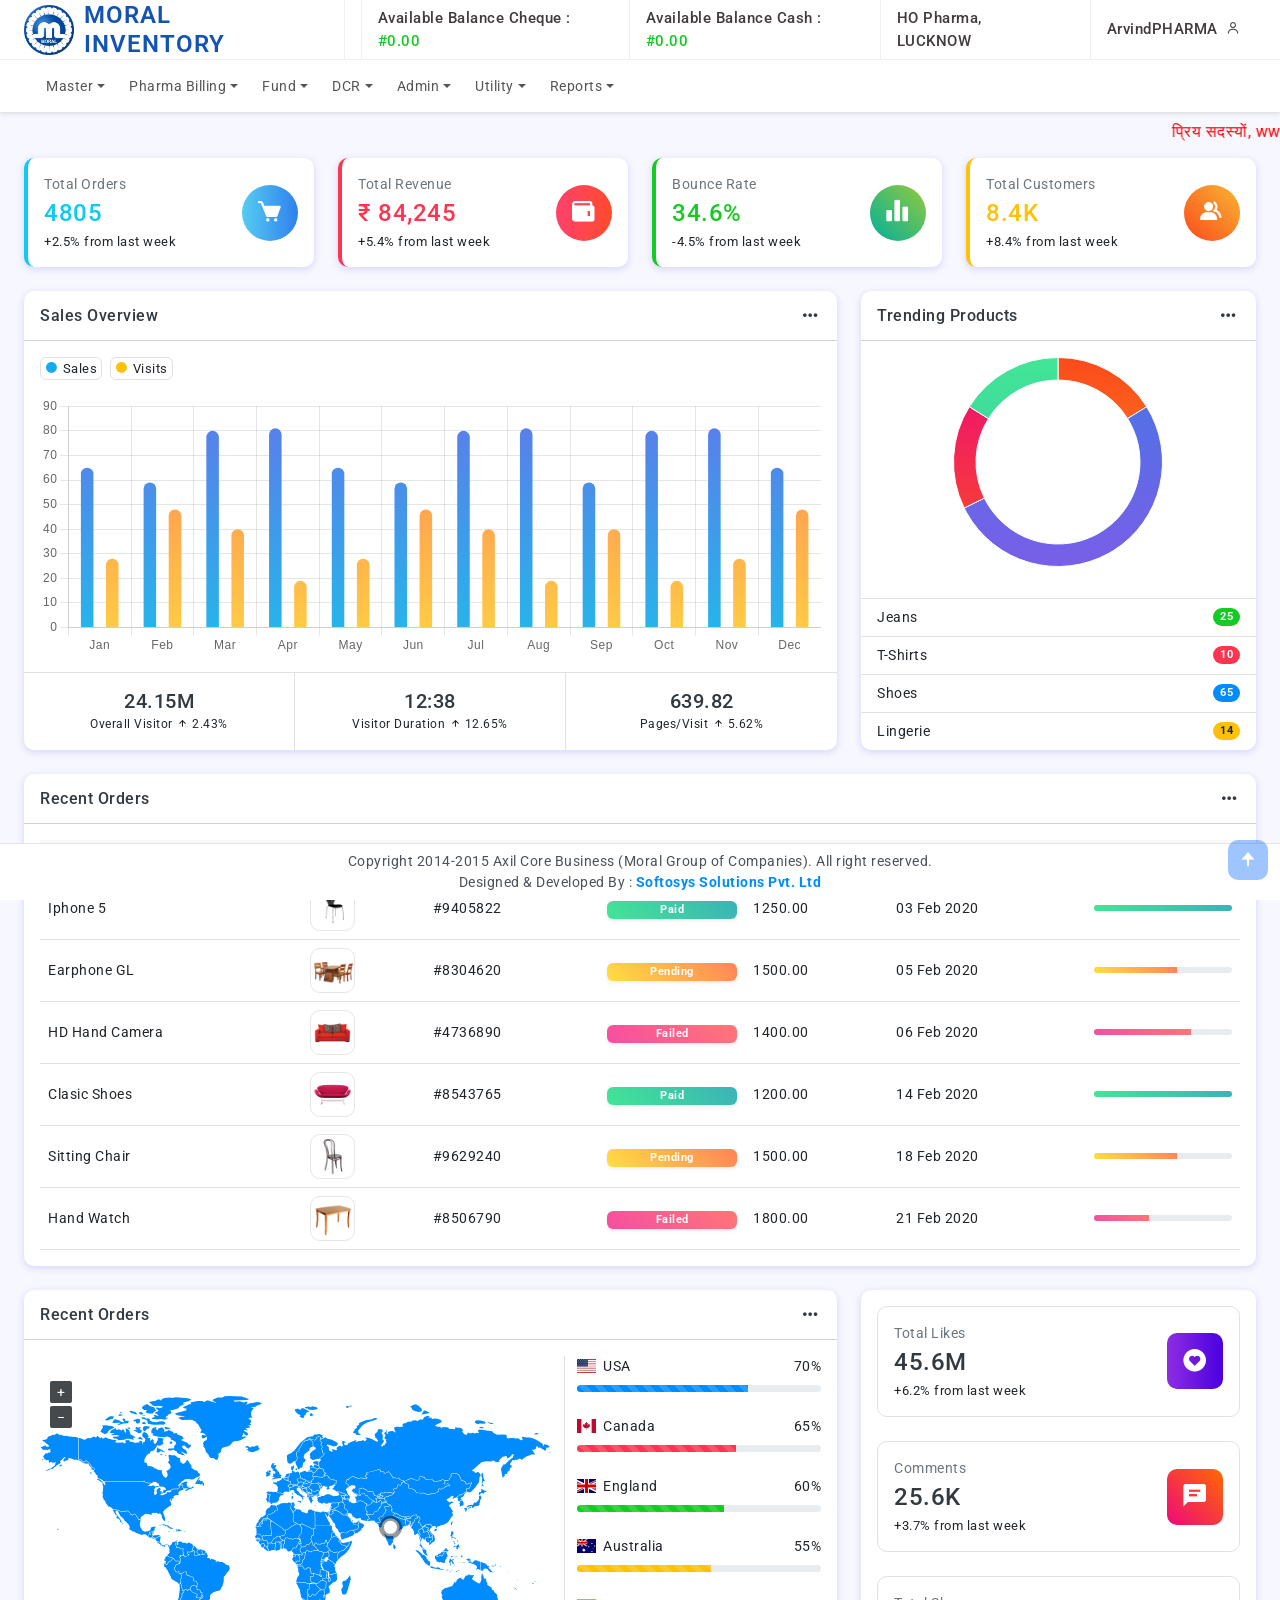
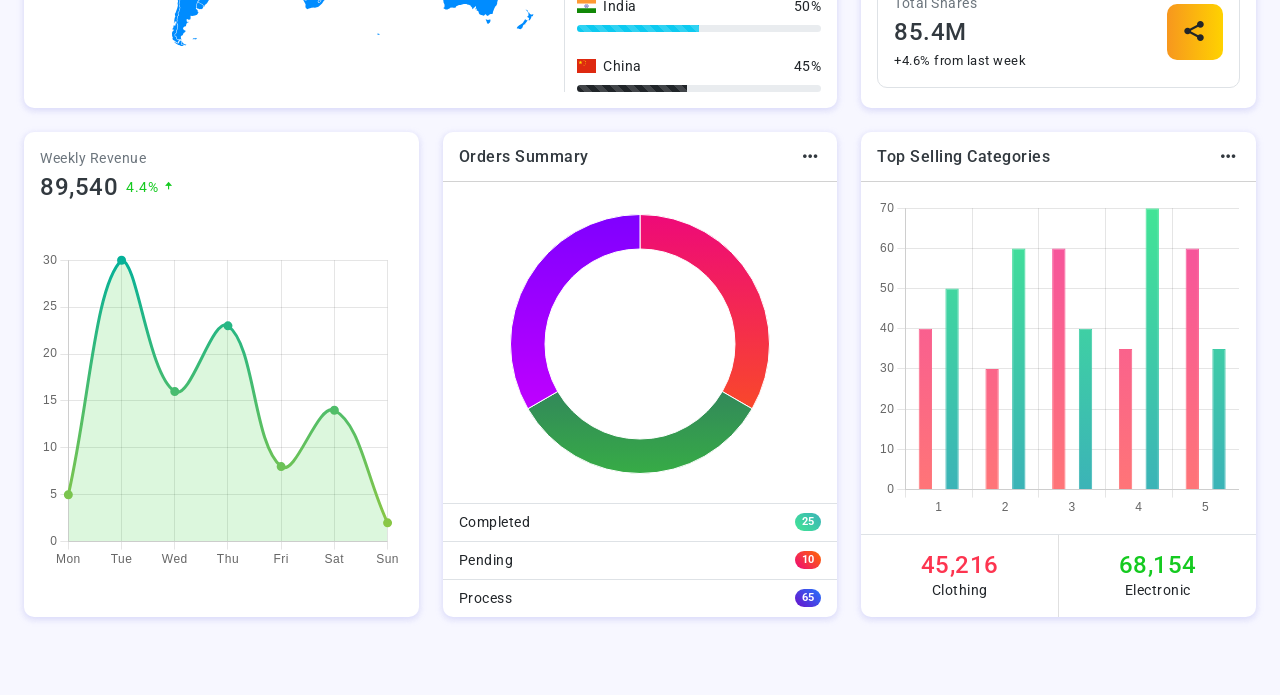
<file: dashboard.html>
<!doctype html>
<html lang="en">
<head>
	<!-- Required meta tags -->
	<meta charset="utf-8">
	<meta name="viewport" content="width=device-width, initial-scale=1">
	<!--favicon-->
	<link rel="shortcut icon" type="image/x-icon" href="assets/images/favicon.ico" />
	<!--plugins-->
	<link href="assets/plugins/vectormap/jquery-jvectormap-2.0.2.css" rel="stylesheet" />
	<link href="assets/plugins/simplebar/css/simplebar.css" rel="stylesheet" />
	<link href="assets/plugins/perfect-scrollbar/css/perfect-scrollbar.css" rel="stylesheet" />
	<!-- loader-->
	<link href="assets/css/pace.min.css" rel="stylesheet" />
	<script src="assets/js/pace.min.js"></script>
	<!-- Bootstrap CSS -->
	<link href="assets/css/bootstrap.min.css" rel="stylesheet">
	<link href="assets/css/bootstrap-extended.css" rel="stylesheet">
	<link href="https://fonts.googleapis.com/css2?family=Roboto:wght@400;500&amp;display=swap" rel="stylesheet">
	<link href="assets/css/app.css" rel="stylesheet">
	<link href="assets/css/icons.css" rel="stylesheet">
	<!-- Theme Style CSS -->
	<link rel="stylesheet" href="assets/css/dark-theme.css" />
	<link rel="stylesheet" href="assets/css/semi-dark.css" />
	<link rel="stylesheet" href="assets/css/header-colors.css" />
	<link rel="stylesheet" href="assets/css/smartMenu.css" />
	<title>Moral Inventory</title>
</head>

<body>
	<!--wrapper-->
	<div class="wrapper">
		<!--start header wrapper-->
		<div class="header-wrapper">
			<!--start header -->
			<header>
				<div class="topbar d-flex align-items-center">
					<nav class="navbar navbar-expand gap-3">
						<div class="topbar-logo-header d-none d-lg-flex">
							<div class="">
								<img src="login-assets/morallogo.png" class="logo-icon" alt="logo icon">
							</div>
							<div class="">
								<h4 class="logo-text text-uppercase">Moral Inventory</h4>
							</div>
						</div>
						<div class="mobile-toggle-menu d-block d-lg-none" data-bs-toggle="offcanvas"
							data-bs-target="#offcanvasNavbar"><i class='bx bx-menu'></i></div>
						<!-- <div class="search-bar d-lg-block d-none" data-bs-toggle="modal" data-bs-target="#SearchModal">
						<a href="avascript:;" class="btn d-flex align-items-center"><i class='bx bx-search'></i>Search</a>
					 </div> -->

						<div class="top-menu ms-auto user-info">
							<!-- <div class="row align-items-center">
								<div class="col-md-4">
									<p class="mb-0">
										Available Balance Cheque :
										<span class="text-success">#0.00</span>
									</p>
								</div>

								<div class="col-md-4">
									<p class="mb-0">
										Available Balance Cash :
										<span class="text-success">#0.00</span>
									</p>
								</div>

								<div class="col-md-4">
									<p class="mb-0">
										HO Pharma, LUCKNOW
									</p>
								</div>
							</div>  -->

							<div class="d-none d-md-block">
								<div class="d-flex">
								<div class="user-box px-3">
									<ul class="navbar-nav align-items-center gap-3 user-name">
										<li>
											<p class="mb-0">Available Balance Cheque : <span
													class="text-success">#0.00</span>
											</p>
										</li>
									</ul>
								</div>
								<div class="user-box px-3">
									<ul class="navbar-nav align-items-center gap-3 user-name">										
										<li>
											<p class="mb-0">Available Balance Cash : <span
													class="text-success">#0.00</span></p>
										</li>
									</ul>
								</div>
								<div class="user-box px-3">
									<ul class="navbar-nav align-items-center gap-3 user-name">
										<li>
											<p class="mb-0">HO Pharma, LUCKNOW</p>
										</li>
									</ul>
								</div>
							</div>
							</div>

							<ul class="navbar-nav align-items-center gap-3 user-name d-none">
								<!-- <li>
									<p class="mb-0">Available Balance Cheque : <span class="text-success">#0.00</span>
									</p>
								</li> -->
								<!-- <li>
									<p class="mb-0">Available Balance Cash : <span class="text-success">#0.00</span></p>
								</li> -->
								<!-- <li>
									<p class="mb-0">HO Pharma, LUCKNOW</p>
								</li> -->
								<!-- <li class="nav-item mobile-search-icon d-flex d-lg-none" data-bs-toggle="modal" data-bs-target="#SearchModal">
								<a class="nav-link" href="avascript:;"><i class='bx bx-search'></i>
								</a>
							</li> -->
								<!-- <li class="nav-item dropdown dropdown-laungauge d-none d-sm-flex">
								<a class="nav-link dropdown-toggle dropdown-toggle-nocaret" href="avascript:;" data-bs-toggle="dropdown"><img src="assets/images/county/02.png" width="22" alt="">
								</a>
								<ul class="dropdown-menu dropdown-menu-end">
									<li><a class="dropdown-item d-flex align-items-center py-2" href="javascript:;"><img src="assets/images/county/01.png" width="20" alt=""><span class="ms-2">English</span></a>
									</li>
									<li><a class="dropdown-item d-flex align-items-center py-2" href="javascript:;"><img src="assets/images/county/02.png" width="20" alt=""><span class="ms-2">Catalan</span></a>
									</li>
									<li><a class="dropdown-item d-flex align-items-center py-2" href="javascript:;"><img src="assets/images/county/03.png" width="20" alt=""><span class="ms-2">French</span></a>
									</li>
									<li><a class="dropdown-item d-flex align-items-center py-2" href="javascript:;"><img src="assets/images/county/04.png" width="20" alt=""><span class="ms-2">Belize</span></a>
									</li>
									<li><a class="dropdown-item d-flex align-items-center py-2" href="javascript:;"><img src="assets/images/county/05.png" width="20" alt=""><span class="ms-2">Colombia</span></a>
									</li>
									<li><a class="dropdown-item d-flex align-items-center py-2" href="javascript:;"><img src="assets/images/county/06.png" width="20" alt=""><span class="ms-2">Spanish</span></a>
									</li>
									<li><a class="dropdown-item d-flex align-items-center py-2" href="javascript:;"><img src="assets/images/county/07.png" width="20" alt=""><span class="ms-2">Georgian</span></a>
									</li>
									<li><a class="dropdown-item d-flex align-items-center py-2" href="javascript:;"><img src="assets/images/county/08.png" width="20" alt=""><span class="ms-2">Hindi</span></a>
									</li>
								</ul>
							</li> -->

								<li class="nav-item dark-mode d-none d-sm-flex">
									<a class="nav-link dark-mode-icon" href="javascript:;"><i class='bx bx-moon'></i>
									</a>
								</li>

								<li class="nav-item dropdown dropdown-app d-none">
									<a class="nav-link dropdown-toggle dropdown-toggle-nocaret"
										data-bs-toggle="dropdown" href="javascript:;"><i class='bx bx-grid-alt'></i></a>
									<div class="dropdown-menu dropdown-menu-end p-0">
										<div class="app-container p-2 my-2">
											<div class="row gx-0 gy-2 row-cols-3 justify-content-center p-2">
												<div class="col">
													<a href="javascript:;">
														<div class="app-box text-center">
															<div class="app-icon">
																<img src="assets/images/app/slack.png" width="30"
																	alt="">
															</div>
															<div class="app-name">
																<p class="mb-0 mt-1">Slack</p>
															</div>
														</div>
													</a>
												</div>
												<div class="col">
													<a href="javascript:;">
														<div class="app-box text-center">
															<div class="app-icon">
																<img src="assets/images/app/behance.png" width="30"
																	alt="">
															</div>
															<div class="app-name">
																<p class="mb-0 mt-1">Behance</p>
															</div>
														</div>
													</a>
												</div>
												<div class="col">
													<a href="javascript:;">
														<div class="app-box text-center">
															<div class="app-icon">
																<img src="assets/images/app/google-drive.png" width="30"
																	alt="">
															</div>
															<div class="app-name">
																<p class="mb-0 mt-1">Dribble</p>
															</div>
														</div>
													</a>
												</div>
												<div class="col">
													<a href="javascript:;">
														<div class="app-box text-center">
															<div class="app-icon">
																<img src="assets/images/app/outlook.png" width="30"
																	alt="">
															</div>
															<div class="app-name">
																<p class="mb-0 mt-1">Outlook</p>
															</div>
														</div>
													</a>
												</div>
												<div class="col">
													<a href="javascript:;">
														<div class="app-box text-center">
															<div class="app-icon">
																<img src="assets/images/app/github.png" width="30"
																	alt="">
															</div>
															<div class="app-name">
																<p class="mb-0 mt-1">GitHub</p>
															</div>
														</div>
													</a>
												</div>
												<div class="col">
													<a href="javascript:;">
														<div class="app-box text-center">
															<div class="app-icon">
																<img src="assets/images/app/stack-overflow.png"
																	width="30" alt="">
															</div>
															<div class="app-name">
																<p class="mb-0 mt-1">Stack</p>
															</div>
														</div>
													</a>
												</div>
												<div class="col">
													<a href="javascript:;">
														<div class="app-box text-center">
															<div class="app-icon">
																<img src="assets/images/app/figma.png" width="30"
																	alt="">
															</div>
															<div class="app-name">
																<p class="mb-0 mt-1">Figma</p>
															</div>
														</div>
													</a>
												</div>
												<div class="col">
													<a href="javascript:;">
														<div class="app-box text-center">
															<div class="app-icon">
																<img src="assets/images/app/twitter.png" width="30"
																	alt="">
															</div>
															<div class="app-name">
																<p class="mb-0 mt-1">Twitter</p>
															</div>
														</div>
													</a>
												</div>
												<div class="col">
													<a href="javascript:;">
														<div class="app-box text-center">
															<div class="app-icon">
																<img src="assets/images/app/google-calendar.png"
																	width="30" alt="">
															</div>
															<div class="app-name">
																<p class="mb-0 mt-1">Calendar</p>
															</div>
														</div>
													</a>
												</div>
												<div class="col">
													<a href="javascript:;">
														<div class="app-box text-center">
															<div class="app-icon">
																<img src="assets/images/app/spotify.png" width="30"
																	alt="">
															</div>
															<div class="app-name">
																<p class="mb-0 mt-1">Spotify</p>
															</div>
														</div>
													</a>
												</div>
												<div class="col">
													<a href="javascript:;">
														<div class="app-box text-center">
															<div class="app-icon">
																<img src="assets/images/app/google-photos.png"
																	width="30" alt="">
															</div>
															<div class="app-name">
																<p class="mb-0 mt-1">Photos</p>
															</div>
														</div>
													</a>
												</div>
												<div class="col">
													<a href="javascript:;">
														<div class="app-box text-center">
															<div class="app-icon">
																<img src="assets/images/app/pinterest.png" width="30"
																	alt="">
															</div>
															<div class="app-name">
																<p class="mb-0 mt-1">Pinterest</p>
															</div>
														</div>
													</a>
												</div>
												<div class="col">
													<a href="javascript:;">
														<div class="app-box text-center">
															<div class="app-icon">
																<img src="assets/images/app/linkedin.png" width="30"
																	alt="">
															</div>
															<div class="app-name">
																<p class="mb-0 mt-1">linkedin</p>
															</div>
														</div>
													</a>
												</div>
												<div class="col">
													<a href="javascript:;">
														<div class="app-box text-center">
															<div class="app-icon">
																<img src="assets/images/app/dribble.png" width="30"
																	alt="">
															</div>
															<div class="app-name">
																<p class="mb-0 mt-1">Dribble</p>
															</div>
														</div>
													</a>
												</div>
												<div class="col">
													<a href="javascript:;">
														<div class="app-box text-center">
															<div class="app-icon">
																<img src="assets/images/app/youtube.png" width="30"
																	alt="">
															</div>
															<div class="app-name">
																<p class="mb-0 mt-1">YouTube</p>
															</div>
														</div>
													</a>
												</div>
												<div class="col">
													<a href="javascript:;">
														<div class="app-box text-center">
															<div class="app-icon">
																<img src="assets/images/app/google.png" width="30"
																	alt="">
															</div>
															<div class="app-name">
																<p class="mb-0 mt-1">News</p>
															</div>
														</div>
													</a>
												</div>
												<div class="col">
													<a href="javascript:;">
														<div class="app-box text-center">
															<div class="app-icon">
																<img src="assets/images/app/envato.png" width="30"
																	alt="">
															</div>
															<div class="app-name">
																<p class="mb-0 mt-1">Envato</p>
															</div>
														</div>
													</a>
												</div>
												<div class="col">
													<a href="javascript:;">
														<div class="app-box text-center">
															<div class="app-icon">
																<img src="assets/images/app/safari.png" width="30"
																	alt="">
															</div>
															<div class="app-name">
																<p class="mb-0 mt-1">Safari</p>
															</div>
														</div>
													</a>
												</div>

											</div><!--end row-->

										</div>
									</div>
								</li>

								<li class="nav-item dropdown dropdown-large d-none">
									<a class="nav-link dropdown-toggle dropdown-toggle-nocaret position-relative"
										href="#" data-bs-toggle="dropdown"><span class="alert-count">7</span>
										<i class='bx bx-bell'></i>
									</a>
									<div class="dropdown-menu dropdown-menu-end">
										<a href="javascript:;">
											<div class="msg-header">
												<p class="msg-header-title">Notifications</p>
												<p class="msg-header-badge">8 New</p>
											</div>
										</a>
										<div class="header-notifications-list">
											<a class="dropdown-item" href="javascript:;">
												<div class="d-flex align-items-center">
													<div class="user-online">
														<img src="assets/images/avatars/avatar-1.png" class="msg-avatar"
															alt="user avatar">
													</div>
													<div class="flex-grow-1">
														<h6 class="msg-name">Daisy Anderson<span
																class="msg-time float-end">5 sec
																ago</span></h6>
														<p class="msg-info">The standard chunk of lorem</p>
													</div>
												</div>
											</a>
											<a class="dropdown-item" href="javascript:;">
												<div class="d-flex align-items-center">
													<div class="notify bg-light-danger text-danger">dc
													</div>
													<div class="flex-grow-1">
														<h6 class="msg-name">New Orders <span
																class="msg-time float-end">2 min
																ago</span></h6>
														<p class="msg-info">You have recived new orders</p>
													</div>
												</div>
											</a>
											<a class="dropdown-item" href="javascript:;">
												<div class="d-flex align-items-center">
													<div class="user-online">
														<img src="assets/images/avatars/avatar-2.png" class="msg-avatar"
															alt="user avatar">
													</div>
													<div class="flex-grow-1">
														<h6 class="msg-name">Althea Cabardo <span
																class="msg-time float-end">14
																sec ago</span></h6>
														<p class="msg-info">Many desktop publishing packages</p>
													</div>
												</div>
											</a>
											<a class="dropdown-item" href="javascript:;">
												<div class="d-flex align-items-center">
													<div class="notify bg-light-success text-success">
														<img src="assets/images/app/outlook.png" width="25"
															alt="user avatar">
													</div>
													<div class="flex-grow-1">
														<h6 class="msg-name">Account Created<span
																class="msg-time float-end">28 min
																ago</span></h6>
														<p class="msg-info">Successfully created new email</p>
													</div>
												</div>
											</a>
											<a class="dropdown-item" href="javascript:;">
												<div class="d-flex align-items-center">
													<div class="notify bg-light-info text-info">Ss
													</div>
													<div class="flex-grow-1">
														<h6 class="msg-name">New Product Approved <span
																class="msg-time float-end">2 hrs ago</span></h6>
														<p class="msg-info">Your new product has approved</p>
													</div>
												</div>
											</a>
											<a class="dropdown-item" href="javascript:;">
												<div class="d-flex align-items-center">
													<div class="user-online">
														<img src="assets/images/avatars/avatar-4.png" class="msg-avatar"
															alt="user avatar">
													</div>
													<div class="flex-grow-1">
														<h6 class="msg-name">Katherine Pechon <span
																class="msg-time float-end">15
																min ago</span></h6>
														<p class="msg-info">Making this the first true generator</p>
													</div>
												</div>
											</a>
											<a class="dropdown-item" href="javascript:;">
												<div class="d-flex align-items-center">
													<div class="notify bg-light-success text-success"><i
															class='bx bx-check-square'></i>
													</div>
													<div class="flex-grow-1">
														<h6 class="msg-name">Your item is shipped <span
																class="msg-time float-end">5 hrs
																ago</span></h6>
														<p class="msg-info">Successfully shipped your item</p>
													</div>
												</div>
											</a>
											<a class="dropdown-item" href="javascript:;">
												<div class="d-flex align-items-center">
													<div class="notify bg-light-primary">
														<img src="assets/images/app/github.png" width="25"
															alt="user avatar">
													</div>
													<div class="flex-grow-1">
														<h6 class="msg-name">New 24 authors<span
																class="msg-time float-end">1 day
																ago</span></h6>
														<p class="msg-info">24 new authors joined last week</p>
													</div>
												</div>
											</a>
											<a class="dropdown-item" href="javascript:;">
												<div class="d-flex align-items-center">
													<div class="user-online">
														<img src="assets/images/avatars/avatar-8.png" class="msg-avatar"
															alt="user avatar">
													</div>
													<div class="flex-grow-1">
														<h6 class="msg-name">Peter Costanzo <span
																class="msg-time float-end">6 hrs
																ago</span></h6>
														<p class="msg-info">It was popularised in the 1960s</p>
													</div>
												</div>
											</a>
										</div>
										<a href="javascript:;">
											<div class="text-center msg-footer">
												<button class="btn btn-primary w-100">View All Notifications</button>
											</div>
										</a>
									</div>
								</li>
								<li class="nav-item dropdown dropdown-large d-none">
									<a class="nav-link dropdown-toggle dropdown-toggle-nocaret position-relative"
										href="#" role="button" data-bs-toggle="dropdown" aria-expanded="false"> <span
											class="alert-count">8</span>
										<i class='bx bx-shopping-bag'></i>
									</a>
									<div class="dropdown-menu dropdown-menu-end">
										<a href="javascript:;">
											<div class="msg-header">
												<p class="msg-header-title">My Cart</p>
												<p class="msg-header-badge">10 Items</p>
											</div>
										</a>
										<div class="header-message-list">
											<a class="dropdown-item" href="javascript:;">
												<div class="d-flex align-items-center gap-3">
													<div class="position-relative">
														<div class="cart-product rounded-circle bg-light">
															<img src="assets/images/products/11.png" class=""
																alt="product image">
														</div>
													</div>
													<div class="flex-grow-1">
														<h6 class="cart-product-title mb-0">Men White T-Shirt</h6>
														<p class="cart-product-price mb-0">1 X 29.00</p>
													</div>
													<div class="">
														<p class="cart-price mb-0">250</p>
													</div>
													<div class="cart-product-cancel"><i class="bx bx-x"></i>
													</div>
												</div>
											</a>
											<a class="dropdown-item" href="javascript:;">
												<div class="d-flex align-items-center gap-3">
													<div class="position-relative">
														<div class="cart-product rounded-circle bg-light">
															<img src="assets/images/products/02.png" class=""
																alt="product image">
														</div>
													</div>
													<div class="flex-grow-1">
														<h6 class="cart-product-title mb-0">Men White T-Shirt</h6>
														<p class="cart-product-price mb-0">1 X 29.00</p>
													</div>
													<div class="">
														<p class="cart-price mb-0">250</p>
													</div>
													<div class="cart-product-cancel"><i class="bx bx-x"></i>
													</div>
												</div>
											</a>
											<a class="dropdown-item" href="javascript:;">
												<div class="d-flex align-items-center gap-3">
													<div class="position-relative">
														<div class="cart-product rounded-circle bg-light">
															<img src="assets/images/products/03.png" class=""
																alt="product image">
														</div>
													</div>
													<div class="flex-grow-1">
														<h6 class="cart-product-title mb-0">Men White T-Shirt</h6>
														<p class="cart-product-price mb-0">1 X 29.00</p>
													</div>
													<div class="">
														<p class="cart-price mb-0">250</p>
													</div>
													<div class="cart-product-cancel"><i class="bx bx-x"></i>
													</div>
												</div>
											</a>
											<a class="dropdown-item" href="javascript:;">
												<div class="d-flex align-items-center gap-3">
													<div class="position-relative">
														<div class="cart-product rounded-circle bg-light">
															<img src="assets/images/products/04.png" class=""
																alt="product image">
														</div>
													</div>
													<div class="flex-grow-1">
														<h6 class="cart-product-title mb-0">Men White T-Shirt</h6>
														<p class="cart-product-price mb-0">1 X 29.00</p>
													</div>
													<div class="">
														<p class="cart-price mb-0">250</p>
													</div>
													<div class="cart-product-cancel"><i class="bx bx-x"></i>
													</div>
												</div>
											</a>
											<a class="dropdown-item" href="javascript:;">
												<div class="d-flex align-items-center gap-3">
													<div class="position-relative">
														<div class="cart-product rounded-circle bg-light">
															<img src="assets/images/products/05.png" class=""
																alt="product image">
														</div>
													</div>
													<div class="flex-grow-1">
														<h6 class="cart-product-title mb-0">Men White T-Shirt</h6>
														<p class="cart-product-price mb-0">1 X 29.00</p>
													</div>
													<div class="">
														<p class="cart-price mb-0">250</p>
													</div>
													<div class="cart-product-cancel"><i class="bx bx-x"></i>
													</div>
												</div>
											</a>
											<a class="dropdown-item" href="javascript:;">
												<div class="d-flex align-items-center gap-3">
													<div class="position-relative">
														<div class="cart-product rounded-circle bg-light">
															<img src="assets/images/products/06.png" class=""
																alt="product image">
														</div>
													</div>
													<div class="flex-grow-1">
														<h6 class="cart-product-title mb-0">Men White T-Shirt</h6>
														<p class="cart-product-price mb-0">1 X 29.00</p>
													</div>
													<div class="">
														<p class="cart-price mb-0">250</p>
													</div>
													<div class="cart-product-cancel"><i class="bx bx-x"></i>
													</div>
												</div>
											</a>
											<a class="dropdown-item" href="javascript:;">
												<div class="d-flex align-items-center gap-3">
													<div class="position-relative">
														<div class="cart-product rounded-circle bg-light">
															<img src="assets/images/products/07.png" class=""
																alt="product image">
														</div>
													</div>
													<div class="flex-grow-1">
														<h6 class="cart-product-title mb-0">Men White T-Shirt</h6>
														<p class="cart-product-price mb-0">1 X 29.00</p>
													</div>
													<div class="">
														<p class="cart-price mb-0">250</p>
													</div>
													<div class="cart-product-cancel"><i class="bx bx-x"></i>
													</div>
												</div>
											</a>
											<a class="dropdown-item" href="javascript:;">
												<div class="d-flex align-items-center gap-3">
													<div class="position-relative">
														<div class="cart-product rounded-circle bg-light">
															<img src="assets/images/products/08.png" class=""
																alt="product image">
														</div>
													</div>
													<div class="flex-grow-1">
														<h6 class="cart-product-title mb-0">Men White T-Shirt</h6>
														<p class="cart-product-price mb-0">1 X 29.00</p>
													</div>
													<div class="">
														<p class="cart-price mb-0">250</p>
													</div>
													<div class="cart-product-cancel"><i class="bx bx-x"></i>
													</div>
												</div>
											</a>
											<a class="dropdown-item" href="javascript:;">
												<div class="d-flex align-items-center gap-3">
													<div class="position-relative">
														<div class="cart-product rounded-circle bg-light">
															<img src="assets/images/products/09.png" class=""
																alt="product image">
														</div>
													</div>
													<div class="flex-grow-1">
														<h6 class="cart-product-title mb-0">Men White T-Shirt</h6>
														<p class="cart-product-price mb-0">1 X 29.00</p>
													</div>
													<div class="">
														<p class="cart-price mb-0">250</p>
													</div>
													<div class="cart-product-cancel"><i class="bx bx-x"></i>
													</div>
												</div>
											</a>
										</div>
										<a href="javascript:;">
											<div class="text-center msg-footer">
												<div class="d-flex align-items-center justify-content-between mb-3">
													<h5 class="mb-0">Total</h5>
													<h5 class="mb-0 ms-auto">489.00</h5>
												</div>
												<button class="btn btn-primary w-100">Checkout</button>
											</div>
										</a>
									</div>
								</li>
							</ul>
						</div>
						<div class="user-box dropdown px-3">
							<a class="d-flex align-items-center nav-link dropdown-toggle gap-3 dropdown-toggle-nocaret"
								href="#" role="button" data-bs-toggle="dropdown" aria-expanded="false">
								<!-- <img src="assets/images/avatars/avatar-2.png" class="user-img" alt="user avatar"> -->
								<div class="user-info d-flex gap-2">
									<p class="user-name mb-0">ArvindPHARMA
									</p>
									<i class="bx bx-user"></i>
									<!-- <p class="designattion mb-0">Web Designer</p> -->
								</div>
							</a>
							<ul class="dropdown-menu dropdown-menu-end">
									<div class="d-md-none d-md-block">
										<li class="dropdown-item">
											<p class="mb-0">Available Balance Cheque : <span
													class="text-success">#0.00</span>
											</p>
										</li>
										<div class="dropdown-divider mb-0"></div>
										<li class="dropdown-item"> 
											<p class="mb-0">Available Balance Cash : <span
													class="text-success">#0.00</span></p>
										</li>
										<div class="dropdown-divider mb-0"></div>
										<li class="dropdown-item">
											<p class="mb-0">HO Pharma, LUCKNOW</p>
										</li>
										<div class="dropdown-divider mb-0"></div>
									</div>
							
								<!-- <li><a class="dropdown-item d-flex align-items-center" href="javascript:;"><i class="bx bx-user fs-5"></i><span>Profile</span></a>
							</li>
							<li><a class="dropdown-item d-flex align-items-center" href="javascript:;"><i class="bx bx-cog fs-5"></i><span>Settings</span></a>
							</li>
							<li><a class="dropdown-item d-flex align-items-center" href="javascript:;"><i class="bx bx-home-circle fs-5"></i><span>Dashboard</span></a>
							</li>
							<li><a class="dropdown-item d-flex align-items-center" href="javascript:;"><i class="bx bx-dollar-circle fs-5"></i><span>Earnings</span></a>
							</li>
							<li><a class="dropdown-item d-flex align-items-center" href="javascript:;"><i class="bx bx-download fs-5"></i><span>Downloads</span></a>
							</li>
							<li>
								<div class="dropdown-divider mb-0"></div>
							</li> -->
								<li><a class="dropdown-item d-flex align-items-center" href="login.html"><i
											class="bx bx-log-out-circle"></i><span>Logout</span></a>
								</li>
							</ul>
						</div>
					</nav>
				</div>
				
			<!--navigation-->
			<div class="primary-menu">
				<nav class="navbar navbar-expand-lg align-items-center">
					<div class="offcanvas offcanvas-start" tabindex="-1" id="offcanvasNavbar"
						aria-labelledby="offcanvasNavbarLabel">
						<div class="offcanvas-header border-bottom">
							<div class="d-flex align-items-center">
								<div class="">
									<img src="login-assets/morallogo.png" class="logo-icon" alt="logo icon">
									<!-- <img src="assets/images/logo-icon.png" class="logo-icon" alt="logo icon"> -->
								</div>
								<div class="">
									<h4 class="logo-text text-uppercase">Moral Inventory</h4>
								</div>
							</div>
							<button type="button" class="btn-close" data-bs-dismiss="offcanvas"
								aria-label="Close"></button>
						</div>
						<div class="offcanvas-body">
							<ul class="sm sm-clean" id="sidebarnav">
								<li><a>Master</a>
									<ul>
										<li><a>Dashboard</a>
											<ul>
												<li><a href="#">Dashboard PMotherDepot</a>
												</li>
												<li><a href="#">Dashboard PAdmin</a></li>
												<li><a href="#">Dashboard Pdepot1</a></li>
											</ul>
										</li>
										<li><a href="#">Change Senior</a></li>
										<li><a href="#">Request For Sample Product(Qty)</a></li>
										<li><a href="#">Approval For Sample Product(Qty)</a></li>
										<li><a href="#">Journal Voucher</a></li>
										<li><a href="#">Print JV</a></li>
										<li><a href="#">Fare Approval</a></li>
										<li><a href="#">Doctor Approval</a></li>
										<li><a href="#">Tour Programme Approval</a></li>
										<li><a href="#">Chemist Approval</a></li>
										<li><a href="#">Manager Daily Work</a></li>
										<li><a href="#">Chemist Active Inactive</a>
										</li>
										<li><a href="#">Delete MR DCR</a></li>
										<li><a href="#">TP Daviation Approval</a></li>
										<li><a href="#">HQ Ex Station Sale Master Format</a>
										</li>
										<li><a href="#">Sale &amp; Stock Entry Form</a>
										</li>
										<li><a href="#">Delete Doctor/Chem/SFC</a></li>
										<li><a href="#">Stock Transfer Old To New Batch</a></li>
										<li><a href="#">State</a></li>
										<li><a href="#">Stockiest To Head Quarter Linked</a>
										</li>
										<li><a href="#">District</a></li>
										<li><a href="#">Chemist Master</a></li>
										<li><a href="#">City</a></li>
										<li><a href="#">Tour Programme Master</a></li>
										<li><a href="#">Delete Manager DCR</a></li>
										<li><a>Product</a>
											<ul>
												<li><a href="#">Product Master</a></li>
												<li><a href="#">Vendor Wise Product</a></li>
											</ul>
										</li>
										<li><a href="#">Pharma Employee Login Control</a></li>
										<li><a href="#">Doctor Active/Inactive</a>
										</li>
										<li><a href="#">Daily Work Report</a></li>
										<li><a>Party</a>
											<ul>
												<li><a href="#">Party Linking</a>
												</li>
												<li><a href="#">Pharma Party Master</a></li>
												<li><a href="#">Party To Party Link</a></li>
											</ul>
										</li>
										<li><a href="#">DCR Lock Limit</a></li>
										<li><a href="#">EMPLOYEE LEAVE MASTER</a></li>
										<li><a href="#">DCR Unlock</a></li>
									</ul>
								</li>
								<li><a>Pharma Billing</a>
									<ul>
										<li><a href="#">Pharma Bill Receive</a></li>
										<li><a href="#">Pharma Demand Order (GST)</a>
										</li>
									</ul>
								</li>
								<li><a>Fund</a>
									<ul>
										<li><a href="#">Fund Transfer</a></li>
										<li><a href="#">BILL ADJUSTMENT(PAYMENT)</a>
										</li>
									</ul>
								</li>
								<li><a>DCR</a>
									<ul>
										<li><a href="#">DCR(Call Average Sheet) Report</a></li>
										<li><a href="#">Doctor Meeting Frequency Report</a></li>
										<li><a href="#">DCR Summery</a></li>
										<li><a href="#">Summarized Secondary Sale Report</a>
										</li>
										<li><a href="#">HQ Ex Station Sale Summary</a></li>
										<li><a href="#">HQ Ex Station Sale Report</a>
										</li>
										<li><a href="#">Edit Fare Chart</a></li>
										<li><a href="#">Interior Report</a></li>
										<li><a href="#">Product Wise Monthly Net Qty Sales Report</a></li>
										<li><a href="#">Pending Tour Plan</a></li>
										<li><a href="#">Sale Vs. Sample</a></li>
										<li><a href="#">Holiday Master</a></li>
										<li><a href="#">Doctor wise call report</a></li>
									</ul>
								</li>
								<li><a>Admin</a>
									<ul>
										<li><a>Old Reports</a>
											<ul>
												<li><a>STN Process Report</a>
													<ul>
														<li><a>STN Report</a>
														</li>
														<li><a href="#">STN Summary Report</a>
														</li>
														<li><a href="#">Debit Note Summary</a></li>
														<li><a href="#">STN Sale Report</a></li>
														<li><a href="#">Item wise STN Report</a></li>
														<li><a href="#">CN SUMMARY</a>
														</li>
														<li><a href="#">Demand Order Report</a></li>
														<li><a href="#">Stock Transfer (Issue) Register Report</a></li>
														<li><a href="#">InTransit Report</a>
														</li>
														<li><a href="#">DO Status Report</a></li>
														<li><a href="#">Packing Slip SBU I</a></li>
														<li><a href="#">Packing Slip SBU II</a></li>
														<li><a href="#">STN Sale Report</a></li>
													</ul>
												</li>
												<li><a>STN Process</a>
													<ul>
														<li><a href="#">Shoppee Dispatch II</a></li>
														<li><a href="#">Update Billing Information II</a></li>
														<li><a href="#">Debit Note</a></li>
														<li><a href="#">Kit Billing To Shopee</a></li>
														<li><a href="#">Demand Order I</a></li>
														<li><a href="#">Demand Order II</a></li>
														<li><a href="#">Dispatch Order I</a></li>
														<li><a href="#">Dispatch Order</a></li>
														<li><a href="#">Packing I</a>
														</li>
														<li><a href="#">Packing II</a>
														</li>
														<li><a href="#">Generate STN I</a>
														</li>
														<li><a href="#">Receive STN I</a></li>
														<li><a href="#">Generate STN II</a>
														</li>
														<li><a href="#">Receive STN II</a></li>
														<li><a href="#">Herbal Direct Dispatch</a></li>
														<li><a href="#">Direct Dispatch Bill</a></li>
														<li><a href="#">Direct Dispatch I</a></li>
													</ul>
												</li>
												<li><a href="#">Pharma Billing II</a></li>
												<li><a href="#">Pharma Billing I</a></li>
											</ul>
										</li>
									</ul>
								</li>
								<li><a>Utility</a>
									<ul>
										<li><a>Bill Print</a>
											<ul>
												<li><a href="#">Billing Retail Report</a></li>
												<li><a href="#">Billing Tax Report</a>
												</li>
												<li><a href="#">CN Reprint</a></li>
												<li><a href="#">SBU1 Party wise Bill Report</a></li>
												<li><a href="#">Print B2B Bills</a></li>
												<li><a href="#">Update IRN</a></li>
												<li><a href="#">Pharma Bill Summary</a></li>
												<li><a href="#">Print Old Bills(Pharma)</a></li>
												<li><a href="#">CN Reprint(GST)</a></li>
												<li><a href="#">Print Old Bill Pharma(GST)</a></li>
											</ul>
										</li>
										<li><a href="#">Change Password</a></li>
									</ul>
								</li>
								<li><a>Reports</a>
									<ul>
										<li><a href="#">SaleReport_SBU1SBU2NET</a>
										</li>
										<li><a>Offer Reports</a>
											<ul>
												<li><a href="#">Bollywood Hungama</a>
												</li>
												<li><a href="#">Vitteey Basant Offer</a></li>
												<li><a href="#">Brand Ambassador Report</a></li>
												<li><a href="#">BrandAmbassadorRoyality</a>
												</li>
												<li><a href="#">Monthly Offer Report</a></li>
											</ul>
										</li>
										<li><a href="#">Tax Invoice Report</a></li>
										<li><a href="#">Injectible Invoice Report</a></li>
										<li><a href="#">Herbal Sale Retail Report</a>
										</li>
										<li><a href="#">Herbal Sale Tax Report</a></li>
										<li><a href="#">Product wise Net Sales-GR Report</a></li>
										<li><a>Transaction Reports</a>
											<ul>
												<li><a href="#">Party Payment</a></li>
												<li><a href="#">Debit Amount Report</a></li>
											</ul>
										</li>
										<li><a>Purchase Reports</a>
											<ul>
												<li><a>PO Report</a>
													<ul>
														<li><a href="#">PO Report</a></li>
													</ul>
												</li>
												<li><a href="#">Product wise Purchase(PI) Rrport</a></li>
												<li><a href="#">Purchase Order Summary</a></li>
												<li><a href="#">Inward Summary</a></li>
												<li><a href="#">General Purchase Summary</a></li>
											</ul>
										</li>
										<li><a href="#">Retail Invoice Report</a></li>
										<li><a>Other Reports</a>
											<ul>
												<li><a href="#">Linked Party Balance</a></li>
												<li><a href="#">Prouduct Consolidated Report</a></li>
												<li><a href="#">Sale Tax Report</a>
												</li>
												<li><a href="#">Branch Wise Product Qty(Pharma)</a></li>
												<li><a href="#">Stock Statement(Batch wise)</a></li>
												<li><a href="#">Actual to Sample Approval Report</a></li>
												<li><a href="#">Damage Products Report</a></li>
												<li><a href="#">Parties Under Employee Report</a></li>
												<li><a href="#">Tour Programme Report</a>
												</li>
												<li><a href="#">Tour Programme Approval Status</a></li>
												<li><a href="#">Stock Ledger</a></li>
												<li><a href="#">Tax Register Pharma(GST)</a></li>
												<li><a href="#">CN Report Item Wise</a></li>
												<li><a href="#">Pharma Sale Report(Bill Wise Party Wise)</a></li>
												<li><a href="#">Near Expiry Report</a>
												</li>
												<li><a href="#">DN Report Item Wise</a></li>
												<li><a href="#">Chemist Approval Status</a></li>
												<li><a href="#">Doctor Approval Status</a></li>
												<li><a href="#">DCR Input Days Status</a></li>
												<li><a href="#">Product Ledger(Batch Wise)</a></li>
												<li><a href="#">Sample Challan Report</a></li>
												<li><a href="#">Challan Summary</a>
												</li>
												<li><a href="#">Product_Qty wise Challan Report</a></li>
												<li><a href="#">CN Report (Product Wise)</a></li>
											</ul>
										</li>
										<li><a>Party Reports</a>
											<ul>
												<li><a href="#">Party Stock Summary Pharma</a></li>
												<li><a href="#">View ID/Party Details</a></li>
												<li><a href="#">Party Basic Details Report</a></li>
											</ul>
										</li>
										<li><a>Products</a>
											<ul>
												<li><a href="#">Rate List</a></li>
												<li><a href="#">View Expired/Damage Products Report</a></li>
											</ul>
										</li>
										<li><a>SBU 1 Sale Reports</a>
											<ul>
												<li><a href="#">Report on Net Rate</a></li>
												<li><a href="#">Net Rate Summary</a>
												</li>
												<li><a href="#">Ageing Report</a></li>
												<li><a href="#">Ageing Report</a></li>
												<li><a href="#">Product wise sale report</a></li>
												<li><a href="#">Account Ledger</a>
												</li>
												<li><a href="#">HQ wise Sale(Sales-Sales Return)Report</a></li>
												<li><a href="#">Net Sales Collection Report</a></li>
												<li><a href="#">Product wise Sale (SBU1-NET) Report</a></li>
												<li><a href="#">Employee Senior Repor</a></li>
												<li><a href="#">PharmaSbu1_UnadjustedBillReport</a>
												</li>
												<li><a href="#">Ageing Report Herbal</a></li>
												<li><a href="#">Account Ledger Herbal</a></li>
												<li><a href="#">Herbal Product Wise Sale</a></li>
												<li><a href="#">Herbal Net Sales Collection</a></li>
												<li><a href="#">Herbal HQ wise Sale (Sales-Sales Return)</a></li>
												<li><a href="#">HQ wise Product wise Sale Report</a></li>
												<li><a href="#">Product wise Qty Sale Report (SBU1/NET)</a></li>
												<li><a href="#">Item Bill wise HQ Sale Report(SBU1/NET)</a></li>
												<li><a href="#">HQ/Product/Qty wise sale Report</a></li>
												<li><a href="#">SBU1 Daily Report</a></li>
											</ul>
										</li>
										<li><a>SBU 2 Sale Reports</a>
											<ul>
												<li><a href="#">STN REPORT (WITHOUT TAX) PHARMA</a></li>
												<li><a href="#">Pharma DO Status Report GST</a></li>
												<li><a href="#">Pharma DO Status Report Item Wise</a></li>
												<li><a href="#">Item/Batch Wise Sales Report</a></li>
												<li><a href="#">Party Ledger Report</a></li>
												<li><a href="#">Sales Report(Member Bill)</a></li>
												<li><a href="#">Bill Wise Product Sale Report(SBU2)</a></li>
												<li><a href="#">MIS Report Pharma</a>
												</li>
												<li><a href="#">MIS Report All</a>
												</li>
												<li><a href="#">Product/Qty Month wise Sale Report (SBU2)</a></li>
												<li><a href="#">SBU2 Daily Report</a></li>
												<li><a href="#">Product Wise Sale Report SBU2</a></li>
												<li><a href="#">Net Sale/Collection Report(SBU2)</a></li>
												<li><a href="#">Party Stock Value Report</a></li>
												<li><a href="#">Pharma Shoppy Net Total Purchase</a></li>
												<li><a href="#">Outstanding Stock/Commission Ledger</a></li>
												<li><a href="#">Net Sale Report (SBU2)</a></li>
												<li><a href="#">Sale Purchase Report (GST Wise)</a></li>
											</ul>
										</li>
									</ul>
								</li>
							</ul>

							<ul class="sm sm-clean d-none" id="sidebarnav">
								<li class="nav-item">
									<a class="nav-link" href="javascript:;">
										<div class="menu-title d-flex align-items-center">Master</div>
									</a>
									<ul id="usMenu_ul123" class="">
										<li id="usMenu_liA281">
											<ul id="usMenu_ulA281" style="list-style: none; padding: 0;">
												<li id="usMenu_liB286">
													<a id="usMenu_HLinka2286" class="dropdown-item"
														href="PMotherDepotDashboard.aspx">Dashboard PMotherDepot</a>
												</li>
												<li id="usMenu_liB290">
													<a id="usMenu_HLinka2290" class="dropdown-item"
														href="PDashBoardDetails.aspx">Dashboard PAdmin</a>
												</li>
												<li id="usMenu_liB533">
													<a id="usMenu_HLinka2533" class="dropdown-item"
														href="PdepotDashboard.aspx">Dashboard Pdepot1</a>
												</li>
											</ul>
										</li>
										<li id="usMenu_liA548"> <a id="usMenu_HLinka1548" class="dropdown-item"
												href="../P/frm_ChangeSenior.aspx" target="_blank">Change Senior</a>
										</li>
										<li id="usMenu_liA560"> <a id="usMenu_HLinka1560" class="dropdown-item"
												href="../P/frmRequestForSampleProduct.aspx" target="_blank">Request For
												Sample Product(Qty)</a> </li>
										<li id="usMenu_liA561"> <a id="usMenu_HLinka1561" class="dropdown-item"
												href="../P/frmApprovalForSampleProduct.aspx" target="_blank">Approval
												For Sample Product(Qty)</a> </li>
										<li id="usMenu_liA574"> <a id="usMenu_HLinka1574" class="dropdown-item"
												href="../Account/frmJournalVoucher.aspx" target="_blank">Journal
												Voucher</a> </li>
										<li id="usMenu_liA575"> <a id="usMenu_HLinka1575" class="dropdown-item"
												href="../Account/PrintAllJV.aspx" target="_blank">Print JV</a> </li>
										<li id="usMenu_liA616"> <a id="usMenu_HLinka1616" class="dropdown-item"
												href="../DCR/frm_approvedEntries.aspx" target="_blank">Fare Approval</a>
										</li>
										<li id="usMenu_liA622"> <a id="usMenu_HLinka1622" class="dropdown-item"
												href="../DCR/ApproveDoctor.aspx" target="_blank">Doctor Approval</a>
										</li>
										<li id="usMenu_liA642"> <a id="usMenu_HLinka1642" class="dropdown-item"
												href="../DCR/frm_TPApprove.aspx" target="_blank">Tour Programme
												Approval</a> </li>
										<li id="usMenu_liA649"> <a id="usMenu_HLinka1649" class="dropdown-item"
												href="../DCR/ChemistApprove.aspx" target="_blank">Chemist Approval</a>
										</li>
										<li id="usMenu_liA699"> <a id="usMenu_HLinka1699" class="dropdown-item"
												href="../DCR/frmDCRForManager.aspx" target="_blank">Manager Daily
												Work</a> </li>
										<li id="usMenu_liA736"> <a id="usMenu_HLinka1736" class="dropdown-item"
												href="../DCR/frmChemistActiveInactive.aspx" target="_blank">Chemist
												Active Inactive</a> </li>
										<li id="usMenu_liA737"> <a id="usMenu_HLinka1737" class="dropdown-item"
												href="../DCR/frm_Delete_MR_DCR.aspx" target="_blank">Delete MR DCR</a>
										</li>
										<li id="usMenu_liA853"> <a id="usMenu_HLinka1853" class="dropdown-item"
												href="../DCR/frm_DaviationApproval.aspx" target="_blank">TP Daviation
												Approval</a> </li>
										<li id="usMenu_liA905"> <a id="usMenu_HLinka1905" class="dropdown-item"
												href="../DCR/frm_SalesMaster.aspx" target="_blank">HQ Ex Station Sale
												Master Format</a> </li>
										<li id="usMenu_liA915"> <a id="usMenu_HLinka1915" class="dropdown-item"
												href="../DCR/frm_StockListforMR1.aspx" target="_blank">Sale & Stock
												Entry Form</a> </li>
										<li id="usMenu_liA1063"> <a id="usMenu_HLinka11063" class="dropdown-item"
												href="../DCR/Frm_DCR_Type_Del.aspx" target="_blank">Delete
												Doctor/Chem/SFC</a> </li>
										<li id="usMenu_liA1108"> <a id="usMenu_HLinka11108" class="dropdown-item"
												href="../Master/TransStockOldToNewBatch.aspx" target="_blank">Stock
												Transfer Old To New Batch</a> </li>
										<li id="usMenu_liA124"> <a id="usMenu_HLinka1124" class="dropdown-item"
												href="../Master/frmStteMstr.aspx" target="_blank">State</a> </li>
										<li id="usMenu_liA488"> <a id="usMenu_HLinka1488" class="dropdown-item"
												href="../P/frm_StockiestToHQ.aspx" target="_blank">Stockiest To Head
												Quarter Linked</a> </li>
										<li id="usMenu_liA125"> <a id="usMenu_HLinka1125" class="dropdown-item"
												href="../Master/frmDistrictMstr.aspx" target="_blank">District</a> </li>
										<li id="usMenu_liA650"> <a id="usMenu_HLinka1650" class="dropdown-item"
												href="../DCR/frmChemistMaster.aspx" target="_blank">Chemist Master</a>
										</li>
										<li id="usMenu_liA126"> <a id="usMenu_HLinka1126" class="dropdown-item"
												href="../Master/frmCityMaster.aspx" target="_blank">City</a> </li>
										<li id="usMenu_liA651"> <a id="usMenu_HLinka1651" class="dropdown-item"
												href="../DCR/frmTourProgrammeNew.aspx" target="_blank">Tour Programme
												Master</a> </li>
										<li id="usMenu_liA738"> <a id="usMenu_HLinka1738" class="dropdown-item"
												href="../DCR/frm_Delete_MGR_DCR.aspx" target="_blank">Delete Manager
												DCR</a> </li>
										<li id="usMenu_liA127"> <a id="usMenu_HLinka1127"></a></li>
									</ul>
									<!-- <ul class="dropdown-menu">
										<li><a class="dropdown-item" href="index.html"><i
													class='bx bx-pie-chart-alt'></i>Default</a></li>
										<li><a class="dropdown-item" href="index2.html"><i
													class='bx bx-shield-alt-2'></i>Alternate</a></li>
										<li><a class="dropdown-item" href="index3.html"><i
													class='bx bx-line-chart'></i>Graphical</a></li>
									</ul> -->
								</li>
								<li class="nav-item dropdown">
									<a class="nav-link dropdown-toggle dropdown-toggle-nocaret" href="javascript:;"
										data-bs-toggle="dropdown">
										<div class="parent-icon"><i class='bx bx-cube'></i>
										</div>
										<div class="menu-title d-flex align-items-center">Pharma Billing</div>
										<div class="ms-auto dropy-icon"><i class='bx bx-chevron-down'></i></div>
									</a>
									<ul class="dropdown-menu d-none">
										<li><a class="dropdown-item" href="app-emailbox.html"><i
													class='bx bx-envelope'></i>Email</a></li>
										<li><a class="dropdown-item" href="app-chat-box.html"><i
													class='bx bx-conversation'></i>Chat Box</a></li>
										<li><a class="dropdown-item" href="app-file-manager.html"><i
													class='bx bx-file'></i>File Manager</a></li>
										<li><a class="dropdown-item" href="app-contact-list.html"><i
													class='bx bx-microphone'></i>Contacts</a></li>
										<li><a class="dropdown-item" href="app-to-do.html"><i
													class='bx bx-check-shield'></i>Todo</a></li>
										<li><a class="dropdown-item" href="app-invoice.html"><i
													class='bx bx-printer'></i>Invoice</a></li>
										<li class="nav-item dropend">
											<a class="dropdown-item dropdown-toggle dropdown-toggle-nocaret"
												href="javascript:;"><i class='bx bx-file'></i>Pages</a>
											<ul class="dropdown-menu submenu">
												<li class="nav-item dropend"><a
														class="dropdown-item dropdown-toggle dropdown-toggle-nocaret"
														href="javascript:;"><i class='bx bx-radio-circle'></i>Error</a>
													<ul class="dropdown-menu">
														<li><a class="dropdown-item" href="errors-404-error.html"><i
																	class='bx bx-radio-circle'></i>404 Error</a></li>
														<li><a class="dropdown-item" href="errors-500-error.html"><i
																	class='bx bx-radio-circle'></i>500 rror</a></li>
														<li><a class="dropdown-item" href="errors-coming-soon.html"><i
																	class='bx bx-radio-circle'></i>Coming Soon</a></li>
														<li><a class="dropdown-item" href="error-blank-page.html"><i
																	class='bx bx-radio-circle'></i>Blank Page</a></li>
													</ul>
												</li>
												<li><a class="dropdown-item" href="user-profile.html"><i
															class='bx bx-radio-circle'></i>User Profile</a></li>
												<li><a class="dropdown-item" href="timeline.html"><i
															class='bx bx-radio-circle'></i>Timeline</a></li>
												<li><a class="dropdown-item" href="faq.html"><i
															class='bx bx-radio-circle'></i>FAQ</a></li>
												<li><a class="dropdown-item" href="pricing-table.html"><i
															class='bx bx-radio-circle'></i>Pricing</a></li>
											</ul>
										</li>
									</ul>
								</li>
								<li class="nav-item dropdown">
									<a class="nav-link dropdown-toggle dropdown-toggle-nocaret" href="javascript:;"
										data-bs-toggle="dropdown">
										<div class="parent-icon"><i class='bx bx-message-square-edit'></i>
										</div>
										<div class="menu-title d-flex align-items-center">Fund</div>
										<div class="ms-auto dropy-icon"><i class='bx bx-chevron-down'></i></div>
									</a>
									<ul class="dropdown-menu">
										<li> <a class="dropdown-item" href="form-elements.html"><i
													class='bx bx-message-square-dots'></i>Form Elements</a>
										</li>
										<li> <a class="dropdown-item" href="form-input-group.html"><i
													class='bx bx-book-content'></i>Input Groups</a>
										</li>
										<li> <a class="dropdown-item" href="form-radios-and-checkboxes.html"><i
													class='bx bx-radio-circle-marked'></i>Radios & Checkboxes</a>
										</li>
										<li> <a class="dropdown-item" href="form-layouts.html"><i
													class='bx bx-layer'></i>Forms Layouts</a>
										</li>
										<li> <a class="dropdown-item" href="form-validations.html"><i
													class='bx bx-file-blank'></i>Form Validation</a>
										</li>
										<li> <a class="dropdown-item" href="form-wizard.html"><i
													class='bx bx-glasses'></i>Form Wizard</a>
										</li>
										<li> <a class="dropdown-item" href="form-text-editor.html"><i
													class='bx bx-edit'></i>Text Editor</a>
										</li>
										<li> <a class="dropdown-item" href="form-file-upload.html"><i
													class='bx bx-upload'></i>File Upload</a>
										</li>
										<li> <a class="dropdown-item" href="form-date-time-pickes.html"><i
													class='bx bx-calendar-check'></i>Date Pickers</a>
										</li>
										<li> <a class="dropdown-item" href="form-select2.html"><i
													class='bx bx-check-double'></i>Select2</a>
										</li>
										<li> <a class="dropdown-item" href="form-repeater.html"><i
													class='bx bx-directions'></i>Form Repeater</a>
										</li>
									</ul>
								</li>
								<li class="nav-item dropdown">
									<a class="nav-link dropdown-toggle dropdown-toggle-nocaret" href="javascript:;"
										data-bs-toggle="dropdown">
										<div class="parent-icon"><i class='bx bx-lock'></i>
										</div>
										<div class="menu-title d-flex align-items-center">DCR</div>
										<div class="ms-auto dropy-icon"><i class='bx bx-chevron-down'></i></div>
									</a>
									<ul class="dropdown-menu">
										<li class="nav-item dropend">
											<a class="dropdown-item dropdown-toggle dropdown-toggle-nocaret"
												href="javascript:;"><i class='bx bx-receipt'></i>Basic</a>
											<ul class="dropdown-menu submenu">
												<li><a class="dropdown-item" href="auth-basic-signin.html"><i
															class='bx bx-radio-circle'></i>Sign In</a></li>
												<li><a class="dropdown-item" href="auth-basic-signup.html"><i
															class='bx bx-radio-circle'></i>Sign Up</a></li>
												<li><a class="dropdown-item" href="auth-basic-forgot-password.html"><i
															class='bx bx-radio-circle'></i>Forgot Password</a></li>
												<li><a class="dropdown-item" href="auth-basic-reset-password.html"><i
															class='bx bx-radio-circle'></i>Reset Password</a></li>
											</ul>
										</li>
										<li class="nav-item dropend">
											<a class="dropdown-item dropdown-toggle dropdown-toggle-nocaret"
												href="javascript:;"><i class='bx bx-cylinder'></i>Cover</a>
											<ul class="dropdown-menu submenu">
												<li><a class="dropdown-item" href="auth-cover-signin.html"><i
															class='bx bx-radio-circle'></i>Sign In</a></li>
												<li><a class="dropdown-item" href="auth-cover-signup.html"><i
															class='bx bx-radio-circle'></i>Sign Up</a></li>
												<li><a class="dropdown-item" href="auth-cover-forgot-password.html"><i
															class='bx bx-radio-circle'></i>Forgot Password</a></li>
												<li><a class="dropdown-item" href="auth-cover-reset-password.html"><i
															class='bx bx-radio-circle'></i>Reset Password</a></li>
											</ul>
										</li>
										<li class="nav-item dropend">
											<a class="dropdown-item dropdown-toggle dropdown-toggle-nocaret"
												href="javascript:;"><i class='bx bx-aperture'></i>Header & Footer</a>
											<ul class="dropdown-menu submenu">
												<li><a class="dropdown-item" href="auth-header-footer-signin.html"><i
															class='bx bx-radio-circle'></i>Sign In</a></li>
												<li><a class="dropdown-item" href="auth-header-footer-signup.html"><i
															class='bx bx-radio-circle'></i>Sign Up</a></li>
												<li><a class="dropdown-item"
														href="auth-header-footer-forgot-password.html"><i
															class='bx bx-radio-circle'></i>Forgot Password</a></li>
												<li><a class="dropdown-item"
														href="auth-header-footer-reset-password.html"><i
															class='bx bx-radio-circle'></i>Reset Password</a></li>
											</ul>
										</li>
									</ul>
								</li>
								<li class="nav-item dropdown">
									<a class="nav-link dropdown-toggle dropdown-toggle-nocaret" href="javascript:;"
										data-bs-toggle="dropdown">
										<div class="parent-icon"><i class='bx bx-briefcase-alt'></i>
										</div>
										<div class="menu-title d-flex align-items-center">Admin</div>
										<div class="ms-auto dropy-icon"><i class='bx bx-chevron-down'></i></div>
									</a>
									<ul class="dropdown-menu">
										<li> <a class="dropdown-item" href="widgets.html"><i
													class='bx bx-wine'></i>Widgets</a></li>
										<li class="nav-item dropend">
											<a class="dropdown-item dropdown-toggle dropdown-toggle-nocaret"
												href="javascript:;"><i class='bx bx-cart'></i>eCommerce</a>
											<ul class="dropdown-menu submenu">
												<li><a class="dropdown-item" href="ecommerce-products.html"><i
															class='bx bx-radio-circle'></i>Products</a></li>
												<li><a class="dropdown-item" href="ecommerce-products-details.html"><i
															class='bx bx-radio-circle'></i>Product Details</a></li>
												<li><a class="dropdown-item" href="ecommerce-add-new-products.html"><i
															class='bx bx-radio-circle'></i>Add New Products</a></li>
												<li><a class="dropdown-item" href="ecommerce-orders.html"><i
															class='bx bx-radio-circle'></i>Orders</a></li>
											</ul>
										</li>
										<li class="nav-item dropend">
											<a class="dropdown-item dropdown-toggle dropdown-toggle-nocaret"
												href="javascript:;"><i class='bx bx-ghost'></i>Components</a>
											<ul class="dropdown-menu scroll-menu">
												<li><a class="dropdown-item" href="component-alerts.html"><i
															class='bx bx-radio-circle'></i>Alerts</a></li>
												<li><a class="dropdown-item" href="component-accordions.html"><i
															class='bx bx-radio-circle'></i>Accordions</a></li>
												<li><a class="dropdown-item" href="component-badges.html"><i
															class='bx bx-radio-circle'></i>Badges</a></li>
												<li><a class="dropdown-item" href="component-buttons.html"><i
															class='bx bx-radio-circle'></i>Buttons</a></li>
												<li><a class="dropdown-item" href="component-cards.html"><i
															class='bx bx-radio-circle'></i>Cards</a></li>
												<li><a class="dropdown-item" href="component-carousels.html"><i
															class='bx bx-radio-circle'></i>Carousels</a></li>
												<li><a class="dropdown-item" href="component-list-groups.html"><i
															class='bx bx-radio-circle'></i>List Groups</a></li>
												<li><a class="dropdown-item" href="component-media-object.html"><i
															class='bx bx-radio-circle'></i>Media Objects</a></li>
												<li><a class="dropdown-item" href="component-modals.html"><i
															class='bx bx-radio-circle'></i>Modals</a></li>
												<li><a class="dropdown-item" href="component-navs-tabs.html"><i
															class='bx bx-radio-circle'></i>Navs & Tabs</a></li>
												<li><a class="dropdown-item" href="component-navbar.html"><i
															class='bx bx-radio-circle'></i>Navbar</a></li>
												<li><a class="dropdown-item" href="component-paginations.html"><i
															class='bx bx-radio-circle'></i>Pagination</a></li>
												<li><a class="dropdown-item" href="component-popovers-tooltips.html"><i
															class='bx bx-radio-circle'></i>Popovers & Tooltips</a></li>
												<li><a class="dropdown-item" href="component-progress-bars.html"><i
															class='bx bx-radio-circle'></i>Progress</a></li>
												<li><a class="dropdown-item" href="component-spinners.html"><i
															class='bx bx-radio-circle'></i>Spinners</a></li>
												<li><a class="dropdown-item" href="component-notifications.html"><i
															class='bx bx-radio-circle'></i>Notifications</a></li>
												<li><a class="dropdown-item" href="component-avtars-chips.html"><i
															class='bx bx-radio-circle'></i>Avatrs & Chips</a></li>
											</ul>
										</li>
										<li class="nav-item dropend">
											<a class="dropdown-item dropdown-toggle dropdown-toggle-nocaret"
												href="javascript:;"><i class='bx bx-card'></i>Content</a>
											<ul class="dropdown-menu submenu">
												<li><a class="dropdown-item" href="content-grid-system.html"><i
															class='bx bx-radio-circle'></i>Grid System</a></li>
												<li><a class="dropdown-item" href="content-typography.html"><i
															class='bx bx-radio-circle'></i>Typography</a></li>
												<li><a class="dropdown-item" href="content-text-utilities.html"><i
															class='bx bx-radio-circle'></i>Text Utilities</a></li>
											</ul>
										</li>
										<li class="nav-item dropend">
											<a class="dropdown-item dropdown-toggle dropdown-toggle-nocaret"
												href="javascript:;"><i class='bx bx-droplet'></i>Icons</a>
											<ul class="dropdown-menu submenu">
												<li><a class="dropdown-item" href="icons-line-icons.html"><i
															class='bx bx-radio-circle'></i>Line Icons</a></li>
												<li><a class="dropdown-item" href="icons-boxicons.html"><i
															class='bx bx-radio-circle'></i>Boxicons</a></li>
												<li><a class="dropdown-item" href="icons-feather-icons.html"><i
															class='bx bx-radio-circle'></i>Feather Icons</a></li>
											</ul>
										</li>
									</ul>
								</li>
								<li class="nav-item dropdown">
									<a class="nav-link dropdown-toggle dropdown-toggle-nocaret" href="javascript:;"
										data-bs-toggle="dropdown">
										<div class="parent-icon"><i class='bx bx-line-chart'></i>
										</div>
										<div class="menu-title d-flex align-items-center">Utility</div>
										<div class="ms-auto dropy-icon"><i class='bx bx-chevron-down'></i></div>
									</a>
									<ul class="dropdown-menu">
										<li><a class="dropdown-item" href="charts-apex-chart.html"><i
													class='bx bx-bar-chart-alt-2'></i>Apex</a></li>
										<li><a class="dropdown-item" href="charts-chartjs.html"><i
													class='bx bx-line-chart'></i>Chartjs</a></li>
										<li><a class="dropdown-item" href="charts-highcharts.html"><i
													class='bx bx-pie-chart-alt'></i>HighCharts</a></li>
										<li class="nav-item dropend">
											<a class="dropdown-item dropdown-toggle dropdown-toggle-nocaret"
												href="javascript:;"><i class='bx bx-map-pin'></i>Maps</a>
											<ul class="dropdown-menu submenu">
												<li><a class="dropdown-item" href="map-google-maps.html"><i
															class='bx bx-radio-circle'></i>Google Maps</a></li>
												<li><a class="dropdown-item" href="map-vector-maps.html"><i
															class='bx bx-radio-circle'></i>Vector Maps</a></li>
											</ul>
										</li>
									</ul>
								</li>
								<li class="nav-item dropdown">
									<a class="nav-link dropdown-toggle dropdown-toggle-nocaret" href="javascript:;"
										data-bs-toggle="dropdown">
										<div class="parent-icon"><i class="bx bx-grid-alt"></i>
										</div>
										<div class="menu-title d-flex align-items-center">Reports</div>
										<div class="ms-auto dropy-icon"><i class='bx bx-chevron-down'></i></div>
									</a>
									<ul class="dropdown-menu">
										<li><a class="dropdown-item" href="table-basic-table.html"><i
													class='bx bx-table'></i>Basic Table</a></li>
										<li><a class="dropdown-item" href="table-datatable.html"><i
													class='bx bx-data'></i>Data Table</a></li>
									</ul>
								</li>
							</ul>
						</div>
						
					</div>
				</nav>
			</div>
			
			<!--end navigation-->
			</header>
			<!--end header -->
		</div>
		<!--end header wrapper-->
		<!--start page wrapper -->
		<div class="page-wrapper">
				<!--Marquee Start-->
						 <div class="marquee-container" style="margin-bottom: -16px;">
        <marquee behavior="scroll" direction="left" scrollamount="4" onmouseover="this.stop()" onmouseout="this.start()">
            <span style="    color: red; font-size: 16px;">प्रिय सदस्यों, www.axilbusiness.in से Inventory (FMCG, Pharma) और MLM पैनल पर लॉगिन करें एवं बिल / आर्डर को Submit करने से पूर्व  उसको पुनः जांच ले, जिससे गलती होने की सम्भावना कम हो।</span>
        </marquee>
    </div>
	<!--Marquee End-->
			<div class="page-content">
				<div class="row row-cols-1 row-cols-md-2 row-cols-xl-4">
					<div class="col">
						<div class="card radius-10 border-start border-0 border-4 border-info">
							<div class="card-body">
								<div class="d-flex align-items-center">
									<div>
										<p class="mb-0 text-secondary">Total Orders</p>
										<h4 class="my-1 text-info">4805</h4>
										<p class="mb-0 font-13">+2.5% from last week</p>
									</div>
									<div class="widgets-icons-2 rounded-circle bg-gradient-blues text-white ms-auto"><i
											class='bx bxs-cart'></i>
									</div>
								</div>
							</div>
						</div>
					</div>
					<div class="col">
						<div class="card radius-10 border-start border-0 border-4 border-danger">
							<div class="card-body">
								<div class="d-flex align-items-center">
									<div>
										<p class="mb-0 text-secondary">Total Revenue</p>
										<h4 class="my-1 text-danger">&#8377; 84,245</h4>
										<p class="mb-0 font-13">+5.4% from last week</p>
									</div>
									<div class="widgets-icons-2 rounded-circle bg-gradient-burning text-white ms-auto">
										<i class='bx bxs-wallet'></i>
									</div>
								</div>
							</div>
						</div>
					</div>
					<div class="col">
						<div class="card radius-10 border-start border-0 border-4 border-success">
							<div class="card-body">
								<div class="d-flex align-items-center">
									<div>
										<p class="mb-0 text-secondary">Bounce Rate</p>
										<h4 class="my-1 text-success">34.6%</h4>
										<p class="mb-0 font-13">-4.5% from last week</p>
									</div>
									<div
										class="widgets-icons-2 rounded-circle bg-gradient-ohhappiness text-white ms-auto">
										<i class='bx bxs-bar-chart-alt-2'></i>
									</div>
								</div>
							</div>
						</div>
					</div>
					<div class="col">
						<div class="card radius-10 border-start border-0 border-4 border-warning">
							<div class="card-body">
								<div class="d-flex align-items-center">
									<div>
										<p class="mb-0 text-secondary">Total Customers</p>
										<h4 class="my-1 text-warning">8.4K</h4>
										<p class="mb-0 font-13">+8.4% from last week</p>
									</div>
									<div class="widgets-icons-2 rounded-circle bg-gradient-orange text-white ms-auto"><i
											class='bx bxs-group'></i>
									</div>
								</div>
							</div>
						</div>
					</div>
				</div><!--end row-->

				<div class="row">
					<div class="col-12 col-lg-8 d-flex">
						<div class="card radius-10 w-100">
							<div class="card-header">
								<div class="d-flex align-items-center">
									<div>
										<h6 class="mb-0">Sales Overview</h6>
									</div>
									<div class="dropdown ms-auto">
										<a class="dropdown-toggle dropdown-toggle-nocaret" href="#"
											data-bs-toggle="dropdown"><i
												class='bx bx-dots-horizontal-rounded font-22 text-option'></i>
										</a>
										<ul class="dropdown-menu">
											<li><a class="dropdown-item" href="javascript:;">Action</a>
											</li>
											<li><a class="dropdown-item" href="javascript:;">Another action</a>
											</li>
											<li>
												<hr class="dropdown-divider">
											</li>
											<li><a class="dropdown-item" href="javascript:;">Something else here</a>
											</li>
										</ul>
									</div>
								</div>
							</div>
							<div class="card-body">
								<div class="d-flex align-items-center ms-auto font-13 gap-2 mb-3">
									<span class="border px-1 rounded cursor-pointer"><i class="bx bxs-circle me-1"
											style="color: #14abef"></i>Sales</span>
									<span class="border px-1 rounded cursor-pointer"><i class="bx bxs-circle me-1"
											style="color: #ffc107"></i>Visits</span>
								</div>
								<div class="chart-container-1">
									<canvas id="chart1"></canvas>
								</div>
							</div>
							<div
								class="row row-cols-1 row-cols-md-3 row-cols-xl-3 g-0 row-group text-center border-top">
								<div class="col">
									<div class="p-3">
										<h5 class="mb-0">24.15M</h5>
										<small class="mb-0">Overall Visitor <span> <i
													class="bx bx-up-arrow-alt align-middle"></i> 2.43%</span></small>
									</div>
								</div>
								<div class="col">
									<div class="p-3">
										<h5 class="mb-0">12:38</h5>
										<small class="mb-0">Visitor Duration <span> <i
													class="bx bx-up-arrow-alt align-middle"></i> 12.65%</span></small>
									</div>
								</div>
								<div class="col">
									<div class="p-3">
										<h5 class="mb-0">639.82</h5>
										<small class="mb-0">Pages/Visit <span> <i
													class="bx bx-up-arrow-alt align-middle"></i> 5.62%</span></small>
									</div>
								</div>
							</div>
						</div>
					</div>
					<div class="col-12 col-lg-4 d-flex">
						<div class="card radius-10 w-100">
							<div class="card-header">
								<div class="d-flex align-items-center">
									<div>
										<h6 class="mb-0">Trending Products</h6>
									</div>
									<div class="dropdown ms-auto">
										<a class="dropdown-toggle dropdown-toggle-nocaret" href="#"
											data-bs-toggle="dropdown"><i
												class='bx bx-dots-horizontal-rounded font-22 text-option'></i>
										</a>
										<ul class="dropdown-menu">
											<li><a class="dropdown-item" href="javascript:;">Action</a>
											</li>
											<li><a class="dropdown-item" href="javascript:;">Another action</a>
											</li>
											<li>
												<hr class="dropdown-divider">
											</li>
											<li><a class="dropdown-item" href="javascript:;">Something else here</a>
											</li>
										</ul>
									</div>
								</div>
							</div>
							<div class="card-body">
								<div class="chart-container-2">
									<canvas id="chart2"></canvas>
								</div>
							</div>
							<ul class="list-group list-group-flush">
								<li
									class="list-group-item d-flex bg-transparent justify-content-between align-items-center border-top">
									Jeans <span class="badge bg-success rounded-pill">25</span>
								</li>
								<li
									class="list-group-item d-flex bg-transparent justify-content-between align-items-center">
									T-Shirts <span class="badge bg-danger rounded-pill">10</span>
								</li>
								<li
									class="list-group-item d-flex bg-transparent justify-content-between align-items-center">
									Shoes <span class="badge bg-primary rounded-pill">65</span>
								</li>
								<li
									class="list-group-item d-flex bg-transparent justify-content-between align-items-center">
									Lingerie <span class="badge bg-warning text-dark rounded-pill">14</span>
								</li>
							</ul>
						</div>
					</div>
				</div><!--end row-->

				<div class="card radius-10">
					<div class="card-header">
						<div class="d-flex align-items-center">
							<div>
								<h6 class="mb-0">Recent Orders</h6>
							</div>
							<div class="dropdown ms-auto">
								<a class="dropdown-toggle dropdown-toggle-nocaret" href="#" data-bs-toggle="dropdown"><i
										class='bx bx-dots-horizontal-rounded font-22 text-option'></i>
								</a>
								<ul class="dropdown-menu">
									<li><a class="dropdown-item" href="javascript:;">Action</a>
									</li>
									<li><a class="dropdown-item" href="javascript:;">Another action</a>
									</li>
									<li>
										<hr class="dropdown-divider">
									</li>
									<li><a class="dropdown-item" href="javascript:;">Something else here</a>
									</li>
								</ul>
							</div>
						</div>
					</div>
					<div class="card-body">
						<div class="table-responsive">
							<table class="table align-middle mb-0">
								<thead class="table-light">
									<tr>
										<th>Product</th>
										<th>Photo</th>
										<th>Product ID</th>
										<th>Status</th>
										<th>Amount</th>
										<th>Date</th>
										<th>Shipping</th>
									</tr>
								</thead>
								<tbody>
									<tr>
										<td>Iphone 5</td>
										<td><img src="assets/images/products/01.png" class="product-img-2"
												alt="product img"></td>
										<td>#9405822</td>
										<td><span
												class="badge bg-gradient-quepal text-white shadow-sm w-100">Paid</span>
										</td>
										<td>1250.00</td>
										<td>03 Feb 2020</td>
										<td>
											<div class="progress" style="height: 6px;">
												<div class="progress-bar bg-gradient-quepal" role="progressbar"
													style="width: 100%"></div>
											</div>
										</td>
									</tr>

									<tr>
										<td>Earphone GL</td>
										<td><img src="assets/images/products/02.png" class="product-img-2"
												alt="product img"></td>
										<td>#8304620</td>
										<td><span
												class="badge bg-gradient-blooker text-white shadow-sm w-100">Pending</span>
										</td>
										<td>1500.00</td>
										<td>05 Feb 2020</td>
										<td>
											<div class="progress" style="height: 6px;">
												<div class="progress-bar bg-gradient-blooker" role="progressbar"
													style="width: 60%"></div>
											</div>
										</td>
									</tr>

									<tr>
										<td>HD Hand Camera</td>
										<td><img src="assets/images/products/03.png" class="product-img-2"
												alt="product img"></td>
										<td>#4736890</td>
										<td><span
												class="badge bg-gradient-bloody text-white shadow-sm w-100">Failed</span>
										</td>
										<td>1400.00</td>
										<td>06 Feb 2020</td>
										<td>
											<div class="progress" style="height: 6px;">
												<div class="progress-bar bg-gradient-bloody" role="progressbar"
													style="width: 70%"></div>
											</div>
										</td>
									</tr>

									<tr>
										<td>Clasic Shoes</td>
										<td><img src="assets/images/products/04.png" class="product-img-2"
												alt="product img"></td>
										<td>#8543765</td>
										<td><span
												class="badge bg-gradient-quepal text-white shadow-sm w-100">Paid</span>
										</td>
										<td>1200.00</td>
										<td>14 Feb 2020</td>
										<td>
											<div class="progress" style="height: 6px;">
												<div class="progress-bar bg-gradient-quepal" role="progressbar"
													style="width: 100%"></div>
											</div>
										</td>
									</tr>
									<tr>
										<td>Sitting Chair</td>
										<td><img src="assets/images/products/06.png" class="product-img-2"
												alt="product img"></td>
										<td>#9629240</td>
										<td><span
												class="badge bg-gradient-blooker text-white shadow-sm w-100">Pending</span>
										</td>
										<td>1500.00</td>
										<td>18 Feb 2020</td>
										<td>
											<div class="progress" style="height: 6px;">
												<div class="progress-bar bg-gradient-blooker" role="progressbar"
													style="width: 60%"></div>
											</div>
										</td>
									</tr>
									<tr>
										<td>Hand Watch</td>
										<td><img src="assets/images/products/05.png" class="product-img-2"
												alt="product img"></td>
										<td>#8506790</td>
										<td><span
												class="badge bg-gradient-bloody text-white shadow-sm w-100">Failed</span>
										</td>
										<td>1800.00</td>
										<td>21 Feb 2020</td>
										<td>
											<div class="progress" style="height: 6px;">
												<div class="progress-bar bg-gradient-bloody" role="progressbar"
													style="width: 40%"></div>
											</div>
										</td>
									</tr>
								</tbody>
							</table>
						</div>
					</div>
				</div>


				<div class="row">
					<div class="col-12 col-lg-7 col-xl-8 d-flex">
						<div class="card radius-10 w-100">
							<div class="card-header bg-transparent">
								<div class="d-flex align-items-center">
									<div>
										<h6 class="mb-0">Recent Orders</h6>
									</div>
									<div class="dropdown ms-auto">
										<a class="dropdown-toggle dropdown-toggle-nocaret" href="#"
											data-bs-toggle="dropdown"><i
												class='bx bx-dots-horizontal-rounded font-22 text-option'></i>
										</a>
										<ul class="dropdown-menu">
											<li><a class="dropdown-item" href="javascript:;">Action</a>
											</li>
											<li><a class="dropdown-item" href="javascript:;">Another action</a>
											</li>
											<li>
												<hr class="dropdown-divider">
											</li>
											<li><a class="dropdown-item" href="javascript:;">Something else here</a>
											</li>
										</ul>
									</div>
								</div>
							</div>
							<div class="card-body">
								<div class="row">
									<div class="col-lg-7 col-xl-8 border-end">
										<div id="geographic-map-2"></div>
									</div>
									<div class="col-lg-5 col-xl-4">

										<div class="mb-4">
											<p class="mb-2"><i class="flag-icon flag-icon-us me-1"></i> USA <span
													class="float-end">70%</span></p>
											<div class="progress" style="height: 7px;">
												<div class="progress-bar bg-primary progress-bar-striped"
													role="progressbar" style="width: 70%"></div>
											</div>
										</div>

										<div class="mb-4">
											<p class="mb-2"><i class="flag-icon flag-icon-ca me-1"></i> Canada <span
													class="float-end">65%</span></p>
											<div class="progress" style="height: 7px;">
												<div class="progress-bar bg-danger progress-bar-striped"
													role="progressbar" style="width: 65%"></div>
											</div>
										</div>

										<div class="mb-4">
											<p class="mb-2"><i class="flag-icon flag-icon-gb me-1"></i> England <span
													class="float-end">60%</span></p>
											<div class="progress" style="height: 7px;">
												<div class="progress-bar bg-success progress-bar-striped"
													role="progressbar" style="width: 60%"></div>
											</div>
										</div>

										<div class="mb-4">
											<p class="mb-2"><i class="flag-icon flag-icon-au me-1"></i> Australia <span
													class="float-end">55%</span></p>
											<div class="progress" style="height: 7px;">
												<div class="progress-bar bg-warning progress-bar-striped"
													role="progressbar" style="width: 55%"></div>
											</div>
										</div>

										<div class="mb-4">
											<p class="mb-2"><i class="flag-icon flag-icon-in me-1"></i> India <span
													class="float-end">50%</span></p>
											<div class="progress" style="height: 7px;">
												<div class="progress-bar bg-info progress-bar-striped"
													role="progressbar" style="width: 50%"></div>
											</div>
										</div>

										<div class="mb-0">
											<p class="mb-2"><i class="flag-icon flag-icon-cn me-1"></i> China <span
													class="float-end">45%</span></p>
											<div class="progress" style="height: 7px;">
												<div class="progress-bar bg-dark progress-bar-striped"
													role="progressbar" style="width: 45%"></div>
											</div>
										</div>

									</div>
								</div>
							</div>
						</div>
					</div>

					<div class="col-12 col-lg-5 col-xl-4 d-flex">
						<div class="card w-100 radius-10">
							<div class="card-body">
								<div class="card radius-10 border shadow-none">
									<div class="card-body">
										<div class="d-flex align-items-center">
											<div>
												<p class="mb-0 text-secondary">Total Likes</p>
												<h4 class="my-1">45.6M</h4>
												<p class="mb-0 font-13">+6.2% from last week</p>
											</div>
											<div class="widgets-icons-2 bg-gradient-cosmic text-white ms-auto"><i
													class='bx bxs-heart-circle'></i>
											</div>
										</div>
									</div>
								</div>
								<div class="card radius-10 border shadow-none">
									<div class="card-body">
										<div class="d-flex align-items-center">
											<div>
												<p class="mb-0 text-secondary">Comments</p>
												<h4 class="my-1">25.6K</h4>
												<p class="mb-0 font-13">+3.7% from last week</p>
											</div>
											<div class="widgets-icons-2 bg-gradient-ibiza text-white ms-auto"><i
													class='bx bxs-comment-detail'></i>
											</div>
										</div>
									</div>
								</div>
								<div class="card radius-10 mb-0 border shadow-none">
									<div class="card-body">
										<div class="d-flex align-items-center">
											<div>
												<p class="mb-0 text-secondary">Total Shares</p>
												<h4 class="my-1">85.4M</h4>
												<p class="mb-0 font-13">+4.6% from last week</p>
											</div>
											<div class="widgets-icons-2 bg-gradient-kyoto text-dark ms-auto"><i
													class='bx bxs-share-alt'></i>
											</div>
										</div>
									</div>
								</div>
							</div>

						</div>

					</div>
				</div><!--end row-->

				<div class="row row-cols-1 row-cols-lg-3">
					<div class="col d-flex">
						<div class="card radius-10 w-100">
							<div class="card-body">
								<p class="font-weight-bold mb-1 text-secondary">Weekly Revenue</p>
								<div class="d-flex align-items-center mb-4">
									<div>
										<h4 class="mb-0">89,540</h4>
									</div>
									<div class="">
										<p class="mb-0 align-self-center font-weight-bold text-success ms-2">4.4% <i
												class="bx bxs-up-arrow-alt mr-2"></i>
										</p>
									</div>
								</div>
								<div class="chart-container-0 mt-5">
									<canvas id="chart3"></canvas>
								</div>
							</div>
						</div>
					</div>
					<div class="col d-flex">
						<div class="card radius-10 w-100">
							<div class="card-header bg-transparent">
								<div class="d-flex align-items-center">
									<div>
										<h6 class="mb-0">Orders Summary</h6>
									</div>
									<div class="dropdown ms-auto">
										<a class="dropdown-toggle dropdown-toggle-nocaret" href="#"
											data-bs-toggle="dropdown"><i
												class='bx bx-dots-horizontal-rounded font-22 text-option'></i>
										</a>
										<ul class="dropdown-menu">
											<li><a class="dropdown-item" href="javascript:;">Action</a>
											</li>
											<li><a class="dropdown-item" href="javascript:;">Another action</a>
											</li>
											<li>
												<hr class="dropdown-divider">
											</li>
											<li><a class="dropdown-item" href="javascript:;">Something else here</a>
											</li>
										</ul>
									</div>
								</div>
							</div>
							<div class="card-body">
								<div class="chart-container-1 mt-3">
									<canvas id="chart4"></canvas>
								</div>
							</div>
							<ul class="list-group list-group-flush">
								<li
									class="list-group-item d-flex bg-transparent justify-content-between align-items-center border-top">
									Completed <span class="badge bg-gradient-quepal rounded-pill">25</span>
								</li>
								<li
									class="list-group-item d-flex bg-transparent justify-content-between align-items-center">
									Pending <span class="badge bg-gradient-ibiza rounded-pill">10</span>
								</li>
								<li
									class="list-group-item d-flex bg-transparent justify-content-between align-items-center">
									Process <span class="badge bg-gradient-deepblue rounded-pill">65</span>
								</li>
							</ul>
						</div>
					</div>
					<div class="col d-flex">
						<div class="card radius-10 w-100">
							<div class="card-header bg-transparent">
								<div class="d-flex align-items-center">
									<div>
										<h6 class="mb-0">Top Selling Categories</h6>
									</div>
									<div class="dropdown ms-auto">
										<a class="dropdown-toggle dropdown-toggle-nocaret" href="#"
											data-bs-toggle="dropdown"><i
												class='bx bx-dots-horizontal-rounded font-22 text-option'></i>
										</a>
										<ul class="dropdown-menu">
											<li><a class="dropdown-item" href="javascript:;">Action</a>
											</li>
											<li><a class="dropdown-item" href="javascript:;">Another action</a>
											</li>
											<li>
												<hr class="dropdown-divider">
											</li>
											<li><a class="dropdown-item" href="javascript:;">Something else here</a>
											</li>
										</ul>
									</div>
								</div>
							</div>
							<div class="card-body">
								<div class="chart-container-0">
									<canvas id="chart5"></canvas>
								</div>
							</div>
							<div class="row row-group border-top g-0">
								<div class="col">
									<div class="p-3 text-center">
										<h4 class="mb-0 text-danger">45,216</h4>
										<p class="mb-0">Clothing</p>
									</div>
								</div>
								<div class="col">
									<div class="p-3 text-center">
										<h4 class="mb-0 text-success">68,154</h4>
										<p class="mb-0">Electronic</p>
									</div>
								</div>
							</div><!--end row-->
						</div>
					</div>
				</div><!--end row-->

			</div>
		</div>
		<!--end page wrapper -->



		<!-- search modal -->
		<!-- <div class="modal" id="SearchModal" tabindex="-1">
			<div class="modal-dialog modal-dialog-centered modal-dialog-scrollable modal-fullscreen-md-down">
			  <div class="modal-content">
				<div class="modal-header gap-2">
				  <div class="position-relative popup-search w-100">
					<input class="form-control form-control-lg ps-5 border border-3 border-primary" type="search" placeholder="Search">
					<span class="position-absolute top-50 search-show ms-3 translate-middle-y start-0 top-50 fs-4"><i class='bx bx-search'></i></span>
				  </div>
				  <button type="button" class="btn-close d-md-none" data-bs-dismiss="modal" aria-label="Close"></button>
				</div>
				<div class="modal-body">
					<div class="search-list">
					   <p class="mb-1">Html Templates</p>
					   <div class="list-group">
						  <a href="javascript:;" class="list-group-item list-group-item-action active align-items-center d-flex gap-2 py-1"><i class='bx bxl-angular fs-4'></i>Best Html Templates</a>
						  <a href="javascript:;" class="list-group-item list-group-item-action align-items-center d-flex gap-2 py-1"><i class='bx bxl-vuejs fs-4'></i>Html5 Templates</a>
						  <a href="javascript:;" class="list-group-item list-group-item-action align-items-center d-flex gap-2 py-1"><i class='bx bxl-magento fs-4'></i>Responsive Html5 Templates</a>
						  <a href="javascript:;" class="list-group-item list-group-item-action align-items-center d-flex gap-2 py-1"><i class='bx bxl-shopify fs-4'></i>eCommerce Html Templates</a>
					   </div>
					   <p class="mb-1 mt-3">Web Designe Company</p>
					   <div class="list-group">
						  <a href="javascript:;" class="list-group-item list-group-item-action align-items-center d-flex gap-2 py-1"><i class='bx bxl-windows fs-4'></i>Best Html Templates</a>
						  <a href="javascript:;" class="list-group-item list-group-item-action align-items-center d-flex gap-2 py-1"><i class='bx bxl-dropbox fs-4' ></i>Html5 Templates</a>
						  <a href="javascript:;" class="list-group-item list-group-item-action align-items-center d-flex gap-2 py-1"><i class='bx bxl-opera fs-4'></i>Responsive Html5 Templates</a>
						  <a href="javascript:;" class="list-group-item list-group-item-action align-items-center d-flex gap-2 py-1"><i class='bx bxl-wordpress fs-4'></i>eCommerce Html Templates</a>
					   </div>
					   <p class="mb-1 mt-3">Software Development</p>
					   <div class="list-group">
						  <a href="javascript:;" class="list-group-item list-group-item-action align-items-center d-flex gap-2 py-1"><i class='bx bxl-mailchimp fs-4'></i>Best Html Templates</a>
						  <a href="javascript:;" class="list-group-item list-group-item-action align-items-center d-flex gap-2 py-1"><i class='bx bxl-zoom fs-4'></i>Html5 Templates</a>
						  <a href="javascript:;" class="list-group-item list-group-item-action align-items-center d-flex gap-2 py-1"><i class='bx bxl-sass fs-4'></i>Responsive Html5 Templates</a>
						  <a href="javascript:;" class="list-group-item list-group-item-action align-items-center d-flex gap-2 py-1"><i class='bx bxl-vk fs-4'></i>eCommerce Html Templates</a>
					   </div>
					   <p class="mb-1 mt-3">Online Shoping Portals</p>
					   <div class="list-group">
						  <a href="javascript:;" class="list-group-item list-group-item-action align-items-center d-flex gap-2 py-1"><i class='bx bxl-slack fs-4'></i>Best Html Templates</a>
						  <a href="javascript:;" class="list-group-item list-group-item-action align-items-center d-flex gap-2 py-1"><i class='bx bxl-skype fs-4'></i>Html5 Templates</a>
						  <a href="javascript:;" class="list-group-item list-group-item-action align-items-center d-flex gap-2 py-1"><i class='bx bxl-twitter fs-4'></i>Responsive Html5 Templates</a>
						  <a href="javascript:;" class="list-group-item list-group-item-action align-items-center d-flex gap-2 py-1"><i class='bx bxl-vimeo fs-4'></i>eCommerce Html Templates</a>
					   </div>
					</div>
				</div>
			  </div>
			</div>
		  </div> -->
		<!-- end search modal -->



		<!--start overlay-->
		<div class="overlay toggle-icon"></div>
		<!--end overlay-->
		<!--Start Back To Top Button--> <a href="javaScript:;" class="back-to-top"><i
				class='bx bxs-up-arrow-alt'></i></a>
		<!--End Back To Top Button-->
		<footer class="page-footer">
			<p class="mb-0">Copyright 2014-2015 Axil Core Business (Moral Group of Companies). All right reserved.</p>

			<span>Designed &amp; Developed By : <a href="https://softosyssolutions.in/" target="_blank">
                        <strong>Softosys Solutions Pvt. Ltd</strong></a></span>
		</footer>
	</div>
	<!--end wrapper-->
	<!--start switcher-->
	<!-- <div class="switcher-wrapper">
		<div class="switcher-btn"> <i class='bx bx-cog bx-spin'></i>
		</div>
		<div class="switcher-body">
			<div class="d-flex align-items-center">
				<h5 class="mb-0 text-uppercase">Theme Customizer</h5>
				<button type="button" class="btn-close ms-auto close-switcher" aria-label="Close"></button>
			</div>
			<hr />
			<h6 class="mb-0">Theme Styles</h6>
			<hr />
			<div class="d-flex align-items-center justify-content-between">
				<div class="form-check">
					<input class="form-check-input" type="radio" name="flexRadioDefault" id="lightmode" checked>
					<label class="form-check-label" for="lightmode">Light</label>
				</div>
				<div class="form-check">
					<input class="form-check-input" type="radio" name="flexRadioDefault" id="darkmode">
					<label class="form-check-label" for="darkmode">Dark</label>
				</div>
				<div class="form-check">
					<input class="form-check-input" type="radio" name="flexRadioDefault" id="semidark">
					<label class="form-check-label" for="semidark">Semi Dark</label>
				</div>
			</div>
			<hr />
			<div class="form-check">
				<input class="form-check-input" type="radio" id="minimaltheme" name="flexRadioDefault">
				<label class="form-check-label" for="minimaltheme">Minimal Theme</label>
			</div>
			<hr />
			<h6 class="mb-0">Header Colors</h6>
			<hr />
			<div class="header-colors-indigators">
				<div class="row row-cols-auto g-3">
					<div class="col">
						<div class="indigator headercolor1" id="headercolor1"></div>
					</div>
					<div class="col">
						<div class="indigator headercolor2" id="headercolor2"></div>
					</div>
					<div class="col">
						<div class="indigator headercolor3" id="headercolor3"></div>
					</div>
					<div class="col">
						<div class="indigator headercolor4" id="headercolor4"></div>
					</div>
					<div class="col">
						<div class="indigator headercolor5" id="headercolor5"></div>
					</div>
					<div class="col">
						<div class="indigator headercolor6" id="headercolor6"></div>
					</div>
					<div class="col">
						<div class="indigator headercolor7" id="headercolor7"></div>
					</div>
					<div class="col">
						<div class="indigator headercolor8" id="headercolor8"></div>
					</div>
				</div>
			</div>
		</div>
	</div> -->
	<!--end switcher-->
	<!-- Bootstrap JS -->
	<script src="assets/js/bootstrap.bundle.min.js"></script>
	<!--plugins-->
	<script src="assets/js/jquery.min.js"></script>
	<script src="assets/plugins/simplebar/js/simplebar.min.js"></script>
	<script src="assets/plugins/perfect-scrollbar/js/perfect-scrollbar.js"></script>
	<script src="assets/plugins/vectormap/jquery-jvectormap-2.0.2.min.js"></script>
	<script src="assets/plugins/vectormap/jquery-jvectormap-world-mill-en.js"></script>
	<script src="assets/plugins/chartjs/js/chart.js"></script>
	<script src="assets/js/index.js"></script>
	<!--app JS-->
	<script src="assets/js/app.js"></script>
	<script src="assets/js/smartMenu.js"></script>


	<script>
		$(function () {
			$('#sidebarnav').smartmenus({
				mainMenuSubOffsetX: -1,
				mainMenuSubOffsetY: 4,
				subMenusSubOffsetX: 6,
				subMenusSubOffsetY: -6
			});
		});
	</script>

</body>

</html>
</file>
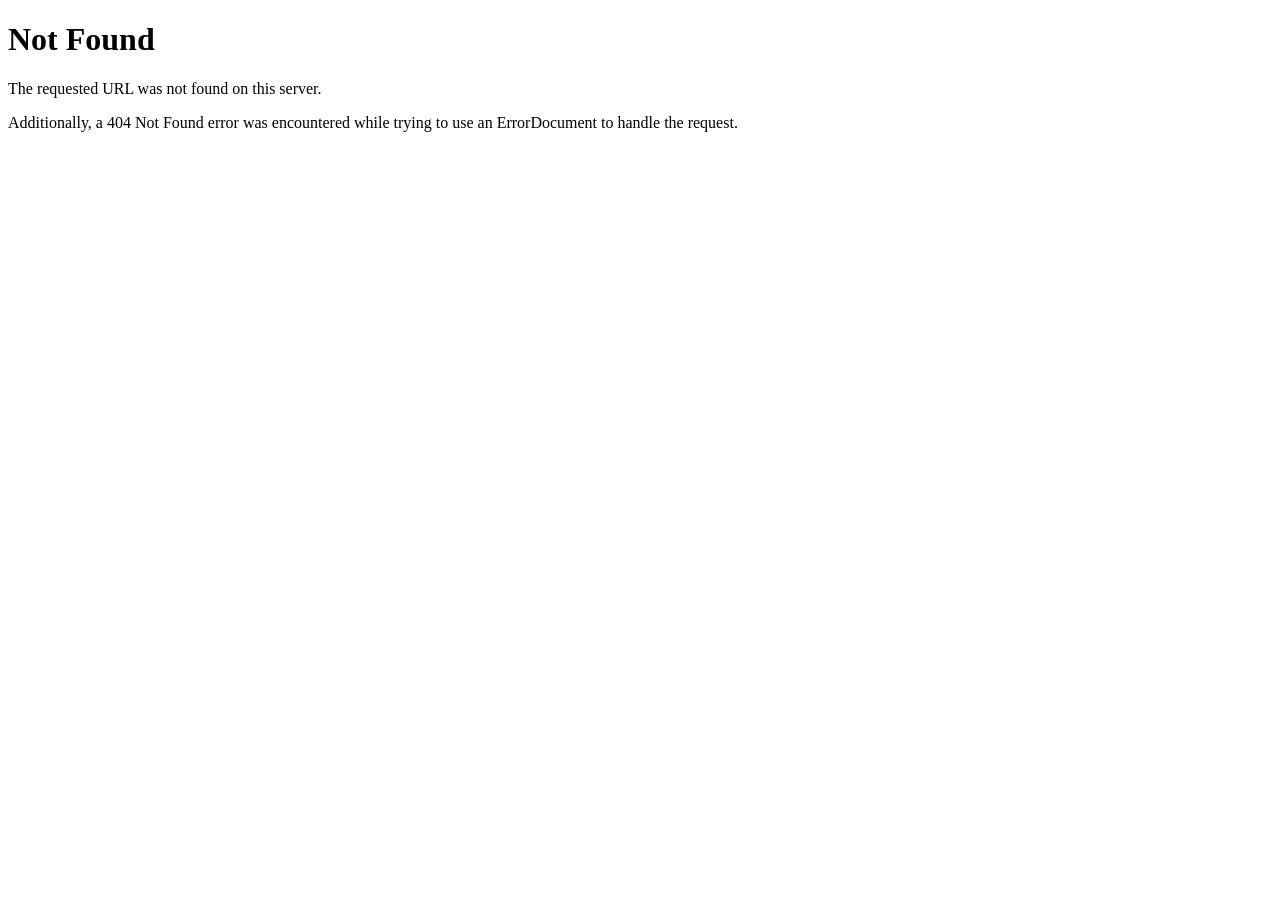
<file: assets/plugins/chartjs/js/Chart.min.html>
<!DOCTYPE HTML PUBLIC "-//W3C//DTD HTML 4.01//EN" "http://www.w3.org/TR/html4/strict.dtd">
<html><head>
<title>404 Not Found</title>
</head><body>
<h1>Not Found</h1>
<p>The requested URL was not found on this server.</p>
<p>Additionally, a 404 Not Found
error was encountered while trying to use an ErrorDocument to handle the request.</p>
</body></html>
</file>
<file: assets/plugins/simplebar/css/simplebar.css>
[data-simplebar]{position:relative;flex-direction:column;flex-wrap:wrap;justify-content:flex-start;align-content:flex-start;align-items:flex-start}.simplebar-wrapper{overflow:hidden;width:inherit;height:inherit;max-width:inherit;max-height:inherit}.simplebar-mask{direction:inherit;position:absolute;overflow:hidden;padding:0;margin:0;left:0;top:0;bottom:0;right:0;width:auto!important;height:auto!important;z-index:0}.simplebar-offset{direction:inherit!important;box-sizing:inherit!important;resize:none!important;position:absolute;top:0;left:0;bottom:0;right:0;padding:0;margin:0;-webkit-overflow-scrolling:touch}.simplebar-content-wrapper{direction:inherit;box-sizing:border-box!important;position:relative;display:block;height:100%;width:auto;visibility:visible;max-width:100%;max-height:100%;scrollbar-width:none;-ms-overflow-style:none}.simplebar-content-wrapper::-webkit-scrollbar,.simplebar-hide-scrollbar::-webkit-scrollbar{width:0;height:0}.simplebar-content:after,.simplebar-content:before{content:' ';display:table}.simplebar-placeholder{max-height:100%;max-width:100%;width:100%;pointer-events:none}.simplebar-height-auto-observer-wrapper{box-sizing:inherit!important;height:100%;width:100%;max-width:1px;position:relative;float:left;max-height:1px;overflow:hidden;z-index:-1;padding:0;margin:0;pointer-events:none;flex-grow:inherit;flex-shrink:0;flex-basis:0}.simplebar-height-auto-observer{box-sizing:inherit;display:block;opacity:0;position:absolute;top:0;left:0;height:1000%;width:1000%;min-height:1px;min-width:1px;overflow:hidden;pointer-events:none;z-index:-1}.simplebar-track{z-index:1;position:absolute;right:0;bottom:0;pointer-events:none;overflow:hidden}[data-simplebar].simplebar-dragging .simplebar-content{pointer-events:none;user-select:none;-webkit-user-select:none}[data-simplebar].simplebar-dragging .simplebar-track{pointer-events:all}.simplebar-scrollbar{position:absolute;left:0;right:0;top:60px;min-height:10px}.simplebar-scrollbar:before{position:absolute;content:'';background:#000;border-radius:7px;left:2px;right:2px;opacity:0;transition:opacity .2s linear}.simplebar-scrollbar.simplebar-visible:before{opacity:.5;transition:opacity 0s linear}.simplebar-track.simplebar-vertical{top:0;width:11px}.simplebar-track.simplebar-vertical .simplebar-scrollbar:before{top:2px;bottom:2px}.simplebar-track.simplebar-horizontal{left:0;height:11px}.simplebar-track.simplebar-horizontal .simplebar-scrollbar:before{height:100%;left:2px;right:2px}.simplebar-track.simplebar-horizontal .simplebar-scrollbar{right:auto;left:0;top:2px;height:7px;min-height:0;min-width:10px;width:auto}[data-simplebar-direction=rtl] .simplebar-track.simplebar-vertical{right:auto;left:0}.hs-dummy-scrollbar-size{direction:rtl;position:fixed;opacity:0;visibility:hidden;height:500px;width:500px;overflow-y:hidden;overflow-x:scroll}.simplebar-hide-scrollbar{position:fixed;left:0;visibility:hidden;overflow-y:scroll;scrollbar-width:none;-ms-overflow-style:none}
</file>
<file: assets/plugins/perfect-scrollbar/css/perfect-scrollbar.css>
.ps{overflow:hidden!important;overflow-anchor:none;-ms-overflow-style:none;touch-action:auto;-ms-touch-action:auto}.ps__rail-x{display:none;opacity:0;transition:background-color .2s linear,opacity .2s linear;-webkit-transition:background-color .2s linear,opacity .2s linear;height:15px;bottom:0;position:absolute}.ps__rail-y{display:none;opacity:0;transition:background-color .2s linear,opacity .2s linear;-webkit-transition:background-color .2s linear,opacity .2s linear;width:15px;right:0;position:absolute}.ps--active-x>.ps__rail-x,.ps--active-y>.ps__rail-y{display:block;background-color:transparent}.ps--focus>.ps__rail-x,.ps--focus>.ps__rail-y,.ps--scrolling-x>.ps__rail-x,.ps--scrolling-y>.ps__rail-y,.ps:hover>.ps__rail-x,.ps:hover>.ps__rail-y{opacity:.6}.ps .ps__rail-x.ps--clicking,.ps .ps__rail-x:focus,.ps .ps__rail-x:hover,.ps .ps__rail-y.ps--clicking,.ps .ps__rail-y:focus,.ps .ps__rail-y:hover{background-color:#eee;opacity:.9}.ps__thumb-x{background-color:#aaa;border-radius:6px;transition:background-color .2s linear,height .2s ease-in-out;-webkit-transition:background-color .2s linear,height .2s ease-in-out;height:6px;bottom:2px;position:absolute}.ps__thumb-y{background-color:#aaa;border-radius:6px;transition:background-color .2s linear,width .2s ease-in-out;-webkit-transition:background-color .2s linear,width .2s ease-in-out;width:6px;right:2px;position:absolute}.ps__rail-x.ps--clicking .ps__thumb-x,.ps__rail-x:focus>.ps__thumb-x,.ps__rail-x:hover>.ps__thumb-x{background-color:#999;height:11px}.ps__rail-y.ps--clicking .ps__thumb-y,.ps__rail-y:focus>.ps__thumb-y,.ps__rail-y:hover>.ps__thumb-y{background-color:#999;width:11px}@supports (-ms-overflow-style:none){.ps{overflow:auto!important}}@media screen and (-ms-high-contrast:active),(-ms-high-contrast:none){.ps{overflow:auto!important}}
</file>
<file: assets/css/app.css>
/*
Template Name: Rocker Admin
Author: codervent
Email: codervent@gmail.com
File: app.css
*/


/*  
  - Google Font
  - General
  - Sidebar
  - Header
  - Metismenu
  - Extra CSS
  - Invoice Page
  - Chat box
  - Email box
  - Compose Mail
  - Navs and Tabs
  - Background Colors
  - Authentication
  - Buttons 
  - Pricing Table
  - Forms
  - Responsive
*/


/* General */


body {


	font-size: 14px;


	color: #4c5258;


	letter-spacing: 0.5px;


	background-color: #f7f7ff;


	font-family: 'Roboto', sans-serif;


}


a {


	text-decoration: none;


}


.wrapper {


	width: 100%;


	position: relative;


}

.mobile-topbar-header {

	display: none;
	
}

/* Sidebar */


.topbar-logo-header{
	width: auto;
	align-items: center;
	padding: 0 30px 0 0;
	height: 60px;
	border-right: 1px solid #f0f0f0;
}


.logo-icon {width: 50px;}

.logo-icon-2 {
	width: 35px;
	
    margin-left: 10px;
}


.logo-text {font-size: 24px;margin-left: 10px;margin-bottom: 0;letter-spacing: 1px;color: #1353b4;font-weight: 600;}


.toggle-icon {

	font-size: 26px;
	

	color: #0d6efd;
	

    cursor: pointer;


}


/* Header */


.topbar {


	position: fixed;


	top: 0;


	left: 0;


	right: 0;


	height: 60px;


	background: #ffffff;


	border-bottom: 1px solid #f0f0f0;


	z-index: 10;


}


.topbar .navbar {


	width: 100%;


	height: 60px;


	padding-left: 1.5rem;
    padding-right: 1.5rem;


}


.page-wrapper {


	height: 100%;


	margin-top: 120px;


	margin-bottom: 30px;


	margin-left: 0px;


}

/* @media screen and (min-width: 1400px){

	.page-wrapper {

		padding-left: 80px;

		padding-right: 80px;

	}

} */


.page-content {


	padding: 1.5rem;


}


.page-footer {


	background: #ffffff;


	left: 0px;


	right: 0;


	bottom: 0;


	position: fixed;


	text-align: center;


	padding: 7px;


	font-size: 14px;


	border-top: 1px solid #e4e4e4;


	z-index: 3;


}


.search-bar {
    width: 30%;
    cursor: pointer;
}


.search-bar a.btn,
.search-bar a.btn:focus{

    color:#7b8288;
	
	cursor: pointer;

    background-color: #f7f7ff;

	border: 0;

}




/*primary menu*/

.primary-menu .navbar .navbar-nav .nav-item {
	width: 100%;
}

.primary-menu .navbar .navbar-nav a.nav-link {
	display: flex;
    align-items: center;
    justify-content: start;
    gap: 0.5rem;
    font-size: 16px;
    border-radius: 0;
    padding: 0.25rem 1rem;
    margin: 2px 0rem;
    border-bottom: 1px solid #e3e3e3;
	
}


.primary-menu .navbar .navbar-nav a.nav-link:first-child {
	margin-left: 0;
	
}

.primary-menu .navbar .navbar-nav a.nav-link:last-child {
	margin-right: 0;
}


.primary-menu .navbar .navbar-nav a.nav-link:active,
.primary-menu .navbar .navbar-nav a.nav-link:focus {
	color: #ffffff;
	background-color: #008cff;
} 


.primary-menu .navbar .navbar-nav a.nav-link:hover {
	color: #32393f;
	background-color: #f5f6f7;
}


.primary-menu .navbar .navbar-nav a.nav-link.active:hover,
.primary-menu .navbar .navbar-nav a.nav-link.active {
	color: #ffffff;
	background-color: #008cff;
}

ul.scroll-menu {
    overflow-x: auto;
    height: auto;
    max-height: 450px;
}

.primary-menu .navbar .navbar-nav .dropend a.dropdown-toggle:after {
	content: "\e9b2";
	position: absolute;
    right: 4px;
    border: 0;
    font-size: 20px;
    display: inline-block;
    font-family: 'boxicons';
}


.primary-menu .navbar .navbar-nav .dropdown-menu {
	transform-origin: top center;
	animation: rotateX 200ms  ease-in forwards;
	box-shadow: none;
	padding: 0.5rem;
	margin: 0;
}

.primary-menu .navbar .navbar-nav .dropend .dropdown-menu {
	padding-left: 1rem;
}



@keyframes rotateX {
	0% {
	  opacity: 0;
	  transform: rotateX(-90deg);
	}
	50% {
	  transform: rotateX(-20deg);
	}
	100% {
	  opacity: 1;
	  transform: rotateX(0deg);
	}
  }

  

.primary-menu .navbar .navbar-nav .dropdown-menu .dropdown-item {
	font-size: 16px;
	flex-shrink: 0;
	border-radius: 0;
	display: flex;
    align-items: center;
}

.primary-menu .navbar .navbar-nav .dropdown-menu .dropdown-item i {
	margin-right: 10px;
	font-size: 20px;
}


.primary-menu .navbar .navbar-nav a .parent-icon {
    font-size: 20px;
}

.primary-menu .navbar .navbar-nav a .menu-title i {
    font-size: 20px;
}






  @media screen and (min-width:992px) {



		
	.primary-menu .navbar .navbar-nav a.nav-link {

		border-radius: 6px;
		margin: 0px 0.3rem;
		border-bottom: 0px solid #e3e3e3;

	}



	.primary-menu .navbar .navbar-nav .dropdown-menu .dropdown-item {
		border-radius: 6px;
	}


	.primary-menu .navbar .navbar-nav  .dropdown-menu {
		transform-origin: top center;
		animation: rotateX 300ms  ease-in-out forwards;
		-webkit-box-shadow: 0 0.5rem 1rem rgba(0, 0, 0, .15);
	     box-shadow: 0 0.5rem 1rem rgba(0, 0, 0, .15);

	}
	
	@keyframes rotateX {
		0% {
		  opacity: 0;
		  transform: rotateX(-90deg);
		}
		50% {
		  transform: rotateX(-20deg);
		}
		100% {
		  opacity: 1;
		  transform: rotateX(0deg);
		}
	  }

	
		
	.primary-menu .navbar .navbar-nav .dropend .dropdown-menu {
		padding-left: 0.5rem;
	}

	.primary-menu .navbar {

		position: fixed;
	
		top: 60px;
	
		right: 0;
	
		left: 0;
	
		z-index: 9;
	
		border-bottom: 1px solid #e4e4e4;
		
		box-shadow: 0 .125rem .25rem rgba(0, 0, 0, .075)!important;
	
		background: #ffffff;

		padding: 10px 1.5rem;
	
	} 



	.primary-menu .navbar .navbar-nav .dropdown-menu {
		width: 14rem;
		border-radius: 10px;
	}

		
	.primary-menu .navbar .navbar-nav .nav-item {
		width: auto;
	}

	.primary-menu .navbar .navbar-nav .dropdown .dropdown-menu{
		display: none;
	  }
	
	  .primary-menu .navbar .navbar-nav .dropdown:hover > .dropdown-menu,
	  .primary-menu .navbar .navbar-nav .dropend:hover > .dropdown-menu{
		display: block;
		
	  }

	.primary-menu .navbar .navbar-nav .dropend:hover > .dropdown-menu{
	  position: absolute;
	  top: 0;
	  left: 100%;
	}





	

  }

  


@media screen and (min-width: 1025px) {



	.email-toggle-btn {


		display: none !important;


	}


	.chat-toggle-btn {


		display: none !important;


	}


}


/* Extra CSS */


.back-to-top {


	display: none;


	width: 40px;


	height: 40px;


	line-height: 40px;


	text-align: center;


	font-size: 26px;


	color: white;


	position: fixed;


	border-radius: 10px;


	bottom: 20px;


	right: 12px;


	background-color: #0d6efd;


	z-index: 5;


}


.back-to-top:hover {


	color: white;


	background-color: #000;


	transition: all .5s;


}


.breadcrumb-title {


	font-size: 20px;


	border-right: 1.5px solid #aaa4a4;


}


.page-breadcrumb .breadcrumb li.breadcrumb-item {


	font-size: 16px;


}


.page-breadcrumb .breadcrumb-item+.breadcrumb-item::before {


	display: inline-block;


	padding-right: .5rem;


	color: #6c757d;


	font-family: 'LineIcons';


	content: "\ea5c";


}


.icon-badge {


	width: 45px;


	height: 45px;


	background: #f2f2f2;


	display: flex;


	align-items: center;


	justify-content: center;


	border-radius: 50%;


}


.product-grid .card {
	-webkit-transition: all .2s;
	-o-transition: all .2s;
	transition: all .2s
}

@media (min-width:992px) {
	.product-grid .card:hover {
		margin-top: -.25rem;
		margin-bottom: .25rem;
		-webkit-box-shadow: 0 .5rem 1rem 0 rgba(0, 0, 0, .3);
		box-shadow: 0 .5rem 1rem 0 rgba(0, 0, 0, .3)
	}
}

.product-show {
    font-size: 18px;
    left: 15px;
}

.widgets-icons {


	width: 50px;


	height: 50px;


	display: flex;


	align-items: center;


	justify-content: center;


	background-color: #ededed;


	font-size: 26px;


	border-radius: 10px;


}


.widgets-icons-2 {
	width: 56px;
	height: 56px;
	display: flex;
	align-items: center;
	justify-content: center;
	background-color: #ededed;
	font-size: 27px;
	border-radius: 10px
}

#geographic-map {


	width: 100%;


	height: 440px;


}


#geographic-map-2 {

	width: 100%;

	height: 330px

}

#geographic-map-3 {

	width: 100%;

	height: 350px

}


.product-img {


	width: 60px;


	height: 60px;


	background-color: white;


	display: flex;


	align-items: center;


	justify-content: center;


	border-radius: 10px;


	border: 1px solid #e6e6e6;


}


.product-img img {


	width: 60px;


	height: 60px;


	padding: 6px;


}


.product-img-2 {
	width: 45px;
	height: 45px;
	background-color: #fff;
	display: flex;
	align-items: center;
	justify-content: center;
	border-radius: 10px;
	border: 1px solid #e6e6e6
}

.product-img-2 img {
	width: 45px;
	height: 45px;
	padding: 1px
}

.border-light-2 {
    border-color: rgb(255 255 255 / 12%)!important;
}


.product-list {


	position: relative;


	height: 380px;


}


.dashboard-top-countries {


	position: relative;


	height: 360px;


}



.customers-list {


	position: relative;


	height: 450px;


}

.store-metrics {
    position: relative;
    height: 450px;
}

.product-list-2 {
    position: relative;
    height: 450px;
}



.product-list .row {


	background-color: #f8f9fa;


	-webkit-transition: all 0.2s;


	-o-transition: all 0.2s;


	transition: all 0.2s;


}


@media (min-width: 992px) {


	.product-list .row:hover {


		background-color: #fff;


		margin-top: -.25rem;


		margin-bottom: .25rem;


		-webkit-box-shadow: 0 0.5rem 1rem 0 rgba(0, 0, 0, 0.2);


		box-shadow: 0 0.25rem 0.5rem 0 rgba(0, 0, 0, 0.2);


	}


}


.recent-product-img {


	width: 40px;


	height: 40px;


	background-color: #fbfbfb;


	display: flex;


	align-items: center;


	justify-content: center;


	border-radius: 10px;


	border: 1px solid #e6e6e6;


}


.recent-product-img img {


	width: 40px;


	height: 40px;


	padding: 6px;


}


.theme-icons {


	background-color: #FFF;


}


.lead-table .table {


	border-collapse: separate;


	border-spacing: 0 10px;


}


.fm-menu .list-group a {


	font-size: 16px;


	color: #5f5f5f;


	display: flex;


	align-items: center;


}


.fm-menu .list-group a i {


	font-size: 23px;


}


.fm-menu .list-group a:hover {


	background: #0d6efd;


	color: #ffffff;


	transition: all .2s ease-out;


}


.fm-file-box {


	font-size: 25px;


	background: #e9ecef;


	width: 44px;


	height: 44px;


	display: flex;


	align-items: center;


	justify-content: center;


	border-radius: .25rem;


}


.fm-icon-box {


	font-size: 32px;


	background: #ffffff;


	width: 52px;


	height: 52px;


	display: flex;


	align-items: center;


	justify-content: center;


	border-radius: .25rem;


}


.user-plus {


	width: 33px;


	height: 33px;


	margin-left: -14px;


	line-height: 33px;


	background: #ffffff;


	border-radius: 50%;


	text-align: center;


	font-size: 22px;


	cursor: pointer;


	border: 1px dotted #a9b2bb;


	color: #404142;


}


.user-groups img {


	margin-left: -14px;


	border: 1px solid #e4e4e4;


	padding: 2px;


	cursor: pointer;


}


.contacts-social a {


	font-size: 16px;


	width: 36px;


	height: 36px;


	line-height: 36px;


	background: #ffffff;


	border: 1px solid #eeecec;


	text-align: center;


	border-radius: 50%;


	color: #2b2a2a;


}


.customers-contacts a {


	font-size: 16px;


	width: 34px;


	height: 34px;


	display: flex;


	align-items: center;


	justify-content: center;


	background: #ffffff;


	border: 1px solid #eeecec;


	text-align: center;


	border-radius: 50%;


	color: #2b2a2a;


}


.order-actions a {


	font-size: 18px;


	width: 34px;


	height: 34px;


	display: flex;


	align-items: center;


	justify-content: center;


	background: #f1f1f1;


	border: 1px solid #eeecec;


	text-align: center;


	border-radius: 20%;


	color: #2b2a2a;


}


.customers-list .customers-list-item {


	-webkit-transition: all 0.2s;


	-o-transition: all 0.2s;


	transition: all 0.2s;


}


@media (min-width: 992px) {


	.customers-list .customers-list-item:hover {


		background-color: #f8f9fa;


		border-radius: 10px;


		margin-top: -.25rem;


		margin-bottom: .25rem;


		-webkit-box-shadow: 0 0.5rem 1rem 0 rgba(0, 0, 0, 0.2);


		box-shadow: 0 0.25rem 0.5rem 0 rgba(0, 0, 0, 0.2);


	}


}


.right-15 {


	right: 15px!important;


}


.font-13 {


	font-size: 13px;


}


.font-14 {


	font-size: 14px;


}


.font-18 {


	font-size: 18px;


}


.font-20 {


	font-size: 20px;


}


.font-22 {


	font-size: 22px;


}


.font-24 {


	font-size: 24px;


}


.font-30 {


	font-size: 30px;


}


.font-35 {


	font-size: 35px;


}


.font-50 {


	font-size: 50px;


}


.font-60 {


	font-size: 60px;


}


.radius-30 {


	border-radius: 30px;


}


.radius-10 {


	border-radius: 10px;


}


.radius-15 {

	border-radius: 15px;

}

.input-icon span {
    font-size: 16px;
    left: 15px;
}

.input-icon .form-control {
    padding-left: 2.5rem;
}

.error {
    color: #dc3545;
}

.auth-cover-left {
    display: flex;
    background-color: #f7f7ff;
    min-height: 100vh;
}

.auth-cover-right {
    display: flex;
    background-color: #ffffff;
    min-height: 100vh;
}



form select.error, form textarea.error, form input.error, form input.error:focus, form textarea.error:focus, form select.error:focus {
    border-color: #ea5455 !important;
}

.row.row-group>div {
    border-right: 1px solid rgba(0, 0, 0, 0.12);
}

.row.row-group>div:last-child {
    border-right: none;
}

.cursor-pointer {

	cursor: pointer

}

.dash-wrapper {
    margin: -1.5rem -1.5rem -5.5rem -1.5rem;
    padding: 1.5rem 1.5rem 6.5rem 1.5rem;
}

.dash-array-chart-box {
    width: 105px;
    height: 90px;
    position: relative;
    top: -15px;
    right: 30px;
}

.chart-container-0{
	position:relative;
	height:320px;
}

.chart-container-1{
	position:relative;
	height:260px;
}

.chart-container-2{
	position:relative;
	height:210px;
}

.chart-container-3{
	position:relative;
	height:188px;
}

.chart-container-4{
	position:relative;
	height:162px;
}

.chart-container-5{
	position:relative;
	height:110px;
}

.chart-container-6{
	position:relative;
	height:205px;
}

.chart-container-7{
	position:relative;
	height:60px;
}
 .chart-container-8 {
   position: relative;
   height: 260px;
}
.chart-container-9 {
   position: relative;
   height: 280px;
}
.chart-container-10 {
   position: relative;
   height: 300px;
   top: 20px;
}
.chart-container-11 {
   position: relative;
   height: 280px;
}

.chart-container-12 {
   position: relative;
   height: 160px;
}
.chart-container-13 {
   position: relative;
   height: 240px;
}
.chart-container-14{
  position:relative;
  height:40px;
}

.w_chart {
	position: relative;
	display: inline-block;
	width: 65px !important;
	height: 65px !important;
	text-align: center;
	color: #32393f;
  }

  
  .w_chart canvas {
	position: absolute;
	top: 0;
	left: 0;
	width: 65px !important;
	height: 65px !important;
  }
  .w_percent {
	display: inline-block;
	line-height: 65px !important;
	z-index: 2;
  }
  .w_percent:after {
	content: '%';
	margin-left: 0.1em;
	font-size: .8em;
  }

.cursor-pointer {


	cursor: pointer;


}


.chip {


	display: inline-block;


	height: 32px;


	padding: 0 12px;


	margin-right: 1rem;


	margin-bottom: 1rem;


	font-size: 14px;


	font-weight: 500;


	line-height: 32px;


	color: rgba(0, 0, 0, 0.70);


	cursor: pointer;


	background-color: #f1f1f1;


	border: 1px solid rgba(0, 0, 0, 0.15);


	border-radius: 16px;


	-webkit-transition: all .3s linear;


	transition: all .3s linear;


	box-shadow: none;


}


.chip img {


	float: left;


	width: 32px;


	height: 32px;


	margin: 0 8px 0 -12px;


	border-radius: 50%;


}


.chip .closebtn {


	padding-left: 10px;


	font-weight: bold;


	float: right;


	font-size: 16px;


	cursor: pointer;


}


.chip.chip-md {


	height: 42px;


	line-height: 42px;


	border-radius: 21px;


}


.chip.chip-md img {


	height: 42px;


	width: 42px;


}


/*Invoice Page*/


#invoice {


	padding: 0px;


}


.invoice {


	position: relative;


	background-color: #FFF;


	min-height: 680px;


	padding: 15px


}


.invoice header {


	padding: 10px 0;


	margin-bottom: 20px;


	border-bottom: 1px solid #0d6efd


}


.invoice .company-details {


	text-align: right


}


.invoice .company-details .name {


	margin-top: 0;


	margin-bottom: 0


}


.invoice .contacts {


	margin-bottom: 20px


}


.invoice .invoice-to {


	text-align: left


}


.invoice .invoice-to .to {


	margin-top: 0;


	margin-bottom: 0


}


.invoice .invoice-details {


	text-align: right


}


.invoice .invoice-details .invoice-id {


	margin-top: 0;


	color: #0d6efd


}


.invoice main {


	padding-bottom: 50px


}


.invoice main .thanks {


	margin-top: -100px;


	font-size: 2em;


	margin-bottom: 50px


}


.invoice main .notices {


	padding-left: 6px;


	border-left: 6px solid #0d6efd;


	background: #e7f2ff;


	padding: 10px;


}


.invoice main .notices .notice {


	font-size: 1.2em


}


.invoice table {


	width: 100%;


	border-collapse: collapse;


	border-spacing: 0;


	margin-bottom: 20px


}


.invoice table td,


.invoice table th {


	padding: 15px;


	background: #eee;


	border-bottom: 1px solid #fff


}


.invoice table th {


	white-space: nowrap;


	font-weight: 400;


	font-size: 16px


}


.invoice table td h3 {


	margin: 0;


	font-weight: 400;


	color: #0d6efd;


	font-size: 1.2em


}


.invoice table .qty,


.invoice table .total,


.invoice table .unit {


	text-align: right;


	font-size: 1.2em


}


.invoice table .no {


	color: #fff;


	font-size: 1.6em;


	background: #0d6efd


}


.invoice table .unit {


	background: #ddd


}


.invoice table .total {


	background: #0d6efd;


	color: #fff


}


.invoice table tbody tr:last-child td {


	border: none


}


.invoice table tfoot td {


	background: 0 0;


	border-bottom: none;


	white-space: nowrap;


	text-align: right;


	padding: 10px 20px;


	font-size: 1.2em;


	border-top: 1px solid #aaa


}


.invoice table tfoot tr:first-child td {


	border-top: none


}


.invoice table tfoot tr:last-child td {


	color: #0d6efd;


	font-size: 1.4em;


	border-top: 1px solid #0d6efd


}


.invoice table tfoot tr td:first-child {


	border: none


}


.invoice footer {


	width: 100%;


	text-align: center;


	color: #777;


	border-top: 1px solid #aaa;


	padding: 8px 0


}


@media print {


	.invoice {


		font-size: 11px!important;


		overflow: hidden!important


	}


	.invoice footer {


		position: absolute;


		bottom: 10px;


		page-break-after: always


	}


	.invoice>div:last-child {


		page-break-before: always


	}


}


.main-row {


	height: 100vh;


}


.main-col {


	max-width: 500px;


	min-height: 300px;


}


.todo-done {


	text-decoration: line-through;


}


/*Chat box*/


.chat-wrapper {


	width: auto;


	height: 600px;


	border-radius: 0.25rem;


	position: relative;


	background: #ffffff;


	box-shadow: 0 0.1rem 0.7rem rgba(0, 0, 0, .10);


}


.chat-sidebar {


	width: 340px;


	height: 100%;


	position: absolute;


	background: #ffffff;


	left: 0;


	top: 0;


	bottom: 0;


	z-index: 2;


	overflow: hidden;


	border-right: 1px solid rgba(0, 0, 0, .125);


	border-top-left-radius: 0.25rem;


	border-bottom-left-radius: 0.25rem;


}


.chat-sidebar-header {


	width: auto;


	height: auto;


	position: relative;


	background: #ffffff;


	border-bottom: 1px solid rgba(0, 0, 0, .125);


	border-right: 0px solid rgba(0, 0, 0, .125);


	border-top-left-radius: 0.25rem;


	padding: 15px;


}


.chat-sidebar-content {


	padding: 0px;


}


.chat-user-online {


	position: relative;


}


.chat-sidebar-header .chat-user-online:before {


	content: '';


	position: absolute;


	bottom: 7px;


	left: 40px;


	width: 8px;


	height: 8px;


	border-radius: 50%;


	box-shadow: 0 0 0 2px #fff;


	background: #16e15e;


}


.chat-list .chat-user-online:before {


	content: '';


	position: absolute;


	bottom: 7px;


	left: 36px;


	width: 8px;


	height: 8px;


	border-radius: 50%;


	box-shadow: 0 0 0 2px #fff;


	background: #16e15e;


}


.chat-content {


	margin-left: 340px;


	padding: 85px 15px 15px 15px;


}


.chat-header {


	position: absolute;


	height: 70px;


	left: 340px;


	right: 0;


	top: 0;


	padding: 15px;


	background: #ffffff;


	border-bottom: 1px solid rgba(0, 0, 0, .125);


	border-top-right-radius: 0.25rem;


	z-index: 1;


}


.chat-footer {


	position: absolute;


	height: 70px;


	left: 340px;


	right: 0;


	bottom: 0;


	padding: 15px;


	background: #f8f9fa;


	border-top: 1px solid rgba(0, 0, 0, .125);


	border-bottom-right-radius: 0.25rem;


}


.chat-footer-menu a {


	display: inline-block;


	width: 40px;


	height: 40px;


	line-height: 40px;


	font-size: 18px;


	color: #6c757d;


	text-align: center;


	border-radius: 50%;


	margin: 3px;


	background-color: white;


	border: 1px solid rgb(0 0 0 / 15%);


}


.chat-tab-menu li a.nav-link {


	padding: .3rem 0.2rem;


	line-height: 1.2;


	color: #4a4b4c;


}


.chat-tab-menu .nav-pills .nav-link.active,


.chat-tab-menu .nav-pills .show>.nav-link {


	color: #0d6efd;


	background-color: rgb(0 123 255 / 0%);


}


.chat-title {


	font-size: 14px;


	color: #272b2f;


}


.chat-msg {


	font-size: 13px;


	color: #6c757d;


}


.chat-time {


	font-size: 13px;


	color: #6c757d;


}


.chat-list {


	position: relative;


	height: 300px;


}


.chat-list .list-group-item {


	border: 1px solid rgb(0 0 0 / 0%);


	background-color: transparent;


}


.chat-list .list-group-item:hover {


	border: 1px solid rgb(0 0 0 / 0%);


	background-color: rgb(13 110 253 / 0.12)


}


.chat-list .list-group-item.active {


	background-color: rgb(13 110 253 / 0.12)


}


.chart-online {


	color: #16e15e;


}


.chat-top-header-menu a {


	display: inline-block;


	width: 40px;


	height: 40px;


	line-height: 40px;


	font-size: 18px;


	color: #6c757d;


	text-align: center;


	border-radius: 50%;


	margin: 3px;


	background-color: white;


	border: 1px solid rgb(0 0 0 / 15%);


}


.chat-content {


	position: relative;


	width: auto;


	height: 520px;


}


.chat-content-leftside .chat-left-msg {


	width: fit-content;


	background-color: #eff2f5;


	padding: 0.80rem;


	border-radius: 12px;


	max-width: 480px;


	text-align: left;


	border-top-left-radius: 0;


}


.chat-content-rightside .chat-right-msg {


	width: fit-content;


	background-color: #dcedff;


	padding: 0.80rem;


	border-radius: 12px;


	float: right;


	max-width: 480px;


	text-align: left;


	border-bottom-right-radius: 0;


}


.chat-toggle-btn {


	width: 40px;


	height: 40px;


	line-height: 40px;


	margin-right: 15px;


	text-align: center;


	font-size: 24px;


	color: #6c757d;


	border-radius: 50%;


	cursor: pointer;


	background-color: white;


	border: 1px solid rgb(0 0 0 / 15%);


}


/*Email box*/


.email-wrapper {


	width: auto;


	height: 600px;


	overflow: hidden;


	border-radius: 0.25rem;


	position: relative;


	background: #ffffff;


	box-shadow: 0 0.1rem 0.7rem rgba(0, 0, 0, .10);


}


.email-sidebar {


	width: 250px;


	height: 100%;


	position: absolute;


	background: #fff;


	left: 0;


	top: 0;


	bottom: 0;


	z-index: 2;


	overflow: hidden;


	border-right: 1px solid rgba(0, 0, 0, .125);


	border-top-left-radius: 0.25rem;


	border-bottom-left-radius: 0.25rem;


}


.email-sidebar-header {


	width: auto;


	height: auto;


	position: relative;


	background: #ffffff;


	border-bottom: 1px solid rgba(0, 0, 0, .125);


	border-right: 0px solid rgba(0, 0, 0, .125);


	border-top-left-radius: 0.25rem;


	padding: 15px;


}


.email-navigation {


	position: relative;


	padding: 0px;


	height: 345px;


	border-bottom: 1px solid rgba(0, 0, 0, .125);


}


.email-header {


	position: absolute;


	height: 70px;


	left: 250px;


	right: 0;


	top: 0;


	padding: 15px;


	background: #ffffff;


	border-bottom: 1px solid rgba(0, 0, 0, .125);


	border-top-right-radius: 0.25rem;


	z-index: 1;


}


.email-content {


	position: absolute;


	left: 0;


	right: 0;


	width: auto;


	top: 70px;


	height: auto;


	margin-left: 250px;


	padding: 0;


	background: #ffffff;


	border-top-left-radius: 0.25rem;


	border-top-right-radius: 0.25rem;


}


.email-navigation a.list-group-item {


	color: #404142;


	padding: .35rem 1.25rem;


	background-color: white;


	border-bottom: 1px solid rgb(0 0 0 / 0%);


	transition: all .3s ease-out;


}


.email-navigation a.list-group-item:hover {


	background-color: rgb(13 110 253 / 0.12);


}


.email-navigation a.list-group-item.active {


	color: #0b5ed7;


	font-weight: 600;


	background-color: rgb(13 110 253 / 0.12)


}


.email-meeting {


	position: absolute;


	left: 0;


	right: 0;


	bottom: 0;


}


.email-meeting a.list-group-item {


	color: #404142;


	padding: .35rem 1.25rem;


	background-color: white;


	border-bottom: 1px solid rgb(0 0 0 / 0%);


}


.email-meeting a.list-group-item:hover {


	background-color: rgb(0 123 255 / 15%);


	transition: all .3s ease-out;


}


.email-hangout .chat-user-online:before {


	content: '';


	position: absolute;


	bottom: 8px;


	left: 45px;


	width: 8px;


	height: 8px;


	border-radius: 50%;


	box-shadow: 0 0 0 2px #fff;


	background: #16e15e;


}


.email-toggle-btn {


	width: auto;


	height: auto;


	margin-right: 10px;


	text-align: center;


	font-size: 24px;


	color: #404142;


	border-radius: 0;


	cursor: pointer;


	background-color: white;


	border: 0px solid rgb(0 0 0 / 15%);


}


.email-actions {


	width: 230px;


	;


}


.email-time {


	font-size: 13px;


	color: #6c757d;


}


.email-list div.email-message {


	background: #ffffff;


	border-bottom: 1px solid rgb(0 0 0 / 8%);


	color: #383a3c;


}


.email-list div.email-message:hover {


	transition: all .2s ease-out;


	background-color: #eceef1;


}


.email-list {


	position: relative;


	height: 530px;


}


.email-star {


	color: #6c757d;


}


.email-read-box {


	position: relative;


	height: 530px;


}


/*Compose Mail*/


.compose-mail-popup {


	width: 42%;


	position: fixed;


	bottom: -30px;


	right: 30px;


	z-index: 15;


	display: none;


}


.compose-mail-toggled {


	display: block;


}


.compose-mail-title {


	font-size: 16px;


}


.compose-mail-close {


	width: 25px;


	height: 25px;


	line-height: 25px;


	text-align: center;


	font-size: 14px;


	border-radius: 2px;


	background-color: rgb(255 255 255 / 0%);


}


.compose-mail-close:hover {


	background-color: rgb(255 255 255 / 20%);


}


/* Navs and Tabs */


.nav-primary.nav-tabs .nav-link.active {


	color: #0d6efd;


	border-color: #0d6efd #0d6efd #fff;


}


.nav-danger.nav-tabs .nav-link.active {


	color: #f41127;


	border-color: #f41127 #f41127 #fff;


}


.nav-success.nav-tabs .nav-link.active {


	color: #17a00e;


	border-color: #17a00e #17a00e #fff;


}


.nav-warning.nav-tabs .nav-link.active {


	color: #ffc107;


	border-color: #ffc107 #ffc107 #fff;


}


.nav-pills-danger.nav-pills .nav-link.active {


	color: #fff;


	background-color: #f41127;


}


.nav-pills-success.nav-pills .nav-link.active {


	color: #fff;


	background-color: #17a00e;


}


.nav-pills-warning.nav-pills .nav-link.active {


	color: #000;


	background-color: #ffc107;


}


.nav-search input.form-control {


	background-color: rgb(255 255 255 / 20%);


	border: 1px solid rgb(255 255 255 / 45%);


	color: #fff;


}


.nav-search button[type='submit'] {


	background-color: rgb(255 255 255 / 20%);


	border: 1px solid rgb(255 255 255 / 32%);


	color: #fff;


}


.nav-search input.form-control::placeholder {


	opacity: 0.5 !important;


	color: #fff !important;


}


.nav-search input.form-control::-ms-input-placeholder {


	color: #fff !important;


}


.round-pagination.pagination .page-item:first-child .page-link {


	border-top-left-radius: 30px;


	border-bottom-left-radius: 30px;


}


.round-pagination.pagination .page-item:last-child .page-link {


	border-top-right-radius: 30px;


	border-bottom-right-radius: 30px;


}


/* Background Colors */


.bg-light-primary {


	background-color: rgb(13 110 253 / 0.11) !important;


}


.bg-light-success {


	background-color: rgb(23 160 14 / 0.11)!important;


}


.bg-light-danger {


	background-color: rgb(244 17 39 / 0.11)!important;


}


.bg-light-warning {


	background-color: rgb(255 193 7 / 0.11)!important;


}


.bg-light-info {


	background-color: rgb(13 202 240 / 18%)!important;


}



.bg-light-transparent {
	background-color: rgb(0 0 0 / 15%)!important
}

.bg-gradient-deepblue {
    background: #6a11cb;
    background: -webkit-linear-gradient(
	45deg
	, #6a11cb, #2575fc)!important;
		background: linear-gradient(
	45deg
	, #6a11cb , #2575fc)!important;
}


.bg-gradient-orange {
    background: #fc4a1a;
    background: -webkit-linear-gradient(
	45deg
	, #fc4a1a, #f7b733)!important;
		background: linear-gradient(
	45deg
	, #fc4a1a, #f7b733)!important;
}

.bg-gradient-ohhappiness {
    background: #00b09b;
    background: -webkit-linear-gradient(
	45deg
	, #00b09b, #96c93d)!important;
		background: linear-gradient(
	45deg
	, #00b09b, #96c93d)!important;
}


.bg-gradient-ibiza {
    background: #ee0979;
    background: -webkit-linear-gradient(
	45deg
	, #ee0979, #ff6a00)!important;
		background: linear-gradient(
	45deg
	, #ee0979, #ff6a00)!important;
}


.bg-gradient-scooter {
    background: #17ead9;
    background: -webkit-linear-gradient(
45deg
, #17ead9, #6078ea)!important;
    background: linear-gradient(
45deg
, #17ead9, #6078ea)!important;
}


.bg-gradient-bloody {
    background: #f54ea2;
    background: -webkit-linear-gradient(
45deg
, #f54ea2, #ff7676)!important;
    background: linear-gradient(
45deg
, #f54ea2, #ff7676)!important;
}


.bg-gradient-quepal {
    background: #42e695;
    background: -webkit-linear-gradient(
45deg
, #42e695, #3bb2b8)!important;
    background: linear-gradient(
45deg
, #42e695, #3bb2b8)!important;
}


.bg-gradient-blooker {
    background: #ffdf40;
    background: -webkit-linear-gradient(
45deg
, #ffdf40, #ff8359)!important;
    background: linear-gradient(
45deg
, #ffdf40, #ff8359)!important;
}



.bg-gradient-cosmic {


	background: linear-gradient(to right, rgb(142, 45, 226), rgb(74, 0, 224)) !important;


}


.bg-gradient-burning {


	background: linear-gradient(to right, rgb(255, 65, 108), rgb(255, 75, 43))!important;


}


.bg-gradient-lush {


	background: linear-gradient(to right, rgb(86, 171, 47), rgb(168, 224, 99))!important;


}


.bg-gradient-kyoto {


	background: linear-gradient(to right, rgb(247, 151, 30), rgb(255, 210, 0))!important;


}


.bg-gradient-blues {


	background: linear-gradient(to right, rgb(86, 204, 242), rgb(47, 128, 237))!important;


}


.bg-gradient-moonlit {


	background: linear-gradient(to right, rgb(15, 32, 39), rgb(32, 58, 67), rgb(44, 83, 100))!important;


}


.split-bg-primary {


	background-color: #0c62e0;


	border-color: #0c62e0;


}


.split-bg-secondary {


	background-color: #515a62;


	border-color: #515a62;


}


.split-bg-success {


	background-color: #128e0a;


	border-color: #128e0a;


}


.split-bg-info {


	background-color: #0bb2d3;


	border-color: #0bb2d3;


}


.split-bg-warning {


	background-color: #e4ad07;


	border-color: #e4ad07;


}


.split-bg-danger {


	background-color: #e20e22;


	border-color: #e20e22;


}


.bg-facebook {


	background-color: #3b5998!important;


}


.bg-twitter {


	background-color: #55acee!important;


}


.bg-google {


	background-color: #e52d27!important;


}


.bg-linkedin {


	background-color: #0976b4!important;


}


/* Text Color */

.text-option{
	color: #32393f!important
 }

.text-facebook{
	color: #3b5998!important
 }
 
 .text-twitter{
	 color: #55acee!important
  }
 
  .text-youtube{
	 color: #e52d27!important
  }

.text-sky-light {
    color: #b4d2ff;
}


/* Authentication */


.section-authentication-signin {


	height: 100vh;


}


.authentication-forgot {


	height: 100vh;


	padding: 0 1rem;


}


.authentication-reset-password {


	height: 100vh;


	padding: 0 1rem;


}


.authentication-lock-screen {


	height: 100vh;


	padding: 0 1rem;


}


.error-404 {


	height: 100vh;


	padding: 0 1rem;


}


.error-social a {


	display: inline-block;


	width: 40px;


	height: 40px;


	line-height: 40px;


	font-size: 18px;


	color: #fff;


	text-align: center;


	border-radius: 50%;


	margin: 5px;


	box-shadow: 0 .125rem .25rem rgba(0, 0, 0, .075)!important;


}


.bg-login {


	background-image: url(../images/login-images/bg-login-img.jpg);


	background-size: cover;


	background-position: center;


	background-repeat: no-repeat;


	background-attachment: fixed;


}


.bg-forgot {


	background-image: url(../images/login-images/bg-forgot-password.jpg);


	background-size: cover;


	background-position: center;


	background-repeat: no-repeat;


	background-attachment: fixed;


}


.bg-lock-screen {


	background-image: url(../images/login-images/bg-lock-screen.jpg);


	background-size: cover;


	background-position: center;


	background-repeat: no-repeat;


	background-attachment: fixed;


}


.login-separater span {


	position: relative;


	top: 26px;


	margin-top: -10px;


	background: #ffffff;


	padding: 5px;


	font-size: 12px;


	color: #cbcbcb;


	z-index: 1;


}


/* Buttons */


.btn i {


	vertical-align: middle;


	font-size: 1.3rem;


	margin-top: -1em;


	margin-bottom: -1em;


	margin-right: 5px;


}


.btn-inverse-primary {
	color: #008cff;
    background-color: rgba(0, 140, 255, 0.18);
    border-color: rgb(209, 234, 255);
}

.btn-inverse-primary:hover {
	color: #008cff;
    background-color: rgba(0, 140, 255, 0.18);
    border-color: rgba(0, 140, 255, 0.18);
}

.btn-inverse-primary:focus {
	color: #008cff;
    background-color: rgba(0, 140, 255, 0.18);
    border-color: rgba(0, 140, 255, 0.18);
	box-shadow: 0 0 0 .25rem rgba(49, 132, 253, .3)
}


.btn-inverse-secondary {
	color: #75808a;
    background-color: rgba(117, 128, 138, 0.18);
    border-color: rgb(230, 232, 234);
}

.btn-inverse-secondary:hover {
	color: #75808a;
    background-color: rgba(117, 128, 138, 0.18);
    border-color: rgba(117, 128, 138, 0.18);
}

.btn-inverse-success {
	color: #15ca20;
    background-color: rgba(21, 202, 32, 0.18);
    border-color: rgb(212, 246, 214);
}

.btn-inverse-success:hover {
	color: #15ca20;
    background-color: rgba(21, 202, 32, 0.18);
    border-color: rgba(21, 202, 32, 0.18);
}
.btn-inverse-success:focus {
	color: #15ca20;
    background-color: rgba(21, 202, 32, 0.18);
    border-color: rgba(21, 202, 32, 0.18);
	box-shadow: 0 0 0 .25rem rgb(23 160 14 / 32%)
}

.btn-inverse-danger {
	color: #fd3550;
    background-color: rgba(253, 53, 80, 0.18);
    border-color: rgb(255, 218, 223);
}

.btn-inverse-danger:hover {
	color: #fd3550;
    background-color: rgba(253, 53, 80, 0.18);
    border-color: rgba(253, 53, 80, 0.18);
}
.btn-inverse-danger:focus {
	color: #fd3550;
    background-color: rgba(253, 53, 80, 0.18);
    border-color: rgba(253, 53, 80, 0.18);
	box-shadow: 0 0 0 .25rem rgba(225, 83, 97, .3)
}


.btn-inverse-warning {
	color: #ff9700;
    background-color: rgba(255, 151, 0, 0.18);
    border-color: rgb(255, 236, 209);
}

.btn-inverse-warning:hover {
	color: #ff9700;
    background-color: rgba(255, 151, 0, 0.18);
    border-color: rgba(255, 151, 0, 0.18);
}

.btn-inverse-warning:focus {
	color: #ff9700;
    background-color: rgba(255, 151, 0, 0.18);
    border-color: rgba(255, 151, 0, 0.18);
	box-shadow: 0 0 0 .25rem rgba(217, 164, 6, .3)
}

.btn-inverse-info {
	color: #0dceec;
    background-color: rgba(13, 206, 236, 0.18);
    border-color: rgb(211, 246, 252);
}

.btn-inverse-info:hover {
	color: #0dceec;
    background-color: rgba(13, 206, 236, 0.18);
    border-color: rgba(13, 206, 236, 0.18);
}

.btn-inverse-light {
	color: #a7aaaa;
    background-color: rgba(233, 234, 234, 0.2);
    border-color: rgb(251, 251, 251);
}

.btn-inverse-light:hover {
	color: #a7aaaa;
    background-color: rgba(233, 234, 234, 0.2);
    border-color: rgba(233, 234, 234, 0.2);
}

.btn-inverse-dark {
	color: #223035;
    background-color: rgba(34, 48, 53, 0.2);
    border-color: #d7d9da;
}

.btn-inverse-dark:hover {
	color: #223035;
    background-color: rgba(34, 48, 53, 0.2);
    border-color: rgba(34, 48, 53, 0.2);
}

.btn-facebook {


	box-shadow: 0 2px 2px 0 rgba(59, 89, 152, 0.14), 0 3px 1px -2px rgba(59, 89, 152, 0.2), 0 1px 5px 0 rgba(59, 89, 152, 0.12);


	background-color: #3b5998;


	border-color: #3b5998;


	color: #fff;


}


.btn-facebook:hover {


	color: #fff;


}


.btn-white {


	background-color: #fff;


	border-color: #e7eaf3;


}


.chart-container1 {


	position: relative;


	height: 340px;


}


.gmaps,


.gmaps-panaroma {


	height: 400px;


	background: #eeeeee;


	border-radius: 3px;


}


/* Pricing Table*/


.pricing-table .card {


	-webkit-transition: all 0.2s;


	-o-transition: all 0.2s;


	transition: all 0.2s;


	-webkit-border-radius: 15px;


	border-radius: 15px;


}


.pricing-table .card .card-header {


	border-top-left-radius: 15px;


	border-top-right-radius: 15px;


}


@media (min-width: 992px) {


	.pricing-table .card:hover {


		margin-top: -.25rem;


		margin-bottom: .25rem;


		-webkit-box-shadow: 0 0.5rem 1rem 0 rgba(0, 0, 0, 0.3);


		box-shadow: 0 0.5rem 1rem 0 rgba(0, 0, 0, 0.3);


	}


}


.pricing-table .card .card-title {


	font-size: 1rem;


	letter-spacing: .2rem;


	font-weight: 500;


}


.pricing-table .card .card-price {


	font-size: 2.7rem;


}


.pricing-table .card .card-price .term {


	font-size: .875rem;


}


.pricing-table .card ul li.list-group-item {


	border-bottom: 1px solid rgb(0 0 0 / 0%);


	color: #3b3b3b;


	font-size: 16px;


}


/*Forms */


input::placeholder {


	color: #000 !important;


	opacity: .3 !important


}


.card-group {


	margin-bottom: 1.5rem;


}




.topbar .navbar .navbar-nav .nav-item {
    display: flex;
    align-items: center;
    justify-content: center;
    width: auto;
    height: 60px;
}




.topbar .navbar .navbar-nav .nav-link {

	color: #212529;
    font-size: 22px;
    border-radius: 50%;
    display: flex;
    align-items: center;
    justify-content: center;
    width: 42px;
    height: 42px;

}


.topbar .navbar .navbar-nav .nav-link:hover,
.topbar .navbar .navbar-nav .nav-link:focus {
	background-color: #f2f9ff;
    color: #008cff;
}



.dropend .dropdown-toggle-nocaret:after, 
.dropdown-toggle-nocaret:after {


	display: none


}


.alert-count {


	position: absolute;
    top: 2px;
    left: 22px;
    width: 18px;
    height: 18px;
    display: flex;
    align-items: center;
    justify-content: center;
    border-radius: 50%;
    font-size: 12px;
    font-weight: 500;
    color: #fff;
    background: #f62718;


}


.user-img {

	width: 42px;
    height: 42px;
    border-radius: 50%;
    border: 0 solid #e5e5e5;
    padding: 0;

}


.user-info .user-name {


	font-size: 15px;


	font-weight: 500;


	color: #413c3c;


}


.user-info .designattion {


	font-size: 13px;


	color: #a9a8a8;


}


.user-box {display: flex;align-items: center;height: 60px;border-left: 1px solid #f0f0f0;/* border-right: 1px solid #f0f0f0; */}





.topbar .navbar .dropdown-app .dropdown-menu {
    width: 270px;
    border: 1px solid #dee2e6;
    padding: 0.5rem;
    border-radius: 16px;
    box-shadow: 0 0.5rem 1rem rgb(0 0 0 / 15%);
}

.topbar .navbar .dropdown-app .dropdown-menu .app-container {
    position: relative;
    height: 370px;
}


.topbar .navbar .dropdown-app .dropdown-menu .app-box {
    padding: .5rem;
    border-radius: 1rem;
    transition: .2s;
}

.topbar .navbar .dropdown-app .dropdown-menu .app-box:hover {
    background-color: #edf0f3;
}

.topbar .navbar .dropdown-app .dropdown-menu .app-name {
    color: #212529;
    font-size: .64rem;
    text-decoration: none;
    font-weight: 500;
}







.dropdown-large {


	position: relative;


}


.dropdown-large .dropdown-menu {


	width: 360px;


	border: 0;


	padding: 0rem 0;


	box-shadow: 0 0.5rem 1rem rgba(0, 0, 0, .15);
	
	border-radius: 10px;


}


.topbar .navbar .dropdown-large .dropdown-menu::after {


	content: '';


	width: 13px;


	height: 13px;


	background: #ffffff;


	position: absolute;


	top: -6px;


	right: 16px;


	transform: rotate(45deg);


	border-top: 1px solid #ddd;


	border-left: 1px solid #ddd;


}


.topbar .navbar .dropdown-menu::after {


	content: '';


	width: 13px;


	height: 13px;


	background: #ffff;


	position: absolute;


	top: -6px;


	right: 16px;


	transform: rotate(45deg);


	border-top: 1px solid #ddd;


	border-left: 1px solid #ddd;


}


.dropdown-large .msg-header {


	padding: 0.8rem 1rem;
    border-bottom: 1px solid #ededed;
    background-clip: border-box;
    background-color: #ffffff;
    text-align: left;
    display: flex;
    align-items: center;
    justify-content: space-between;
    border-top-left-radius: 10px;
    border-top-right-radius: 10px;


}


.dropdown-large .msg-header .msg-header-title {


	font-size: 16px;


	color: #1c1b1b;


	margin-bottom: 0;


	font-weight: 500;


}

.dropdown-large .msg-header-badge {
    background-color: rgb(0 140 255 / 12%);
    color: #008cff;
    padding: 2px 8px;
    margin-bottom: 0;
    border-radius: 4px;
}

.dropdown-large .msg-header .msg-header-clear {


	font-size: 12px;


	color: #585858;


	margin-bottom: 0;


}


.dropdown-large .msg-footer {


	padding: 0.8rem 1rem;


	color: #1c1b1b;


	border-top: 1px solid #ededed;


	background-clip: border-box;


	background: transparent;


	font-size: 14px;


	font-weight: 500;


	border-bottom-left-radius: .25rem;


	border-bottom-right-radius: .25rem;


}


.dropdown-large .user-online {


	position: relative;


}


.dropdown-large .msg-name {


	font-size: 14px;


	margin-bottom: 0;


}


.dropdown-large .msg-info {


	font-size: 13px;


	margin-bottom: 0;


}


.dropdown-large .msg-avatar {


	width: 45px;


	height: 45px;


	border-radius: 50%;


	margin-right: 15px;


}


.dropdown-large .msg-time {


	font-size: 12px;


	margin-bottom: 0;


	color: #919191;


}


.dropdown-large .user-online:after {


	content: '';


	position: absolute;


	bottom: 1px;


	right: 17px;


	width: 8px;


	height: 8px;


	border-radius: 50%;


	box-shadow: 0 0 0 2px #fff;


	background: #16e15e;


}


.dropdown-large .dropdown-menu .dropdown-item {


	padding: .50rem 1.3rem;


	border-bottom: 1px solid #ededed;


}


.header-message-list {


	position: relative;


	height: 360px;


}


.header-notifications-list {


	position: relative;


	height: 360px;


}


.dropdown-large .notify {


	width: 45px;


	height: 45px;


	line-height: 45px;


	font-size: 22px;


	text-align: center;


	border-radius: 50%;


	background-color: #f1f1f1;


	margin-right: 15px;


}




.dropdown-large .cart-product-title {
	color: #140e22;
    font-size: 14px;
    margin-bottom: 0px;
}

.dropdown-large .cart-product-price {
	color: #818189;
    font-size: 14px;
    margin-bottom: 0;
}

.dropdown-large .cart-product-cancel {
    right: -7px;
    top: -5px;
    font-size: 16px;
    background-color: #fff;
    border: 1px solid #eee;
    width: 1.4rem;
    height: 1.4rem;
    display: flex;
    align-items: center;
    justify-content: center;
    border-radius: 50%;
}

.dropdown-large .cart-product {
    width: 50px;
    height: 50px;
    display: flex;
    align-items: center;
    border-radius: 0px;
    border: 1px solid rgb(231 231 231);
    padding: 4px;
    background-color: rgb(255 255 255);
}

.dropdown-large .cart-product img {
    width: 100%;
}


.user-box .dropdown-menu i {


	vertical-align: middle;


	margin-right: 10px;


}


.dropdown-menu {


	-webkit-box-shadow: 0 0.5rem 1rem rgba(0, 0, 0, .15);


	box-shadow: 0 0.5rem 1rem rgba(0, 0, 0, .15);


	border: 0px solid #e9ecef;


	font-size: 14px;
	
	border-radius: 10px;


}


.topbar .navbar .dropdown-menu {


	-webkit-animation: .6s cubic-bezier(.25, .8, .25, 1) 0s normal forwards 1 animdropdown;


	animation: .6s cubic-bezier(.25, .8, .25, 1) 0s normal forwards 1 animdropdown;


}


@-webkit-keyframes animdropdown {


	from {


		-webkit-transform: translate3d(0, 6px, 0);


		transform: translate3d(0, 6px, 0);


		opacity: 0


	}


	to {


		-webkit-transform: translate3d(0, 0, 0);


		transform: translate3d(0, 0, 0);


		opacity: 1


	}


}


@keyframes animdropdown {


	from {


		-webkit-transform: translate3d(0, 6px, 0);


		transform: translate3d(0, 6px, 0);


		opacity: 0


	}


	to {


		-webkit-transform: translate3d(0, 0, 0);


		transform: translate3d(0, 0, 0);


		opacity: 1


	}


}


.mobile-search-icon {

	display: none;

}


.mobile-toggle-menu {

	font-size: 26px;

	color: #404142;

	cursor: pointer;

}



/*Switcher*/

.switcher-wrapper {


	width: 280px;


	height: 100%;


	position: fixed;


	right: -280px;


	top: 0;


	bottom: 0;


	z-index: 16;


	background: #fff;


	border-left: 0px solid #d2d2d2;


	box-shadow: 0 0.3rem 0.6rem rgba(0, 0, 0, .13);


	transition: all .2s ease-out;


}


.switcher-btn {


	width: 40px;


	height: 40px;


	line-height: 40px;


	font-size: 24px;


	background: #0d6efd;


	box-shadow: 0 0.3rem 0.6rem rgba(0, 0, 0, .13);


	color: #fff;


	text-align: center;


	border-top-left-radius: 10px;


	border-bottom-left-radius: 10px;


	position: absolute;


	top: 40%;


	right: 100%;


	cursor: pointer;


}


.switcher-wrapper.switcher-toggled {


	right: 0px;


}


.switcher-body {


	padding: 1.25rem;


}


.switcher-body .form-check .form-check-input,


.switcher-body .form-check .form-check-label {


	cursor: pointer;


}


.header-colors-indigators .indigator {


	width: 45px;


	height: 45px;


	background: #f4f2f2;


	border-radius: 10px;


	cursor: pointer;


}


/* Responsive */


@media screen and (max-width: 1199px) {



	.page-wrapper {margin-top: 60px;margin-bottom: 60px;}

	

	.left-topbar {

		width: auto;

	}

	

	


	.email-header {

		height: auto;

	}

	.email-content {

		padding: 100px 0px 0px 0px;

	}

}


@media screen and (max-width: 1024px) {


	.topbar {


		left: 0px !important;


	}


	.mobile-search-icon {


		display: block;


	}


	


	
	.page-footer {


		left: 0px;


	}


	





	.wrapper.toggled .overlay {


		position: fixed;


		top: 0;


		right: 0;


		bottom: 0;


		left: 0;


		background: #000;


		opacity: 0.6;


		z-index: 10;


		display: block;


		cursor: move;


		transition: all .2s ease-out;


	}


	.error-404 {


		height: auto;


		padding: 6.0rem 1rem;


	}


	.chat-header {


		border-top-left-radius: 0.25rem;


	}


	.chat-footer {


		border-bottom-left-radius: 0.25rem;


	}


	.chat-sidebar {


		left: -370px;


	}


	.chat-content {


		margin-left: 0px;


	}


	.chat-header {


		left: 0px;


	}


	.chat-footer {


		left: 0px;


	}


	/* chat toggled css */


	.chat-toggled .chat-sidebar {


		left: 0px;


	}


	.chat-toggled .overlay {


		position: absolute;


		top: 0;


		right: 0;


		bottom: 0;


		left: 340px;


		background: #000;


		opacity: 0.5;


		z-index: 11;


		display: block;


		cursor: move;


		transition: all .3s ease-out;


	}


	.email-header {


		border-top-left-radius: 0.25rem;


	}


	.email-sidebar {


		left: -280px;


	}


	.email-content {


		margin-left: 0px;


	}


	.email-header {


		left: 0px;


	}


	/* email toggled */


	.email-toggled .email-sidebar {


		left: 0px;


	}


	.email-toggled .overlay {


		position: absolute;


		top: 0;


		right: 0;


		bottom: 0;


		left: 250px;


		background: #000;


		opacity: 0.5;


		z-index: 9;


		display: block;


		cursor: move;


		transition: all .3s ease-out;


	}


}


@media screen and (max-width: 991px) {


	.section-authentication-signin {


		height: 100%;


		margin-top: 6rem;


		margin-bottom: 2rem;


	}


	.authentication-reset-password {


		height: auto;


		padding: 2.0rem 1rem;


	}


	.authentication-lock-screen {


		height: auto;


		padding: 2.0rem 1rem;


	}


	.compose-mail-popup {


		width: auto;


		position: fixed;


		bottom: -30px;


		right: 0;


		left: 0;


	}


}


@media screen and (max-width: 767px) {


	.user-box .user-info {


		display: none;


	}


	.authentication-forgot {


		height: auto;


		padding: 2.5rem 1rem;


	}


}


@media screen and (max-width: 620px) {


	.topbar .navbar .dropdown-menu::after {


		display: none;


	}


	.topbar .navbar .dropdown {


		position: static !important;


	}


	.topbar .navbar .dropdown-menu {


		width: 100% !important;


	}


}


@media screen and (max-width: 520px) {


	.chat-footer-menu,


	.chat-top-header-menu {


		display: none;


	}


}
</file>
<file: assets/css/dark-theme.css>
/*Dark Theme*/

html.dark-theme .switcher-wrapper {
	background: #212529;
}
html.dark-theme body {
	color: var(--bs-body-color);
    --bs-body-color: #e4e5e6;
	background-color: #16191b;
	
}
html.dark-theme .h1,
html.dark-theme .h2,
html.dark-theme .h3,
html.dark-theme .h4,
html.dark-theme .h5,
html.dark-theme .h6,
html.dark-theme h1,
html.dark-theme h2,
html.dark-theme h3,
html.dark-theme h4,
html.dark-theme h5,
html.dark-theme h6 {
	color: #e4e5e6;
}
html.dark-theme p {
    color: #91949f;
}
html.dark-theme .card {
	background-color: #2b3035;
	    box-shadow: 0 0.1rem 0.7rem rgb(0 0 0 / 20%);
}
html.dark-theme .card-header {
	border-bottom: 1px solid rgb(255 255 255 / 13%);
}
html.dark-theme .card-footer {
	border-top: 1px solid rgb(255 255 255 / 13%);
}
html.dark-theme .text-secondary {
	color: #a8adb0!important;
}

html.dark-theme .topbar {
	background-color: #212529;
	border-bottom: 1px solid rgb(237 237 237 / 12%);
}
html.dark-theme .user-box {
	border-left: 1px solid rgb(255 255 255 / 0.15);
}
html.dark-theme .user-info .user-name {
	color: #e4e5e6;
}
html.dark-theme .user-info .designattion {
	color: #b3b3b3
}
html.dark-theme .product-list .row {
	background-color: rgb(255 255 255 / 8%);
}
html.dark-theme .product-img {
	background-color: rgb(0 0 0 / 25%);
	border: 1px solid rgb(255 255 255 / 15%);
}
@media (min-width: 992px) {
	html.dark-theme .product-list .row:hover {
		background-color: rgb(255 255 255 / 15%);
		margin-top: -.25rem;
		margin-bottom: .25rem;
		-webkit-box-shadow: 0 0.5rem 1rem 0 rgba(0, 0, 0, 0.2);
		box-shadow: 0 0.25rem 0.5rem 0 rgba(0, 0, 0, 0.2);
	}
}
html.dark-theme .recent-product-img {
	background-color: rgb(255 255 255 / 10%);
	border: 1px solid rgb(255 255 255 / 10%);
}
html.dark-theme .page-footer {
	background-color: #212529;
	border-top: 1px solid rgb(237 237 237 / 12%);
}
html.dark-theme .mobile-toggle-menu {
	color: #e4e5e6;
}
html.dark-theme .btn-close {
	filter: invert(1) grayscale(100%) brightness(200%);
}
html.dark-theme .logo-icon {
	filter: invert(1) grayscale(100%) brightness(200%);
}
html.dark-theme .toggle-icon {
	color: #e7e9ec;
}
html.dark-theme .topbar .navbar-nav .nav-link {
	border-left: 0px solid rgb(255 255 255 / 12%);
	color: #e4e5e6;
}



html.dark-theme .topbar .navbar .dropdown-app .dropdown-menu .app-name {
	color: #e4e5e6
}

html.dark-theme .topbar .navbar .dropdown-app .dropdown-menu .app-box:hover {
    background-color: #32363a;
}


html.dark-theme .dropdown-large .cart-product {
	border: 1px solid rgb(241 241 241 / 15%);
}


html.dark-theme .dropdown-large .cart-product-title {
	color: #e4e5e6
}

html.dark-theme .dropdown-large .cart-product-cancel {
	color: #e4e5e6;
	border: 1px solid rgb(241 241 241 / 15%);
	background-color: rgb(255 255 255 / 12%);
}


html.dark-theme .topbar .navbar .navbar-nav .nav-link:hover,
html.dark-theme .topbar .navbar .navbar-nav .nav-link:focus {
	background-color: rgb(255 255 255 / 12%);
    color: #ffffff;
}


html.dark-theme .search-bar a.btn,
html.dark-theme .search-bar a.btn:focus{

    color: #e4e5e6;
	
    background-color: #2b3035;

}


html.dark-theme::placeholder {
	color: #e4e5e6 !important;
	opacity: .5 !important;
	/* Firefox */
}

html.dark-theme .dropdown-menu {
	color: #e4e5e6;
	background-color: #212529;
	box-shadow: 0 0.5rem 1rem rgb(0 0 0 / 0.30);
}

html.dark-theme .topbar .navbar .dropdown-menu {
    border: 1px solid rgb(241 241 241 / 15%);
}


html.dark-theme .user-box {
    border-left: 1px solid rgb(255 255 255 / .15);
    border-right: 1px solid rgb(255 255 255 / .15);
}


html.dark-theme .dropdown-item {
	color: #acafb3;
}
html.dark-theme .dropdown-menu .dropdown-item:hover {
	background-color: #2b3035;
}
html.dark-theme .dropdown-divider {
	border-top: 1px solid rgb(255 255 255 / 12%);
}
html.dark-theme .dropdown-large .dropdown-menu .dropdown-item {
	border-bottom: 1px solid rgb(255 255 255 / 12%);
}
html.dark-theme .dropdown-large .msg-name {
	color: #fff;
}
html.dark-theme .dropdown-large .msg-info {
	color: #80868c;
}
html.dark-theme .dropdown-large .msg-time {
	color: #b1afaf;
}
html.dark-theme .dropdown-large .msg-header {
	border-bottom: 1px solid rgb(255 255 255 / 15%);
	background: transparent;
}
html.dark-theme .dropdown-large .msg-header .msg-header-title {
	color: #e4e5e6;
}
html.dark-theme .dropdown-large .msg-header .msg-header-clear {
	color: #999ea2;
}
html.dark-theme .dropdown-large .msg-footer {
	color: #d1d7de;
	border-top: 1px solid rgb(255 255 255 / 0.15);
}
html.dark-theme .btn-white {
	color: #e4e5e6;
	background-color: #212529;
	border-color: rgb(206 212 218 / 45%);
	border-top: 1px solid #63686f;
	border-left: 1px solid #63686f;
}
html.dark-theme .user-img {
	border: 1px solid rgb(255 255 255 / 28%);
}
html.dark-theme .customers-contacts a {
	background: rgb(255 255 255 / 12%);
	border: 1px solid rgb(255 255 255 / 14%);
	color: #ffffff;
}
@media (min-width: 992px) {
	html.dark-theme .customers-list .customers-list-item:hover {
		background-color: rgb(255 255 255 / 12%);
	}
}
html.dark-theme .order-actions a {
	background: rgb(255 255 255 / 12%);
	border: 1px solid rgb(255 255 255 / 14%);
	color: #ffffff;
}
html.dark-theme .alert {
	background-color: #161515
}
html.dark-theme .accordion-item {
	color: #e4e5e6;
    background-color: #12181a;
    border: var(--bs-accordion-border-width) solid #3f3f3f;
}

html.dark-theme .accordion-button::after {
	filter: invert(1) grayscale(100%) brightness(200%);
}

html.dark-theme .accordion-button {
	background-color: #12181a;
}

html.dark-theme .accordion-button {
	color: #bac0c6;
	border: 0px solid rgb(255 255 255 / 14%)
}
html.dark-theme .accordion-button:not(.collapsed) {
	background-color: rgb(255 255 255 / 12%)
}
html.dark-theme .nav-tabs .nav-link {
	color: #e3e4e5;
}
html.dark-theme .nav-tabs .nav-item.show .nav-link,
html.dark-theme .nav-tabs .nav-link.active {
	background-color: #090707;
}
html.dark-theme .nav-tabs {
	border-bottom: 1px solid rgb(255 255 255 / 14%);
}
html.dark-theme .nav-primary.nav-tabs .nav-link.active {
	border-color: #0d6efd #0d6efd rgb(255 255 255 / 14%);
}
html.dark-theme .nav-danger.nav-tabs .nav-link.active {
	border-color: #f41127 #f41127 rgb(255 255 255 / 0.14);
}
html.dark-theme .nav-success.nav-tabs .nav-link.active {
	border-color: #17a00e #17a00e rgb(255 255 255 / 0.14);
}
html.dark-theme .nav-warning.nav-tabs .nav-link.active {
	border-color: #ffc107 #ffc107 rgb(255 255 255 / 0.14);
}
html.dark-theme .nav-pills .nav-link {
	color: #e7e8ea;
}
html.dark-theme .theme-icons {
	background-color: #212529;
}
html.dark-theme .pricing-table .card ul li.list-group-item {
	color: #e5dede;
}
html.dark-theme .table {
	--bs-table-bg: transparent;
	--bs-table-striped-color: #e4e5e6;
	--bs-table-striped-bg: rgba(255, 255, 0255, 0.05);
	--bs-table-active-color: #e4e5e6;
	--bs-table-active-bg: rgba(255, 255, 255, 0.1);
	--bs-table-hover-color: #e4e5e6;
	--bs-table-hover-bg: rgba(255, 255, 255, 0.075);
	width: 100%;
	margin-bottom: 1rem;
	color: #e4e5e6;
	vertical-align: top;
	border-color: rgb(255 255 255 / 12%);
	--bs-table-color: #e4e5e6;
}
html.dark-theme .table td,
html.dark-theme .table th {
	border-color: rgb(255 255 255 / 12%);
}
html.dark-theme .table thead th {
	border-bottom: 2px solid rgb(255 255 255 / 12%);
}
html.dark-theme .border {
	border: 1px solid rgb(255 255 255 / 12%)!important;
}

html.dark-theme .topbar .navbar .dropdown-menu::after {
    background: #212529;
    border-top: 1px solid rgb(241 241 241 / 15%);
    border-left: 1px solid rgb(241 241 241 / 15%);
}
html.dark-theme .highcharts-background {
	fill: rgb(255 255 255 / 0%);
}
html.dark-theme .highcharts-title {
	fill: #e4e5e6 !important;
	font-size: 1.5em;
}
html.dark-theme .highcharts-root text {
	fill: #8f949a;
}
html.dark-theme .highcharts-grid-line {
	fill: none;
	stroke: rgb(255 255 255 / 12%);
}

html.dark-theme .table-light {
    --bs-table-bg: rgb(255 255 255 / 12%);
	--bs-table-color: #e9ecef;
}

html.dark-theme .topbar-logo-header {
	border-right: 1px solid rgb(255 255 255 / 12%);
}

html.dark-theme .wrapper.toggled .mobile-topbar-header {
	background: #212529;
	border-bottom: 1px solid rgb(241 241 241 / 12%);
}
html.dark-theme .simplebar-scrollbar:before {
	background: rgba(255, 255, 255, 0.40);
}
html.dark-theme .footer {
	background: #212529;
	border-top: 1px solid rgb(255 255 255 / 12%);
}
html.dark-theme .btn-light-warning {
	color: #ff9305;
}
html.dark-theme .btn-light-dark {
	color: #757c83;
}
html.dark-theme .modal-content {
	background-color: #212529;
}
html.dark-theme .modal-header {
	border-bottom: 1px solid rgb(222 226 230 / 16%);
}
html.dark-theme .modal-footer {
	border-top: 1px solid rgb(222 226 230 / 16%);
}


html.dark-theme .primary-menu .navbar {
	background: #212529;
	border-bottom: 1px solid rgb(255 255 255 / 12%);
	box-shadow: none !important;

}


html.dark-theme .primary-menu .navbar-nav a.nav-link {
	color: #bdbdbd;
}


html.dark-theme .primary-menu .navbar-nav a.nav-link:hover,
html.dark-theme .primary-menu .navbar-nav a.nav-link:focus,
html.dark-theme .primary-menu .nav-link.active,
html.dark-theme .primary-menu .show>.nav-link {
	color: #ffffff;
    background-color: rgba(255, 255, 255, 0.12);
}

html.dark-theme .dropdown-item.active, html.dark-theme .dropdown-item:active {
    color: #fff;
    text-decoration: none;
    background-color: #008cff;
}





html.dark-theme .primary-menu .navbar .navbar-nav a.nav-link {
	border-bottom: 1px solid rgb(255 255 255 / 10%);
}


@media screen and (min-width:992px) { 
	html.dark-theme .primary-menu .navbar .navbar-nav a.nav-link {
		border-bottom: 0px solid rgb(255 255 255 / 10%);
	}
}


html.dark-theme .offcanvas {
	background-color: #212529;
}


/*email box*/

html.dark-theme .email-wrapper {
	background: #212529;
	box-shadow: 0 0.1rem 0.7rem rgb(0 0 0 / 24%);
}
html.dark-theme .email-sidebar {
	background: #212529;
	border-right: 1px solid rgb(255 255 255 / 0.12);
}
html.dark-theme .email-sidebar-header {
	background: #212529;
	border-bottom: 1px solid rgb(255 255 255 / 0.12);
	border-right: 0px solid rgb(255 255 255 / 12%);
}
html.dark-theme .email-navigation {
	border-bottom: 1px solid rgb(255 255 255 / 13%);
}
html.dark-theme .email-navigation a.list-group-item {
	color: #e4e5e6;
	background-color: #212529;
	border-bottom: 1px solid rgb(0 0 0 / 0%);
}
html.dark-theme .email-navigation a.list-group-item:hover {
	background-color: rgb(0 123 255 / 15%);
}
html.dark-theme .email-meeting a.list-group-item {
	color: #e4e5e6;
	background-color: #212529;
	border-bottom: 1px solid rgb(0 0 0 / 0%);
}
html.dark-theme .email-meeting a.list-group-item:hover {
	background-color: rgb(0 123 255 / 15%);
}
html.dark-theme .list-group-item {
	color: #b3b4b5;
	background-color: #212529;
	border: 1px solid rgb(255 255 255 / 13%);
}

html.dark-theme .list-group-item:hover {
	background-color: rgb(255 255 255 / 10%)
}

html.dark-theme .list-group-item.active {
    z-index: 2;
    color: #fff;
    background-color: #008cff;
    border-color: #008cff;
}

html.dark-theme .border-end {
    border-right: 1px solid rgb(255 255 255 / 12%)!important;
}

html.dark-theme .email-navigation a.list-group-item.active {
	color: #0d6efd;
	font-weight: 600;
	background-color: rgb(13 110 253 / 14%);
}
html.dark-theme .list-group-flush>.list-group-item {
	border-width: 0 0 1px;
}
html.dark-theme .border-top {
	border-top: 1px solid rgb(255 255 255 / 13%)!important;
}
html.dark-theme .email-header {
	background: #212529;
	border-bottom: 1px solid rgb(255 255 255 / 13%);
}
html.dark-theme .email-content {
	background: #212529;
}
html.dark-theme .email-list div.email-message {
	background: #212529;
	border-bottom: 1px solid rgb(255 255 255 / 12%);
	color: #e4e5e6;
}
html.dark-theme .email-list div.email-message:hover {
	transition: all .2s ease-out;
	background: #434a50;
}
html.dark-theme .bg-body {
	background-color: #212529!important;
}
html.dark-theme .email-time {
	font-size: 13px;
	color: #8c969e;
}
html.dark-theme .chat-time {
	font-size: 13px;
	color: #8c969e;
}
html.dark-theme .widgets-icons {
	color: #212529;
}
html.dark-theme .invoice {
	background-color: #212529;
}
/*chat box*/

html.dark-theme .chat-wrapper {
	background: #212529;
	box-shadow: 0 0.1rem 0.7rem rgb(0 0 0 / 22%);
}
html.dark-theme .chat-sidebar {
	background: #212529;
	border-right: 1px solid rgb(255 255 255 / 13%);
}
html.dark-theme .chat-sidebar-header {
	background: #212529;
	border-bottom: 1px solid rgb(255 255 255 / 13%);
	border-right: 0px solid rgb(255 255 255 / 13%);
}
html.dark-theme .chat-header {
	background: #212529;
	border-bottom: 1px solid rgb(255 255 255 / 13%);
}
html.dark-theme .chat-tab-menu li a.nav-link {
	color: #c3c5c8;
}
html.dark-theme .chat-title {
	color: #e4e5e6;
}
html.dark-theme .chat-msg {
	font-size: 14px;
	color: #848992;
}
html.dark-theme .chat-top-header-menu a {
	color: #c3c5c8;
	background-color: #212529;
	border: 1px solid rgb(255 255 255 / 15%);
}
html.dark-theme .chat-content-leftside .chat-left-msg {
	background-color: #212529;
}
html.dark-theme .chat-content-rightside .chat-right-msg {
	background-color: #41484e;
}
html.dark-theme .chat-footer {
	background: #212529;
	border-top: 1px solid rgb(255 255 255 / 13%);
}
html.dark-theme .chat-footer-menu a {
	color: #c3c5c8;
	background-color: #212529;
	border: 1px solid rgb(255 255 255 / 15%);
}
html.dark-theme .fm-menu .list-group a {
	color: #c3c5c8;
}
html.dark-theme .fm-icon-box {
	background: #212529;
	color: #ffffff;
}
html.dark-theme .contacts-social a {
	background: #212529;
	color: #ffffff;
}
html.dark-theme .invoice table td,
html.dark-theme .invoice table th {
	background: rgb(255 255 255 / 12%);
	border-bottom: 1px solid rgb(255 255 255 / 12%);
}
html.dark-theme .invoice table .no {
	color: #fff;
	background: #007bff;
}
html.dark-theme .invoice main .notices {
	background: #212529;
}
html.dark-theme .invoice footer {
	color: #e4e5e6;
	border-top: 1px solid rgb(255 255 255 / 12%);
}
html.dark-theme .fc-theme-standard td,
html.dark-theme .fc-theme-standard th {
	border: 1px solid rgb(255 255 255 / 0.12);
}
html.dark-theme .fc-theme-standard .fc-scrollgrid {
	border: 1px solid rgb(255 255 255 / 12%);
}
html.dark-theme .fc .fc-col-header-cell-cushion {
	color: #ffffff;
}
html.dark-theme .fc .fc-daygrid-day-number {
	color: #ffffff;
}
/* components */

html.dark-theme .breadcrumb {
	background-color: #212529;
}
html.dark-theme .breadcrumb-item.active {
	color: #8b969f;
}
html.dark-theme .breadcrumb-title {
	border-right: 1.5px solid rgb(255 255 255 / 18%);
}
html.dark-theme .btn-outline-secondary {
	color: #c5cace;
	border-color: #c2c9ce;
}
html.dark-theme .btn-light {
	color: #ffffff;
	background-color: rgb(255 255 255 / 15%);
	border-color: rgb(255 255 255 / 22%);
}
html.dark-theme .btn-light:hover {
	color: #ffffff;
	background-color: rgb(255 255 255 / 25%);
	border-color: rgb(255 255 255 / 32%);
}
html.dark-theme .btn-dark {
	color: #fff;
	background-color: #181e22;
	border-color: #181e22;
}
html.dark-theme .btn-dark:hover {
	color: #fff;
	background-color: #13181b;
	border-color: #13181b;
}
html.dark-theme .btn-outline-dark {
	color: #ffffff;
	border-color: #181e22;
}
html.dark-theme .page-link {
	color: #b2b6ba;
	background-color: #212529;
	border: 1px solid rgb(255 255 255 / 0.12);
}
html.dark-theme .page-item.disabled .page-link {
	color: #b0b6bc;
	background-color: rgb(255 255 255 / 28%);
	border-color: rgb(222 226 230 / 14%);
}
html.dark-theme .progress {
	background-color: rgb(255 255 255 / 14%);
}
html.dark-theme .chip {
	color: rgb(198 200 203);
	background-color: #212529;
	border: 1px solid rgb(255 255 255 / 15%);
}
html.dark-theme .bg-light {
	background-color: rgb(255 255 255 / 15%)!important;
}
html.dark-theme ul.icons li {
	box-shadow: 0 1px 5px #13171a;
	background: #212529;
}
html.dark-theme ul.icons li i {
	color: #ffffff;
}
html.dark-theme .icon-box {
	background: #212529;
	box-shadow: 0 1px 5px #161a1e;
}
html.dark-theme .pByfF i {
	color: #ffffff;
}
html.dark-theme .form-control {
	color: #c0c8d1;
	background-color: #212529;
	border: 1px solid rgb(255 255 255 / 34%);
}
html.dark-theme .form-select {
	color: #c0c8d1;
	background-color: #212529;
	border: 1px solid rgb(255 255 255 / 34%);
}
html.dark-theme .form-control:focus {
	box-shadow: 0 0 0 .25rem rgba(255, 255, 255, 0.25)
}
html.dark-theme .form-select:focus {
	box-shadow: 0 0 0 .25rem rgba(255, 255, 255, 0.25)
}
html.dark-theme .form-control:disabled,
html.dark-theme .form-control[readonly] {
	background-color: rgb(255 255 255 / 22%);
}
html.dark-theme .form-control::placeholder {
	color: #e4e5e6 !important;
	opacity: .5 !important;
	/* Firefox */
}
html.dark-theme .picker__input {
	background-color: #212529 !important;
	border: 1px solid rgb(255 255 255 / 34%) !important;
}
html.dark-theme .select2-container--bootstrap4 .select2-selection {
	background-color: rgb(255 255 255 / 0.14);
	border: 1px solid rgb(255 255 255 / 0.35);
}
html.dark-theme .select2-dropdown {
	background-color: #212529;
	border: 1px solid rgb(255 255 255 / 38%);
}
html.dark-theme .select2-search--dropdown .select2-search__field {
	border: 1px solid rgb(255 255 255 / 34%);
	background-color: rgb(255 255 255 / 14%);
	color: #e3dfdf;
}
html.dark-theme .select2-container--bootstrap4 .select2-selection--multiple .select2-selection__choice {
	color: #dee1e5;
	border: 1px solid rgb(255 255 255 / 55%);
	background: #212529;
}
html.dark-theme .select2-container--bootstrap4 .select2-selection--multiple .select2-selection__rendered .select2-search__field {
	background: transparent;
	color: #e6e1e1;
}
html.dark-theme .select2-container--bootstrap4 .select2-dropdown .select2-results__option[aria-selected=true] {
	background-color: rgb(255 255 255 / 20%);
}
html.dark-theme .ff_fileupload_wrap .ff_fileupload_dropzone {
	background-color: rgb(252 252 252 / 14%);
	border: 2px dashed rgb(255 255 255 / 50%);
}
html.dark-theme .imageuploadify {
	background-color: rgb(255 255 255 / 14%);
	border: 2px dashed rgb(255 255 255 / 0.50);
}
html.dark-theme .bootstrap-tagsinput {
	background-color: #212529;
	border: 1px solid rgb(255 255 255 / 35%);
	box-shadow: inset 0 1px 1px rgb(0 0 0 / 37%);
	color: #e5e0e0;
}
html.dark-theme .input-group-text {
	color: #d1d7de;
	background-color: #3e464c;
	border: 1px solid rgb(255 255 255 / 35%);
}
html.dark-theme .table-bordered td,
html.dark-theme .table-bordered th {
	border: 1px solid rgb(255 255 255 / 12%);
}
html.dark-theme .table-dark {
	background-color: #1d2126;
}
html.dark-theme .table .thead-light th {
	background-color: rgb(255 255 255 / 20%);
	border-color: #ffffff;
}
html.dark-theme .table-bordered {
	border: 1px solid rgb(255 255 255 / 12%);
}
html.dark-theme .login-card {
	border-right: 1px solid rgb(255 255 255 / 12%)!important;
}
html.dark-theme .border-bottom {
	border-bottom: 1px solid rgb(255 255 255 / 14%)!important;
}
html.dark-theme .navbar-light .navbar-nav .nav-link {
	color: rgb(255 255 255 / 50%);
}
html.dark-theme .navbar-light .navbar-nav .active>.nav-link,
html.dark-theme .navbar-light .navbar-nav .nav-link.active,
html.dark-theme .navbar-light .navbar-nav .nav-link.show,
html.dark-theme .navbar-light .navbar-nav .show>.nav-link {
	color: rgb(255 255 255 / 90%);
}
/* background colors */

html.dark-theme .bg-light-purple {
	background-color: rgb(130 128 255 / 32%)!important;
}
html.dark-theme .bg-light-primary {
	background-color: rgb(103 58 183 / 33%)!important;
}
html.dark-theme .bg-light-danger {
	background-color: rgb(220 53 69 / 33%)!important;
}
html.dark-theme .bg-light-shineblue {
	background-color: rgb(1 215 255 / 33%)!important;
}
html.dark-theme .bg-light-cyne {
	background-color: rgb(0 139 139 / 32%)!important;
}
html.dark-theme .bg-light-warning {
	background-color: rgb(255 193 7 / 32%)!important;
}
html.dark-theme .bg-light-success {
	background-color: rgb(40 167 69 / 33%)!important;
}
html.dark-theme .bg-light-info {
	background-color: rgb(25 143 237 / 22%)!important;
}
html.dark-theme .bg-light-sinata {
	background-color: rgb(165 43 187 / 33%)!important;
}
html.dark-theme .bg-light-mehandi {
	background: rgb(131 152 56 / 32%)!important;
}
html.dark-theme .logo-white {
	display: block;
}
html.dark-theme .logo-dark {
	display: none;
}
html.dark-theme .email-toggle-btn {
	color: #c9cbce;
	background-color: #ffffff00;
}
html.dark-theme .chat-toggle-btn {
	color: #c9cbce;
	background-color: #ffffff00;
	border: 0px solid rgb(0 0 0 / 15%);
}
html.dark-theme .apexcharts-pie-label,
html.dark-theme .apexcharts-datalabels,
html.dark-theme .apexcharts-datalabel,
html.dark-theme .apexcharts-datalabel-label,
html.dark-theme .apexcharts-datalabel-value {
	fill: #fff;
}
/*Responsive*/

@media screen and (max-width: 1024px) {
	html.dark-theme .wrapper.toggled .overlay {
		background: #fff;
		opacity: 0.4;
	}
	html.dark-theme .chat-toggled .overlay {
		background: #fff;
		opacity: 0.4;
	}
	html.dark-theme .email-toggled .overlay {
		background: #fff;
		opacity: 0.4;
	}
	html.dark-theme .full-search-bar {
		background: #212529;
	}
	html.dark-theme .search-bar .btn-search-back {
		background: rgb(3 11 35 / 0%);
		border: 1px solid rgb(217 211 211 / 0%);
		height: calc(1.6em + .75rem + 2px);
	}
	html.dark-theme .search-bar .btn-search-back i {
		color: #e4e5e6;
	}
}
@media screen and (max-width: 767px) {
	html.dark-theme .topbar .navbar-nav .nav-link {
		border-left: 0px solid #ededed;
	}
}
</file>
<file: assets/css/semi-dark.css>
html.semi-dark .topbar {
	background-color: #212529;
	border-bottom: 1px solid rgb(237 237 237 / 12%);
}
html.semi-dark .user-box {
	border-left: 1px solid rgb(255 255 255 / 0.15);
	border-right: 1px solid rgb(255 255 255 / 0.15);
}
html.semi-dark .user-info .user-name {
	color: #e4e5e6;
}
html.semi-dark .user-info .designattion {
	color: #b3b3b3
}
html.semi-dark .mobile-toggle-menu {
	color: #fff;
}
html.semi-dark .logo-text {
    color: #fff;
}
html.semi-dark .topbar .navbar-nav .nav-link {
	border-left: 0px solid rgb(255 255 255 / 12%);
	color: #e4e5e6;
}

html.semi-dark .nav-container.primary-menu .navbar-nav a.nav-link {
	color: #bdbdbd;
}

html.semi-dark .topbar .navbar .navbar-nav .nav-link:hover,
html.semi-dark .topbar .navbar .navbar-nav .nav-link:focus {
	background-color: rgb(255 255 255 / 12%);
    color: #ffffff;
}


html.semi-dark .primary-menu .navbar {
	background: #212529;
	border-bottom: 1px solid rgb(255 255 255 / 12%);
	box-shadow: none !important;

}


html.semi-dark .primary-menu .navbar-nav a.nav-link {
	color: #bdbdbd;
}


html.semi-darke .primary-menu .navbar-nav a.nav-link:hover,
html.semi-dark .primary-menu .navbar-nav a.nav-link:focus,
html.semi-dark .primary-menu .nav-link.active,
html.semi-dark .primary-menu .show>.nav-link {
	color: #ffffff;
    background-color: rgba(255, 255, 255, 0.12);
}

html.semi-dark .dropdown-item.active, html.semi-dark .dropdown-item:active {
    color: #fff;
    text-decoration: none;
    background-color: #008cff;
}

html.semi-dark .topbar-logo-header{
	border-right: 1px solid rgb(255 255 255 / 14%);
}

html.semi-dark .search-bar a.btn,
html.semi-dark .search-bar a.btn:focus{
    color: #e4e5e6;
    background-color: #2b3035;
}

html.semi-dark .search-show {
    color: #ffffff;
}

html.semi-dark .nav-container {
    background: #212529;
    border-bottom: 1px solid rgb(255 255 255 / 12%);
}

html.semi-dark .wrapper.toggled .mobile-topbar-header {
    background: #212529;
    border-bottom: 1px solid rgb(241 241 241 / 12%);
}
html.semi-dark .toggle-icon {
    color: #ffffff;
}

html.semi-dark .simplebar-scrollbar:before {
	background: rgba(255, 255, 255, 0.40);
}
html.semi-dark .logo-icon {
	filter: invert(1) grayscale(100%) brightness(200%);
}

/* Minimal Theme */

html.minimal-theme .topbar {
	background: #f7f7ff;
	border-bottom: 1px solid #dee2e6;
	box-shadow: none !important
}
html.minimal-theme .topbar .search-control {
	background-color: #f7f7ff;
	border: 1px solid #dee2e6;
}
html.color-header .user-box {
	border-left: 1px solid rgb(255 255 255 / .25);
    border-right: 1px solid rgb(255 255 255 / .25);
}
html.minimal-theme .primary-menu .navbar {
	background-color: #f7f7ff;
	border-bottom: 1px solid #dee2e6;
	box-shadow: none !important
}
html.minimal-theme .topbar-logo-header {
	border-right: 1px solid #dee2e6;
}



html.minimal-theme .page-footer{
	background: #f7f7ff;
}

@media screen and (max-width: 1280px){

	html.minimal-theme .wrapper.toggled .mobile-topbar-header {
		background: #f7f7ff;
		border-bottom: 1px solid #dee2e6;
	}
	
}


@media screen and (min-width: 1025px) {
	html.minimal-theme .wrapper.toggled.sidebar-hovered .sidebar-wrapper {
		box-shadow: 0 .3rem .8rem rgba(0, 0, 0, .12)!important;
	}
}
</file>
<file: assets/css/header-colors.css>
html.color-header .topbar .navbar-nav .nav-link {

	color: #ffffff;

}

html.color-header .topbar .navbar .navbar-nav .nav-link:hover,
html.color-header .topbar .navbar .navbar-nav .nav-link:focus {
	background-color: rgb(255 255 255 / 12%);
    color: #ffffff;
}

html.color-header .search-bar a.btn,
html.color-header .search-bar a.btn:focus{
    color: #221f1f;
    background-color: #ffffff;
}

html.color-header::placeholder {

	color: #08090a !important;

	opacity: .5 !important;

	/* Firefox */

}

html.color-header .search-show {

	color: #221f1f;

}

html.color-header .user-info .user-name {

	color: #ffffff;

}

html.color-header .user-info .designattion {

	color: #ffffff;

}

html.color-header .user-box {
	border-left: 1px solid rgb(255 255 255 / .15) !important;
    border-right: 1px solid rgb(255 255 255 / .15) !important;
}

html.color-header .topbar-logo-header {

	border-right: 1px solid rgb(255 255 255 / 0.35) !important;

}

html.color-header .topbar-logo-header .logo-icon {

	filter: invert(1) grayscale(100%) brightness(200%);

}


html.color-header .topbar-logo-header .logo-text{
	color: #ffffff;
}

html.color-header .mobile-toggle-menu {

	color: #ffffff;

}

/* header colors */

.switcher-body .headercolor1 {

	background: #0727d7 !important;

}

.switcher-body .headercolor2 {

	background: #23282c !important;

}

.switcher-body .headercolor3 {

	background: #e10a1f !important;

}

.switcher-body .headercolor4 {

	background: #157d4c !important;

}

.switcher-body .headercolor5 {

	background: #673ab7 !important;

}

.switcher-body .headercolor6 {

	background: #795548 !important;

}

.switcher-body .headercolor7 {

	background: #d3094e !important;

}

.switcher-body .headercolor8 {

	background: #ff9800 !important;

}

html.headercolor1 .topbar {

	background: #0727d7;

}

html.headercolor2 .topbar {

	background: #23282c;

}

html.headercolor3 .topbar {

	background: #e10a1f;

}

html.headercolor4 .topbar {

	background: #157d4c;

}

html.headercolor5 .topbar {

	background: #673ab7;

}

html.headercolor6 .topbar {

	background: #795548;

}

html.headercolor7 .topbar {

	background: #d3094e;

}

html.headercolor8 .topbar {

	background: #ff9800;

}
</file>
<file: assets/css/smartMenu.css>
﻿/*SmartMenu */

/* Mobile first layout SmartMenus Core CSS (it's not recommended editing these rules)
   You need this once per page no matter how many menu trees or different themes you use.
-------------------------------------------------------------------------------------------*/

.sm {
    position: relative;
    z-index: 9999;
}

    .sm, .sm ul, .sm li {
        display: block;
        list-style: none;
        margin: 0;
        padding: 0;
        line-height: normal;
        direction: ltr;
        text-align: left;
        -webkit-tap-highlight-color: rgba(0,0,0,0);
    }

.sm-rtl, .sm-rtl ul, .sm-rtl li {
    direction: rtl;
    text-align: right;
}

.sm > li > h1, .sm > li > h2, .sm > li > h3, .sm > li > h4, .sm > li > h5, .sm > li > h6 {
    margin: 0;
    padding: 0;
}

.sm ul {
    display: none;
}

.sm li, .sm a {
    position: relative;
}

.sm a {
    display: block;
}

    .sm a.disabled {
        cursor: not-allowed;
    }

.sm:after {
    content: "\00a0";
    display: block;
    height: 0;
    font: 0px/0 serif;
    clear: both;
    visibility: hidden;
    overflow: hidden;
}

.sm, .sm *, .sm *:before, .sm *:after {
    -moz-box-sizing: border-box;
    -webkit-box-sizing: border-box;
    box-sizing: border-box;
}


.sm-clean {
    -webkit-border-radius: 5px;
    -moz-border-radius: 5px;
    -ms-border-radius: 5px;
    -o-border-radius: 5px;
    border-radius: 5px;
}

    .sm-clean a, .sm-clean a:hover, .sm-clean a:focus, .sm-clean a:active {
        /* padding: 13px 20px; */
        /* make room for the toggle button (sub indicator) */
        padding: 5px 14px;
        color: #555555;
        /* font-size: 18px; */
        /* font-weight: normal; */
        /* line-height: 17px; */
        text-decoration: none;
    }

        .sm-clean a.current {
            color: #d23600;
        }

        .sm-clean a.disabled {
            color: #bbbbbb;
        }

        .sm-clean a span.sub-arrow {
            position: absolute;
            top: 50%;
            margin-top: -17px;
            left: auto;
            right: 4px;
            width: 34px;
            height: 34px;
            overflow: hidden;
            font: bold 16px/34px monospace !important;
            text-align: center;
            text-shadow: none;
            /*background: rgba(255, 255, 255, 0.5);*/
            -webkit-border-radius: 5px;
            -moz-border-radius: 5px;
            -ms-border-radius: 5px;
            -o-border-radius: 5px;
            border-radius: 5px;
        }

        .pcoded-trigger a span.sub-arrow:before, .sm-clean a.highlighted span.sub-arrow:before {
            display: block;
            content: '-';
        }

    .sm-clean > li:first-child > a, .sm-clean > li:first-child > :not(ul) a {
        -webkit-border-radius: 5px 5px 0 0;
        -moz-border-radius: 5px 5px 0 0;
        -ms-border-radius: 5px 5px 0 0;
        -o-border-radius: 5px 5px 0 0;
        border-radius: 5px 5px 0 0;
    }

    .sm-clean > li:last-child > a, .sm-clean > li:last-child > *:not(ul) a, .sm-clean > li:last-child > ul,
    .sm-clean > li:last-child > ul > li:last-child > a, .sm-clean > li:last-child > ul > li:last-child > *:not(ul) a, .sm-clean > li:last-child > ul > li:last-child > ul,
    .sm-clean > li:last-child > ul > li:last-child > ul > li:last-child > a, .sm-clean > li:last-child > ul > li:last-child > ul > li:last-child > *:not(ul) a, .sm-clean > li:last-child > ul > li:last-child > ul > li:last-child > ul,
    .sm-clean > li:last-child > ul > li:last-child > ul > li:last-child > ul > li:last-child > a, .sm-clean > li:last-child > ul > li:last-child > ul > li:last-child > ul > li:last-child > *:not(ul) a, .sm-clean > li:last-child > ul > li:last-child > ul > li:last-child > ul > li:last-child > ul,
    .sm-clean > li:last-child > ul > li:last-child > ul > li:last-child > ul > li:last-child > ul > li:last-child > a, .sm-clean > li:last-child > ul > li:last-child > ul > li:last-child > ul > li:last-child > ul > li:last-child > *:not(ul) a, .sm-clean > li:last-child > ul > li:last-child > ul > li:last-child > ul > li:last-child > ul > li:last-child > ul {
        -webkit-border-radius: 0 0 5px 5px;
        -moz-border-radius: 0 0 5px 5px;
        -ms-border-radius: 0 0 5px 5px;
        -o-border-radius: 0 0 5px 5px;
        border-radius: 0 0 5px 5px;
    }

        .sm-clean > li:last-child > a.highlighted, .sm-clean > li:last-child > *:not(ul) a.highlighted,
        .sm-clean > li:last-child > ul > li:last-child > a.highlighted, .sm-clean > li:last-child > ul > li:last-child > *:not(ul) a.highlighted,
        .sm-clean > li:last-child > ul > li:last-child > ul > li:last-child > a.highlighted, .sm-clean > li:last-child > ul > li:last-child > ul > li:last-child > *:not(ul) a.highlighted,
        .sm-clean > li:last-child > ul > li:last-child > ul > li:last-child > ul > li:last-child > a.highlighted, .sm-clean > li:last-child > ul > li:last-child > ul > li:last-child > ul > li:last-child > *:not(ul) a.highlighted,
        .sm-clean > li:last-child > ul > li:last-child > ul > li:last-child > ul > li:last-child > ul > li:last-child > a.highlighted, .sm-clean > li:last-child > ul > li:last-child > ul > li:last-child > ul > li:last-child > ul > li:last-child > *:not(ul) a.highlighted {
            -webkit-border-radius: 0;
            -moz-border-radius: 0;
            -ms-border-radius: 0;
            -o-border-radius: 0;
            border-radius: 0;
        }

    .sm-clean li {
        border-top: 1px solid rgba(0, 0, 0, 0.05);
    }

    .sm-clean > li:first-child {
        border-top: 0;
    }

    .sm-clean ul {
        background: rgb(255 255 255);
    }

        .sm-clean ul a, .sm-clean ul a:hover, .sm-clean ul a:focus, .sm-clean ul a:active {
            /*font-size: 16px;*/
            border-left: 8px solid transparent;
        }

        .sm-clean ul ul a,
        .sm-clean ul ul a:hover,
        .sm-clean ul ul a:focus,
        .sm-clean ul ul a:active {
            border-left: 16px solid transparent;
        }

        .sm-clean ul ul ul a,
        .sm-clean ul ul ul a:hover,
        .sm-clean ul ul ul a:focus,
        .sm-clean ul ul ul a:active {
            border-left: 24px solid transparent;
        }

        .sm-clean ul ul ul ul a,
        .sm-clean ul ul ul ul a:hover,
        .sm-clean ul ul ul ul a:focus,
        .sm-clean ul ul ul ul a:active {
            border-left: 32px solid transparent;
        }

        .sm-clean ul ul ul ul ul a,
        .sm-clean ul ul ul ul ul a:hover,
        .sm-clean ul ul ul ul ul a:focus,
        .sm-clean ul ul ul ul ul a:active {
            border-left: 40px solid transparent;
        }

@media (min-width: 768px) {
    /* Switch to desktop layout
  -----------------------------------------------
     These transform the menu tree from
     collapsible to desktop (navbar + dropdowns)
  -----------------------------------------------*/
    /* start... (it's not recommended editing these rules) */
    .sm-clean ul {
        position: absolute;
        width: 12em;
        box-shadow: 0 0.5rem 1rem rgba(0, 0, 0, .15);
    }

    .sm-clean li {
        float: left;
    }

    .sm-clean.sm-rtl li {
        float: right;
    }

    .sm-clean ul li, .sm-clean.sm-rtl ul li, .sm-clean.sm-vertical li {
        float: none;
    }

    .sm-clean a {
        white-space: nowrap;
    }

    .sm-clean ul a, .sm-clean.sm-vertical a {
        white-space: normal;
    }

    .sm-clean .sm-nowrap > li > a, .sm-clean .sm-nowrap > li > :not(ul) a {
        white-space: nowrap;
    }

    /* ...end */
    .sm-clean {
        padding: 0 10px;
        -webkit-border-radius: 100px;
        -moz-border-radius: 100px;
        -ms-border-radius: 100px;
        -o-border-radius: 100px;
        border-radius: 100px;
    }

        .sm-clean a, .sm-clean a:hover, .sm-clean a:focus, .sm-clean a:active, .sm-clean a.highlighted {
            padding: 8px 12px;
            color: #555555;
            -webkit-border-radius: 0 !important;
            -moz-border-radius: 0 !important;
            -ms-border-radius: 0 !important;
            -o-border-radius: 0 !important;
            border-radius: 0 !important;
        }

            .sm-clean a:hover, .sm-clean a:focus, .sm-clean a:active, .sm-clean a.highlighted {
                color: #0040c8;
            }

            .sm-clean a.current {
                color: #d23600;
            }

            .sm-clean a.disabled {
                color: #bbbbbb;
            }

            .sm-clean a.has-submenu {
                padding-right: 24px;
            }

            .sm-clean a span.sub-arrow {
                top: 50%;
                margin-top: -2px;
                right: 12px;
                width: 0;
                height: 0;
                border-width: 4px;
                border-style: solid dashed dashed dashed;
                border-color: #555555 transparent transparent transparent;
                background: transparent;
                -webkit-border-radius: 0;
                -moz-border-radius: 0;
                -ms-border-radius: 0;
                -o-border-radius: 0;
                border-radius: 0;
            }

            .sm-clean a.highlighted span.sub-arrow:before {
                display: none;
            }

        .sm-clean li {
            border-top: 0;
        }

        .sm-clean > li > ul:before,
        .sm-clean > li > ul:after {
            content: '';
            position: absolute;
            top: -18px;
            left: 30px;
            width: 0;
            height: 0;
            overflow: hidden;
            border-width: 9px;
            border-style: dashed dashed solid dashed;
            border-color: transparent transparent #bbbbbb transparent;
        }

        .sm-clean > li > ul:after {
            top: -16px;
            left: 31px;
            border-width: 8px;
            border-color: transparent transparent white transparent;
        }

        .sm-clean ul {
            border: 1px solid #bbbbbb;
            padding: 5px 0;
            -webkit-border-radius: 5px !important;
            -moz-border-radius: 5px !important;
            -ms-border-radius: 5px !important;
            -o-border-radius: 5px !important;
            border-radius: 5px !important;
            -webkit-box-shadow: 0 5px 9px rgba(0, 0, 0, 0.2);
            -moz-box-shadow: 0 5px 9px rgba(0, 0, 0, 0.2);
            box-shadow: 0 5px 9px rgba(0, 0, 0, 0.2);
        }

            .sm-clean ul a, .sm-clean ul a:hover, .sm-clean ul a:focus, .sm-clean ul a:active, .sm-clean ul a.highlighted {
                border: 0 !important;
                padding: 10px 20px;
                color: #555555;
            }

                .sm-clean ul a:hover, .sm-clean ul a:focus, .sm-clean ul a:active, .sm-clean ul a.highlighted {
                    background: #3962b9;
                    color: white;
                }

                    .sm-clean ul a:hover .sub-arrow, .sm-clean ul a:focus .sub-arrow, .sm-clean ul a:active .sub-arrow, .sm-clean ul a.highlighted .sub-arrow {
                        border-color: transparent transparent transparent #ffffff;
                    }

                .sm-clean ul a.current {
                    color: #d23600;
                }

                .sm-clean ul a.disabled {
                    background: white;
                    color: #cccccc;
                }

                .sm-clean ul a.has-submenu {
                    padding-right: 20px;
                }

                .sm-clean ul a span.sub-arrow {
                    right: 8px;
                    top: 50%;
                    margin-top: -5px;
                    border-width: 5px;
                    border-style: dashed dashed dashed solid;
                    border-color: transparent transparent transparent #555555;
                }

        .sm-clean span.scroll-up,
        .sm-clean span.scroll-down {
            position: absolute;
            display: none;
            visibility: hidden;
            overflow: hidden;
            background: white;
            height: 20px;
        }

            .sm-clean span.scroll-up:hover,
            .sm-clean span.scroll-down:hover {
                background: #eeeeee;
            }

                .sm-clean span.scroll-up:hover span.scroll-up-arrow, .sm-clean span.scroll-up:hover span.scroll-down-arrow {
                    border-color: transparent transparent #3962b9 transparent;
                }

                .sm-clean span.scroll-down:hover span.scroll-down-arrow {
                    border-color: #3962b9 transparent transparent transparent;
                }

        .sm-clean span.scroll-up-arrow, .sm-clean span.scroll-down-arrow {
            position: absolute;
            top: 0;
            left: 50%;
            margin-left: -6px;
            width: 0;
            height: 0;
            overflow: hidden;
            border-width: 6px;
            border-style: dashed dashed solid dashed;
            border-color: transparent transparent #555555 transparent;
        }

        .sm-clean span.scroll-down-arrow {
            top: 8px;
            border-style: solid dashed dashed dashed;
            border-color: #555555 transparent transparent transparent;
        }

        .sm-clean.sm-rtl a.has-submenu {
            padding-right: 12px;
            padding-left: 24px;
        }

        .sm-clean.sm-rtl a span.sub-arrow {
            right: auto;
            left: 12px;
        }

        .sm-clean.sm-rtl.sm-vertical a.has-submenu {
            padding: 10px 20px;
        }

        .sm-clean.sm-rtl.sm-vertical a span.sub-arrow {
            right: auto;
            left: 8px;
            border-style: dashed solid dashed dashed;
            border-color: transparent #555555 transparent transparent;
        }

        .sm-clean.sm-rtl > li > ul:before {
            left: auto;
            right: 30px;
        }

        .sm-clean.sm-rtl > li > ul:after {
            left: auto;
            right: 31px;
        }

        .sm-clean.sm-rtl ul a.has-submenu {
            padding: 10px 20px !important;
        }

        .sm-clean.sm-rtl ul a span.sub-arrow {
            right: auto;
            left: 8px;
            border-style: dashed solid dashed dashed;
            border-color: transparent #555555 transparent transparent;
        }

        .sm-clean.sm-vertical {
            padding: 10px 0;
            -webkit-border-radius: 5px;
            -moz-border-radius: 5px;
            -ms-border-radius: 5px;
            -o-border-radius: 5px;
            border-radius: 5px;
        }

            .sm-clean.sm-vertical a {
                padding: 10px 20px;
            }

                .sm-clean.sm-vertical a:hover, .sm-clean.sm-vertical a:focus, .sm-clean.sm-vertical a:active, .sm-clean.sm-vertical a.highlighted {
                    background: white;
                }

                .sm-clean.sm-vertical a.disabled {
                    background: #eeeeee;
                }

                .sm-clean.sm-vertical a span.sub-arrow {
                    right: 8px;
                    top: 50%;
                    margin-top: -5px;
                    border-width: 5px;
                    border-style: dashed dashed dashed solid;
                    border-color: transparent transparent transparent #555555;
                }

            .sm-clean.sm-vertical > li > ul:before,
            .sm-clean.sm-vertical > li > ul:after {
                display: none;
            }

            .sm-clean.sm-vertical ul a {
                padding: 10px 20px;
            }

                .sm-clean.sm-vertical ul a:hover, .sm-clean.sm-vertical ul a:focus, .sm-clean.sm-vertical ul a:active, .sm-clean.sm-vertical ul a.highlighted {
                    background: #eeeeee;
                }

                .sm-clean.sm-vertical ul a.disabled {
                    background: white;
                }
}



.main-nav {
    -webkit-border-radius: 5px;
    -moz-border-radius: 5px;
    -ms-border-radius: 5px;
    -o-border-radius: 5px;
    border-radius: 5px;
}

@media (min-width: 768px) {
    .main-nav {
        -webkit-border-radius: 50px;
        -moz-border-radius: 50px;
        -ms-border-radius: 50px;
        -o-border-radius: 50px;
        border-radius: 50px;
    }
}

.main-nav:after {
    clear: both;
    content: "\00a0";
    display: block;
    height: 0;
    font: 0px/0 serif;
    overflow: hidden;
}

.nav-brand {
    float: left;
    margin: 0;
}

    .nav-brand a {
        display: block;
        padding: 12px 12px 12px 20px;
        color: #555;
        font-size: 22px;
        font-weight: normal;
        line-height: 17px;
        text-decoration: none;
    }

#sidebarnav {
    clear: both;
}

@media (min-width: 768px) {
    #sidebarnav {
        float: right;
        clear: none;
    }
}


/* Mobile menu toggle button */

.main-menu-btn {
    float: right;
    margin: 6px 10px;
    position: relative;
    display: inline-block;
    width: 29px;
    height: 29px;
    text-indent: 29px;
    white-space: nowrap;
    overflow: hidden;
    cursor: pointer;
    -webkit-tap-highlight-color: rgba(0, 0, 0, 0);
}


/* hamburger icon */

.main-menu-btn-icon,
.main-menu-btn-icon:before,
.main-menu-btn-icon:after {
    position: absolute;
    top: 50%;
    left: 2px;
    height: 2px;
    width: 24px;
    background: #555;
    -webkit-transition: all 0.25s;
    transition: all 0.25s;
}

    .main-menu-btn-icon:before {
        content: '';
        top: -7px;
        left: 0;
    }

    .main-menu-btn-icon:after {
        content: '';
        top: 7px;
        left: 0;
    }


/* x icon */

#sidebarnav-state:checked ~ .main-menu-btn .main-menu-btn-icon {
    height: 0;
    background: transparent;
}

    #sidebarnav-state:checked ~ .main-menu-btn .main-menu-btn-icon:before {
        top: 0;
        -webkit-transform: rotate(-45deg);
        transform: rotate(-45deg);
    }

    #sidebarnav-state:checked ~ .main-menu-btn .main-menu-btn-icon:after {
        top: 0;
        -webkit-transform: rotate(45deg);
        transform: rotate(45deg);
    }


/* hide menu state checkbox (keep it visible to screen readers) */

#sidebarnav-state {
    position: absolute;
    width: 1px;
    height: 1px;
    margin: -1px;
    border: 0;
    padding: 0;
    overflow: hidden;
    clip: rect(1px, 1px, 1px, 1px);
}


    /* hide the menu in mobile view */

    #sidebarnav-state:not(:checked) ~ #sidebarnav {
        /* display: none; */
    }

    #sidebarnav-state:checked ~ #sidebarnav {
        display: block;
    }

@media (max-width: 768px) {
    .nav-item a.highlighted, .pcoded-trigger a.has-submenu {
        background: #3962b9 !important;
        color: white;
    }
}

@media (min-width: 768px) {
    /* hide the button in desktop view */
    .main-menu-btn {
        position: absolute;
        top: -99999px;
    }
    /* always show the menu in desktop view */
    #sidebarnav-state:not(:checked) ~ #sidebarnav {
        display: block;
    }
}
</file>
<file: assets/css/icons.css>
/*
Template Name: Rukada Admin
Author: codervent
Email: codervent@gmail.com
File: icons.css
*/

/* boxicons font */

@font-face

{

	font-family: 'boxicons';

	font-weight: normal;

	font-style: normal;

	src: url('../fonts/boxicons.eot');

	src: url('../fonts/boxicons.eot') format('embedded-opentype'), url('../fonts/boxicons.woff2') format('woff2'), url('../fonts/boxicons.woff') format('woff'), url('../fonts/boxicons.ttf') format('truetype'), url('../fonts/boxiconsd41d.svg?#boxicons') format('svg');

}

.bx {

	font-family: 'boxicons' !important;

	font-weight: normal;

	font-style: normal;

	font-variant: normal;

	line-height: inherit;

	display: inline-block;

	text-transform: none;

	speak: none;

	-webkit-font-smoothing: antialiased;

	-moz-osx-font-smoothing: grayscale;

}

.bx-ul {

	margin-left: 2em;

	padding-left: 0;

	list-style: none;

}

.bx-ul > li {

	position: relative;

}

.bx-ul .bx {

	font-size: inherit;

	line-height: inherit;

	position: absolute;

	left: -2em;

	width: 2em;

	text-align: center;

}

@-webkit-keyframes spin {

	0% {

		-webkit-transform: rotate(0);

		transform: rotate(0);

	}

	100% {

		-webkit-transform: rotate(359deg);

		transform: rotate(359deg);

	}

}

@keyframes spin {

	0% {

		-webkit-transform: rotate(0);

		transform: rotate(0);

	}

	100% {

		-webkit-transform: rotate(359deg);

		transform: rotate(359deg);

	}

}

@-webkit-keyframes burst {

	0% {

		-webkit-transform: scale(1);

		transform: scale(1);

		opacity: 1;

	}

	90% {

		-webkit-transform: scale(1.5);

		transform: scale(1.5);

		opacity: 0;

	}

}

@keyframes burst {

	0% {

		-webkit-transform: scale(1);

		transform: scale(1);

		opacity: 1;

	}

	90% {

		-webkit-transform: scale(1.5);

		transform: scale(1.5);

		opacity: 0;

	}

}

@-webkit-keyframes flashing {

	0% {

		opacity: 1;

	}

	45% {

		opacity: 0;

	}

	90% {

		opacity: 1;

	}

}

@keyframes flashing {

	0% {

		opacity: 1;

	}

	45% {

		opacity: 0;

	}

	90% {

		opacity: 1;

	}

}

@-webkit-keyframes fade-left {

	0% {

		-webkit-transform: translateX(0);

		transform: translateX(0);

		opacity: 1;

	}

	75% {

		-webkit-transform: translateX(-20px);

		transform: translateX(-20px);

		opacity: 0;

	}

}

@keyframes fade-left {

	0% {

		-webkit-transform: translateX(0);

		transform: translateX(0);

		opacity: 1;

	}

	75% {

		-webkit-transform: translateX(-20px);

		transform: translateX(-20px);

		opacity: 0;

	}

}

@-webkit-keyframes fade-right {

	0% {

		-webkit-transform: translateX(0);

		transform: translateX(0);

		opacity: 1;

	}

	75% {

		-webkit-transform: translateX(20px);

		transform: translateX(20px);

		opacity: 0;

	}

}

@keyframes fade-right {

	0% {

		-webkit-transform: translateX(0);

		transform: translateX(0);

		opacity: 1;

	}

	75% {

		-webkit-transform: translateX(20px);

		transform: translateX(20px);

		opacity: 0;

	}

}

@-webkit-keyframes fade-up {

	0% {

		-webkit-transform: translateY(0);

		transform: translateY(0);

		opacity: 1;

	}

	75% {

		-webkit-transform: translateY(-20px);

		transform: translateY(-20px);

		opacity: 0;

	}

}

@keyframes fade-up {

	0% {

		-webkit-transform: translateY(0);

		transform: translateY(0);

		opacity: 1;

	}

	75% {

		-webkit-transform: translateY(-20px);

		transform: translateY(-20px);

		opacity: 0;

	}

}

@-webkit-keyframes fade-down {

	0% {

		-webkit-transform: translateY(0);

		transform: translateY(0);

		opacity: 1;

	}

	75% {

		-webkit-transform: translateY(20px);

		transform: translateY(20px);

		opacity: 0;

	}

}

@keyframes fade-down {

	0% {

		-webkit-transform: translateY(0);

		transform: translateY(0);

		opacity: 1;

	}

	75% {

		-webkit-transform: translateY(20px);

		transform: translateY(20px);

		opacity: 0;

	}

}

@-webkit-keyframes tada {

	from {

		-webkit-transform: scale3d(1, 1, 1);

		transform: scale3d(1, 1, 1);

	}

	10%,

	20% {

		-webkit-transform: scale3d(.95, .95, .95) rotate3d(0, 0, 1, -10deg);

		transform: scale3d(.95, .95, .95) rotate3d(0, 0, 1, -10deg);

	}

	30%,

	50%,

	70%,

	90% {

		-webkit-transform: scale3d(1, 1, 1) rotate3d(0, 0, 1, 10deg);

		transform: scale3d(1, 1, 1) rotate3d(0, 0, 1, 10deg);

	}

	40%,

	60%,

	80% {

		-webkit-transform: scale3d(1, 1, 1) rotate3d(0, 0, 1, -10deg);

		transform: scale3d(1, 1, 1) rotate3d(0, 0, 1, -10deg);

	}

	to {

		-webkit-transform: scale3d(1, 1, 1);

		transform: scale3d(1, 1, 1);

	}

}

@keyframes tada {

	from {

		-webkit-transform: scale3d(1, 1, 1);

		transform: scale3d(1, 1, 1);

	}

	10%,

	20% {

		-webkit-transform: scale3d(.95, .95, .95) rotate3d(0, 0, 1, -10deg);

		transform: scale3d(.95, .95, .95) rotate3d(0, 0, 1, -10deg);

	}

	30%,

	50%,

	70%,

	90% {

		-webkit-transform: scale3d(1, 1, 1) rotate3d(0, 0, 1, 10deg);

		transform: scale3d(1, 1, 1) rotate3d(0, 0, 1, 10deg);

	}

	40%,

	60%,

	80% {

		-webkit-transform: rotate3d(0, 0, 1, -10deg);

		transform: rotate3d(0, 0, 1, -10deg);

	}

	to {

		-webkit-transform: scale3d(1, 1, 1);

		transform: scale3d(1, 1, 1);

	}

}

.bx-spin {

	-webkit-animation: spin 2s linear infinite;

	animation: spin 2s linear infinite;

}

.bx-spin-hover:hover {

	-webkit-animation: spin 2s linear infinite;

	animation: spin 2s linear infinite;

}

.bx-tada {

	-webkit-animation: tada 1.5s ease infinite;

	animation: tada 1.5s ease infinite;

}

.bx-tada-hover:hover {

	-webkit-animation: tada 1.5s ease infinite;

	animation: tada 1.5s ease infinite;

}

.bx-flashing {

	-webkit-animation: flashing 1.5s infinite linear;

	animation: flashing 1.5s infinite linear;

}

.bx-flashing-hover:hover {

	-webkit-animation: flashing 1.5s infinite linear;

	animation: flashing 1.5s infinite linear;

}

.bx-burst {

	-webkit-animation: burst 1.5s infinite linear;

	animation: burst 1.5s infinite linear;

}

.bx-burst-hover:hover {

	-webkit-animation: burst 1.5s infinite linear;

	animation: burst 1.5s infinite linear;

}

.bx-fade-up {

	-webkit-animation: fade-up 1.5s infinite linear;

	animation: fade-up 1.5s infinite linear;

}

.bx-fade-up-hover:hover {

	-webkit-animation: fade-up 1.5s infinite linear;

	animation: fade-up 1.5s infinite linear;

}

.bx-fade-down {

	-webkit-animation: fade-down 1.5s infinite linear;

	animation: fade-down 1.5s infinite linear;

}

.bx-fade-down-hover:hover {

	-webkit-animation: fade-down 1.5s infinite linear;

	animation: fade-down 1.5s infinite linear;

}

.bx-fade-left {

	-webkit-animation: fade-left 1.5s infinite linear;

	animation: fade-left 1.5s infinite linear;

}

.bx-fade-left-hover:hover {

	-webkit-animation: fade-left 1.5s infinite linear;

	animation: fade-left 1.5s infinite linear;

}

.bx-fade-right {

	-webkit-animation: fade-right 1.5s infinite linear;

	animation: fade-right 1.5s infinite linear;

}

.bx-fade-right-hover:hover {

	-webkit-animation: fade-right 1.5s infinite linear;

	animation: fade-right 1.5s infinite linear;

}

.bx-xs {

	font-size: 1rem!important;

}

.bx-sm {

	font-size: 1.55rem!important;

}

.bx-md {

	font-size: 2.25rem!important;

}

.bx-fw {

	font-size: 1.2857142857em;

	line-height: .8em;

	width: 1.2857142857em;

	height: .8em;

	margin-top: -.2em!important;

	vertical-align: middle;

}

.bx-lg {

	font-size: 3.0rem!important;

}

.bx-pull-left {

	float: left;

	margin-right: .3em!important;

}

.bx-pull-right {

	float: right;

	margin-left: .3em!important;

}

.bx-rotate-90 {

	transform: rotate(90deg);

	-ms-filter: 'progid:DXImageTransform.Microsoft.BasicImage(rotation=1)';

}

.bx-rotate-180 {

	transform: rotate(180deg);

	-ms-filter: 'progid:DXImageTransform.Microsoft.BasicImage(rotation=2)';

}

.bx-rotate-270 {

	transform: rotate(270deg);

	-ms-filter: 'progid:DXImageTransform.Microsoft.BasicImage(rotation=3)';

}

.bx-flip-horizontal {

	transform: scaleX(-1);

	-ms-filter: 'progid:DXImageTransform.Microsoft.BasicImage(rotation=0, mirror=1)';

}

.bx-flip-vertical {

	transform: scaleY(-1);

	-ms-filter: 'progid:DXImageTransform.Microsoft.BasicImage(rotation=2, mirror=1)';

}

.bx-border {

	padding: .25em;

	border: .07em solid rgba(0, 0, 0, .1);

	border-radius: .25em;

}

.bx-border-circle {

	padding: .25em;

	border: .07em solid rgba(0, 0, 0, .1);

	border-radius: 50%;

}

.bx-abacus:before {

	content: "\e900";

}

.bx-accessibility:before {

	content: "\e901";

}

.bx-add-to-queue:before {

	content: "\e902";

}

.bx-adjust:before {

	content: "\e903";

}

.bx-alarm:before {

	content: "\e904";

}

.bx-alarm-add:before {

	content: "\e905";

}

.bx-alarm-exclamation:before {

	content: "\e906";

}

.bx-alarm-off:before {

	content: "\e907";

}

.bx-alarm-snooze:before {

	content: "\e908";

}

.bx-album:before {

	content: "\e909";

}

.bx-align-justify:before {

	content: "\e90a";

}

.bx-align-left:before {

	content: "\e90b";

}

.bx-align-middle:before {

	content: "\e90c";

}

.bx-align-right:before {

	content: "\e90d";

}

.bx-analyse:before {

	content: "\e90e";

}

.bx-anchor:before {

	content: "\e90f";

}

.bx-angry:before {

	content: "\e910";

}

.bx-aperture:before {

	content: "\e911";

}

.bx-arch:before {

	content: "\e912";

}

.bx-archive:before {

	content: "\e913";

}

.bx-archive-in:before {

	content: "\e914";

}

.bx-archive-out:before {

	content: "\e915";

}

.bx-area:before {

	content: "\e916";

}

.bx-arrow-back:before {

	content: "\e917";

}

.bx-arrow-from-bottom:before {

	content: "\e918";

}

.bx-arrow-from-left:before {

	content: "\e919";

}

.bx-arrow-from-right:before {

	content: "\e91a";

}

.bx-arrow-from-top:before {

	content: "\e91b";

}

.bx-arrow-to-bottom:before {

	content: "\e91c";

}

.bx-arrow-to-left:before {

	content: "\e91d";

}

.bx-arrow-to-right:before {

	content: "\e91e";

}

.bx-arrow-to-top:before {

	content: "\e91f";

}

.bx-at:before {

	content: "\e920";

}

.bx-atom:before {

	content: "\e921";

}

.bx-award:before {

	content: "\e922";

}

.bx-badge:before {

	content: "\e923";

}

.bx-badge-check:before {

	content: "\e924";

}

.bx-ball:before {

	content: "\e925";

}

.bx-band-aid:before {

	content: "\e926";

}

.bx-bar-chart:before {

	content: "\e927";

}

.bx-bar-chart-alt:before {

	content: "\e928";

}

.bx-bar-chart-alt-2:before {

	content: "\e929";

}

.bx-bar-chart-square:before {

	content: "\e92a";

}

.bx-barcode:before {

	content: "\e92b";

}

.bx-barcode-reader:before {

	content: "\e92c";

}

.bx-baseball:before {

	content: "\e92d";

}

.bx-basket:before {

	content: "\e92e";

}

.bx-basketball:before {

	content: "\e92f";

}

.bx-bath:before {

	content: "\e930";

}

.bx-battery:before {

	content: "\e931";

}

.bx-bed:before {

	content: "\e932";

}

.bx-been-here:before {

	content: "\e933";

}

.bx-beer:before {

	content: "\e934";

}

.bx-bell:before {

	content: "\e935";

}

.bx-bell-minus:before {

	content: "\e936";

}

.bx-bell-off:before {

	content: "\e937";

}

.bx-bell-plus:before {

	content: "\e938";

}

.bx-bible:before {

	content: "\e939";

}

.bx-bitcoin:before {

	content: "\e93a";

}

.bx-blanket:before {

	content: "\e93b";

}

.bx-block:before {

	content: "\e93c";

}

.bx-bluetooth:before {

	content: "\e93d";

}

.bx-body:before {

	content: "\e93e";

}

.bx-bold:before {

	content: "\e93f";

}

.bx-bolt-circle:before {

	content: "\e940";

}

.bx-bomb:before {

	content: "\e941";

}

.bx-bone:before {

	content: "\e942";

}

.bx-bong:before {

	content: "\e943";

}

.bx-book:before {

	content: "\e944";

}

.bx-book-add:before {

	content: "\e945";

}

.bx-book-alt:before {

	content: "\e946";

}

.bx-book-bookmark:before {

	content: "\e947";

}

.bx-book-content:before {

	content: "\e948";

}

.bx-book-heart:before {

	content: "\e949";

}

.bx-bookmark:before {

	content: "\e94a";

}

.bx-bookmark-alt:before {

	content: "\e94b";

}

.bx-bookmark-alt-minus:before {

	content: "\e94c";

}

.bx-bookmark-alt-plus:before {

	content: "\e94d";

}

.bx-bookmark-heart:before {

	content: "\e94e";

}

.bx-bookmark-minus:before {

	content: "\e94f";

}

.bx-bookmark-plus:before {

	content: "\e950";

}

.bx-bookmarks:before {

	content: "\e951";

}

.bx-book-open:before {

	content: "\e952";

}

.bx-book-reader:before {

	content: "\e953";

}

.bx-border-all:before {

	content: "\e954";

}

.bx-border-bottom:before {

	content: "\e955";

}

.bx-border-inner:before {

	content: "\e956";

}

.bx-border-left:before {

	content: "\e957";

}

.bx-border-none:before {

	content: "\e958";

}

.bx-border-outer:before {

	content: "\e959";

}

.bx-border-radius:before {

	content: "\e95a";

}

.bx-border-right:before {

	content: "\e95b";

}

.bx-border-top:before {

	content: "\e95c";

}

.bx-bot:before {

	content: "\e95d";

}

.bx-bowling-ball:before {

	content: "\e95e";

}

.bx-box:before {

	content: "\e95f";

}

.bx-bracket:before {

	content: "\e960";

}

.bx-braille:before {

	content: "\e961";

}

.bx-brain:before {

	content: "\e962";

}

.bx-briefcase:before {

	content: "\e963";

}

.bx-briefcase-alt:before {

	content: "\e964";

}

.bx-briefcase-alt-2:before {

	content: "\e965";

}

.bx-brightness:before {

	content: "\e966";

}

.bx-brightness-half:before {

	content: "\e967";

}

.bx-broadcast:before {

	content: "\e968";

}

.bx-brush:before {

	content: "\e969";

}

.bx-brush-alt:before {

	content: "\e96a";

}

.bx-bug:before {

	content: "\e96b";

}

.bx-bug-alt:before {

	content: "\e96c";

}

.bx-building:before {

	content: "\e96d";

}

.bx-building-house:before {

	content: "\e96e";

}

.bx-buildings:before {

	content: "\e96f";

}

.bx-bulb:before {

	content: "\e970";

}

.bx-bullseye:before {

	content: "\e971";

}

.bx-buoy:before {

	content: "\e972";

}

.bx-bus:before {

	content: "\e973";

}

.bx-bus-school:before {

	content: "\e974";

}

.bx-cabinet:before {

	content: "\e975";

}

.bx-cake:before {

	content: "\e976";

}

.bx-calculator:before {

	content: "\e977";

}

.bx-calendar:before {

	content: "\e978";

}

.bx-calendar-alt:before {

	content: "\e979";

}

.bx-calendar-check:before {

	content: "\e97a";

}

.bx-calendar-edit:before {

	content: "\e97b";

}

.bx-calendar-event:before {

	content: "\e97c";

}

.bx-calendar-exclamation:before {

	content: "\e97d";

}

.bx-calendar-heart:before {

	content: "\e97e";

}

.bx-calendar-minus:before {

	content: "\e97f";

}

.bx-calendar-plus:before {

	content: "\e980";

}

.bx-calendar-star:before {

	content: "\e981";

}

.bx-calendar-week:before {

	content: "\e982";

}

.bx-calendar-x:before {

	content: "\e983";

}

.bx-camera:before {

	content: "\e984";

}

.bx-camera-home:before {

	content: "\e985";

}

.bx-camera-movie:before {

	content: "\e986";

}

.bx-camera-off:before {

	content: "\e987";

}

.bx-capsule:before {

	content: "\e988";

}

.bx-captions:before {

	content: "\e989";

}

.bx-car:before {

	content: "\e98a";

}

.bx-card:before {

	content: "\e98b";

}

.bx-caret-down:before {

	content: "\e98c";

}

.bx-caret-down-circle:before {

	content: "\e98d";

}

.bx-caret-down-square:before {

	content: "\e98e";

}

.bx-caret-left:before {

	content: "\e98f";

}

.bx-caret-left-circle:before {

	content: "\e990";

}

.bx-caret-left-square:before {

	content: "\e991";

}

.bx-caret-right:before {

	content: "\e992";

}

.bx-caret-right-circle:before {

	content: "\e993";

}

.bx-caret-right-square:before {

	content: "\e994";

}

.bx-caret-up:before {

	content: "\e995";

}

.bx-caret-up-circle:before {

	content: "\e996";

}

.bx-caret-up-square:before {

	content: "\e997";

}

.bx-carousel:before {

	content: "\e998";

}

.bx-cart:before {

	content: "\e999";

}

.bx-cart-alt:before {

	content: "\e99a";

}

.bx-cast:before {

	content: "\e99b";

}

.bx-category:before {

	content: "\e99c";

}

.bx-category-alt:before {

	content: "\e99d";

}

.bx-cctv:before {

	content: "\e99e";

}

.bx-certification:before {

	content: "\e99f";

}

.bx-chair:before {

	content: "\e9a0";

}

.bx-chalkboard:before {

	content: "\e9a1";

}

.bx-chart:before {

	content: "\e9a2";

}

.bx-chat:before {

	content: "\e9a3";

}

.bx-check:before {

	content: "\e9a4";

}

.bx-checkbox:before {

	content: "\e9a5";

}

.bx-checkbox-checked:before {

	content: "\e9a6";

}

.bx-checkbox-square:before {

	content: "\e9a7";

}

.bx-check-circle:before {

	content: "\e9a8";

}

.bx-check-double:before {

	content: "\e9a9";

}

.bx-check-shield:before {

	content: "\e9aa";

}

.bx-check-square:before {

	content: "\e9ab";

}

.bx-chevron-down:before {

	content: "\e9ac";

}

.bx-chevron-down-circle:before {

	content: "\e9ad";

}

.bx-chevron-down-square:before {

	content: "\e9ae";

}

.bx-chevron-left:before {

	content: "\e9af";

}

.bx-chevron-left-circle:before {

	content: "\e9b0";

}

.bx-chevron-left-square:before {

	content: "\e9b1";

}

.bx-chevron-right:before {

	content: "\e9b2";

}

.bx-chevron-right-circle:before {

	content: "\e9b3";

}

.bx-chevron-right-square:before {

	content: "\e9b4";

}

.bx-chevrons-down:before {

	content: "\e9b5";

}

.bx-chevrons-left:before {

	content: "\e9b6";

}

.bx-chevrons-right:before {

	content: "\e9b7";

}

.bx-chevrons-up:before {

	content: "\e9b8";

}

.bx-chevron-up:before {

	content: "\e9b9";

}

.bx-chevron-up-circle:before {

	content: "\e9ba";

}

.bx-chevron-up-square:before {

	content: "\e9bb";

}

.bx-chip:before {

	content: "\e9bc";

}

.bx-church:before {

	content: "\e9bd";

}

.bx-circle:before {

	content: "\e9be";

}

.bx-clinic:before {

	content: "\e9bf";

}

.bx-clipboard:before {

	content: "\e9c0";

}

.bx-closet:before {

	content: "\e9c1";

}

.bx-cloud:before {

	content: "\e9c2";

}

.bx-cloud-download:before {

	content: "\e9c3";

}

.bx-cloud-drizzle:before {

	content: "\e9c4";

}

.bx-cloud-lightning:before {

	content: "\e9c5";

}

.bx-cloud-light-rain:before {

	content: "\e9c6";

}

.bx-cloud-rain:before {

	content: "\e9c7";

}

.bx-cloud-snow:before {

	content: "\e9c8";

}

.bx-cloud-upload:before {

	content: "\e9c9";

}

.bx-code:before {

	content: "\e9ca";

}

.bx-code-alt:before {

	content: "\e9cb";

}

.bx-code-block:before {

	content: "\e9cc";

}

.bx-code-curly:before {

	content: "\e9cd";

}

.bx-coffee:before {

	content: "\e9ce";

}

.bx-coffee-togo:before {

	content: "\e9cf";

}

.bx-cog:before {

	content: "\e9d0";

}

.bx-coin:before {

	content: "\e9d1";

}

.bx-coin-stack:before {

	content: "\e9d2";

}

.bx-collapse:before {

	content: "\e9d3";

}

.bx-collection:before {

	content: "\e9d4";

}

.bx-color-fill:before {

	content: "\e9d5";

}

.bx-columns:before {

	content: "\e9d6";

}

.bx-command:before {

	content: "\e9d7";

}

.bx-comment:before {

	content: "\e9d8";

}

.bx-comment-add:before {

	content: "\e9d9";

}

.bx-comment-check:before {

	content: "\e9da";

}

.bx-comment-detail:before {

	content: "\e9db";

}

.bx-comment-dots:before {

	content: "\e9dc";

}

.bx-comment-edit:before {

	content: "\e9dd";

}

.bx-comment-error:before {

	content: "\e9de";

}

.bx-comment-minus:before {

	content: "\e9df";

}

.bx-comment-x:before {

	content: "\e9e0";

}

.bx-compass:before {

	content: "\e9e1";

}

.bx-confused:before {

	content: "\e9e2";

}

.bx-conversation:before {

	content: "\e9e3";

}

.bx-cookie:before {

	content: "\e9e4";

}

.bx-cool:before {

	content: "\e9e5";

}

.bx-copy:before {

	content: "\e9e6";

}

.bx-copy-alt:before {

	content: "\e9e7";

}

.bx-copyright:before {

	content: "\e9e8";

}

.bx-credit-card:before {

	content: "\e9e9";

}

.bx-credit-card-alt:before {

	content: "\e9ea";

}

.bx-credit-card-front:before {

	content: "\e9eb";

}

.bx-crop:before {

	content: "\e9ec";

}

.bx-crosshair:before {

	content: "\e9ed";

}

.bx-crown:before {

	content: "\e9ee";

}

.bx-cube:before {

	content: "\e9ef";

}

.bx-cube-alt:before {

	content: "\e9f0";

}

.bx-cuboid:before {

	content: "\e9f1";

}

.bx-current-location:before {

	content: "\e9f2";

}

.bx-customize:before {

	content: "\e9f3";

}

.bx-cut:before {

	content: "\e9f4";

}

.bx-cycling:before {

	content: "\e9f5";

}

.bx-cylinder:before {

	content: "\e9f6";

}

.bx-data:before {

	content: "\e9f7";

}

.bx-desktop:before {

	content: "\e9f8";

}

.bx-detail:before {

	content: "\e9f9";

}

.bx-devices:before {

	content: "\e9fa";

}

.bx-dialpad:before {

	content: "\e9fb";

}

.bx-dialpad-alt:before {

	content: "\e9fc";

}

.bx-diamond:before {

	content: "\e9fd";

}

.bx-dice-1:before {

	content: "\e9fe";

}

.bx-dice-2:before {

	content: "\e9ff";

}

.bx-dice-3:before {

	content: "\ea00";

}

.bx-dice-4:before {

	content: "\ea01";

}

.bx-dice-5:before {

	content: "\ea02";

}

.bx-dice-6:before {

	content: "\ea03";

}

.bx-directions:before {

	content: "\ea04";

}

.bx-disc:before {

	content: "\ea05";

}

.bx-dish:before {

	content: "\ea06";

}

.bx-dislike:before {

	content: "\ea07";

}

.bx-dizzy:before {

	content: "\ea08";

}

.bx-dna:before {

	content: "\ea09";

}

.bx-dock-bottom:before {

	content: "\ea0a";

}

.bx-dock-left:before {

	content: "\ea0b";

}

.bx-dock-right:before {

	content: "\ea0c";

}

.bx-dock-top:before {

	content: "\ea0d";

}

.bx-dollar:before {

	content: "\ea0e";

}

.bx-dollar-circle:before {

	content: "\ea0f";

}

.bx-donate-blood:before {

	content: "\ea10";

}

.bx-donate-heart:before {

	content: "\ea11";

}

.bx-door-open:before {

	content: "\ea12";

}

.bx-dots-horizontal:before {

	content: "\ea13";

}

.bx-dots-horizontal-rounded:before {

	content: "\ea14";

}

.bx-dots-vertical:before {

	content: "\ea15";

}

.bx-dots-vertical-rounded:before {

	content: "\ea16";

}

.bx-doughnut-chart:before {

	content: "\ea17";

}

.bx-down-arrow:before {

	content: "\ea18";

}

.bx-down-arrow-alt:before {

	content: "\ea19";

}

.bx-down-arrow-circle:before {

	content: "\ea1a";

}

.bx-download:before {

	content: "\ea1b";

}

.bx-downvote:before {

	content: "\ea1c";

}

.bx-drink:before {

	content: "\ea1d";

}

.bx-droplet:before {

	content: "\ea1e";

}

.bx-dumbbell:before {

	content: "\ea1f";

}

.bx-duplicate:before {

	content: "\ea20";

}

.bx-edit:before {

	content: "\ea21";

}

.bx-edit-alt:before {

	content: "\ea22";

}

.bx-envelope:before {

	content: "\ea23";

}

.bx-envelope-open:before {

	content: "\ea24";

}

.bx-equalizer:before {

	content: "\ea25";

}

.bx-eraser:before {

	content: "\ea26";

}

.bx-error:before {

	content: "\ea27";

}

.bx-error-alt:before {

	content: "\ea28";

}

.bx-error-circle:before {

	content: "\ea29";

}

.bx-euro:before {

	content: "\ea2a";

}

.bx-exclude:before {

	content: "\ea2b";

}

.bx-exit:before {

	content: "\ea2c";

}

.bx-exit-fullscreen:before {

	content: "\ea2d";

}

.bx-expand:before {

	content: "\ea2e";

}

.bx-expand-alt:before {

	content: "\ea2f";

}

.bx-export:before {

	content: "\ea30";

}

.bx-extension:before {

	content: "\ea31";

}

.bx-face:before {

	content: "\ea32";

}

.bx-fast-forward:before {

	content: "\ea33";

}

.bx-fast-forward-circle:before {

	content: "\ea34";

}

.bx-female:before {

	content: "\ea35";

}

.bx-female-sign:before {

	content: "\ea36";

}

.bx-file:before {

	content: "\ea37";

}

.bx-file-blank:before {

	content: "\ea38";

}

.bx-file-find:before {

	content: "\ea39";

}

.bx-film:before {

	content: "\ea3a";

}

.bx-filter:before {

	content: "\ea3b";

}

.bx-filter-alt:before {

	content: "\ea3c";

}

.bx-fingerprint:before {

	content: "\ea3d";

}

.bx-first-aid:before {

	content: "\ea3e";

}

.bx-first-page:before {

	content: "\ea3f";

}

.bx-flag:before {

	content: "\ea40";

}

.bx-folder:before {

	content: "\ea41";

}

.bx-folder-minus:before {

	content: "\ea42";

}

.bx-folder-open:before {

	content: "\ea43";

}

.bx-folder-plus:before {

	content: "\ea44";

}

.bx-font:before {

	content: "\ea45";

}

.bx-font-color:before {

	content: "\ea46";

}

.bx-font-family:before {

	content: "\ea47";

}

.bx-font-size:before {

	content: "\ea48";

}

.bx-food-menu:before {

	content: "\ea49";

}

.bx-food-tag:before {

	content: "\ea4a";

}

.bx-football:before {

	content: "\ea4b";

}

.bx-fridge:before {

	content: "\ea4c";

}

.bx-fullscreen:before {

	content: "\ea4d";

}

.bx-game:before {

	content: "\ea4e";

}

.bx-gas-pump:before {

	content: "\ea4f";

}

.bx-ghost:before {

	content: "\ea50";

}

.bx-gift:before {

	content: "\ea51";

}

.bx-git-branch:before {

	content: "\ea52";

}

.bx-git-commit:before {

	content: "\ea53";

}

.bx-git-compare:before {

	content: "\ea54";

}

.bx-git-merge:before {

	content: "\ea55";

}

.bx-git-pull-request:before {

	content: "\ea56";

}

.bx-git-repo-forked:before {

	content: "\ea57";

}

.bx-glasses:before {

	content: "\ea58";

}

.bx-glasses-alt:before {

	content: "\ea59";

}

.bx-globe:before {

	content: "\ea5a";

}

.bx-globe-alt:before {

	content: "\ea5b";

}

.bx-grid:before {

	content: "\ea5c";

}

.bx-grid-alt:before {

	content: "\ea5d";

}

.bx-grid-horizontal:before {

	content: "\ea5e";

}

.bx-grid-small:before {

	content: "\ea5f";

}

.bx-grid-vertical:before {

	content: "\ea60";

}

.bx-group:before {

	content: "\ea61";

}

.bx-handicap:before {

	content: "\ea62";

}

.bx-happy:before {

	content: "\ea63";

}

.bx-happy-alt:before {

	content: "\ea64";

}

.bx-happy-beaming:before {

	content: "\ea65";

}

.bx-happy-heart-eyes:before {

	content: "\ea66";

}

.bx-hash:before {

	content: "\ea67";

}

.bx-hdd:before {

	content: "\ea68";

}

.bx-heading:before {

	content: "\ea69";

}

.bx-headphone:before {

	content: "\ea6a";

}

.bx-health:before {

	content: "\ea6b";

}

.bx-heart:before {

	content: "\ea6c";

}

.bx-heart-circle:before {

	content: "\ea6d";

}

.bx-heart-square:before {

	content: "\ea6e";

}

.bx-help-circle:before {

	content: "\ea6f";

}

.bx-hide:before {

	content: "\ea70";

}

.bx-highlight:before {

	content: "\ea71";

}

.bx-history:before {

	content: "\ea72";

}

.bx-hive:before {

	content: "\ea73";

}

.bx-home:before {

	content: "\ea74";

}

.bx-home-alt:before {

	content: "\ea75";

}

.bx-home-circle:before {

	content: "\ea76";

}

.bx-home-heart:before {

	content: "\ea77";

}

.bx-home-smile:before {

	content: "\ea78";

}

.bx-horizontal-center:before {

	content: "\ea79";

}

.bx-hotel:before {

	content: "\ea7a";

}

.bx-hourglass:before {

	content: "\ea7b";

}

.bx-id-card:before {

	content: "\ea7c";

}

.bx-image:before {

	content: "\ea7d";

}

.bx-image-add:before {

	content: "\ea7e";

}

.bx-image-alt:before {

	content: "\ea7f";

}

.bx-images:before {

	content: "\ea80";

}

.bx-import:before {

	content: "\ea81";

}

.bx-infinite:before {

	content: "\ea82";

}

.bx-info-circle:before {

	content: "\ea83";

}

.bx-info-square:before {

	content: "\ea84";

}

.bx-intersect:before {

	content: "\ea85";

}

.bx-italic:before {

	content: "\ea86";

}

.bx-joystick:before {

	content: "\ea87";

}

.bx-joystick-alt:before {

	content: "\ea88";

}

.bx-joystick-button:before {

	content: "\ea89";

}

.bx-key:before {

	content: "\ea8a";

}

.bx-label:before {

	content: "\ea8b";

}

.bx-landscape:before {

	content: "\ea8c";

}

.bx-laptop:before {

	content: "\ea8d";

}

.bx-last-page:before {

	content: "\ea8e";

}

.bx-laugh:before {

	content: "\ea8f";

}

.bx-layer:before {

	content: "\ea90";

}

.bx-layer-minus:before {

	content: "\ea91";

}

.bx-layer-plus:before {

	content: "\ea92";

}

.bx-layout:before {

	content: "\ea93";

}

.bx-left-arrow:before {

	content: "\ea94";

}

.bx-left-arrow-alt:before {

	content: "\ea95";

}

.bx-left-arrow-circle:before {

	content: "\ea96";

}

.bx-left-down-arrow-circle:before {

	content: "\ea97";

}

.bx-left-indent:before {

	content: "\ea98";

}

.bx-left-top-arrow-circle:before {

	content: "\ea99";

}

.bx-library:before {

	content: "\ea9a";

}

.bx-like:before {

	content: "\ea9b";

}

.bx-line-chart:before {

	content: "\ea9c";

}

.bx-line-chart-down:before {

	content: "\ea9d";

}

.bx-link:before {

	content: "\ea9e";

}

.bx-link-alt:before {

	content: "\ea9f";

}

.bx-link-external:before {

	content: "\eaa0";

}

.bx-lira:before {

	content: "\eaa1";

}

.bx-list-check:before {

	content: "\eaa2";

}

.bx-list-minus:before {

	content: "\eaa3";

}

.bx-list-ol:before {

	content: "\eaa4";

}

.bx-list-plus:before {

	content: "\eaa5";

}

.bx-list-ul:before {

	content: "\eaa6";

}

.bx-loader:before {

	content: "\eaa7";

}

.bx-loader-alt:before {

	content: "\eaa8";

}

.bx-loader-circle:before {

	content: "\eaa9";

}

.bx-location-plus:before {

	content: "\eaaa";

}

.bx-lock:before {

	content: "\eaab";

}

.bx-lock-alt:before {

	content: "\eaac";

}

.bx-lock-open:before {

	content: "\eaad";

}

.bx-lock-open-alt:before {

	content: "\eaae";

}

.bx-log-in:before {

	content: "\eaaf";

}

.bx-log-in-circle:before {

	content: "\eab0";

}

.bx-log-out:before {

	content: "\eab1";

}

.bx-log-out-circle:before {

	content: "\eab2";

}

.bx-low-vision:before {

	content: "\eab3";

}

.bx-magnet:before {

	content: "\eab4";

}

.bx-mail-send:before {

	content: "\eab5";

}

.bx-male:before {

	content: "\eab6";

}

.bx-male-sign:before {

	content: "\eab7";

}

.bx-map:before {

	content: "\eab8";

}

.bx-map-alt:before {

	content: "\eab9";

}

.bx-map-pin:before {

	content: "\eaba";

}

.bx-mask:before {

	content: "\eabb";

}

.bx-medal:before {

	content: "\eabc";

}

.bx-meh:before {

	content: "\eabd";

}

.bx-meh-alt:before {

	content: "\eabe";

}

.bx-meh-blank:before {

	content: "\eabf";

}

.bx-memory-card:before {

	content: "\eac0";

}

.bx-menu:before {

	content: "\eac1";

}

.bx-menu-alt-left:before {

	content: "\eac2";

}

.bx-menu-alt-right:before {

	content: "\eac3";

}

.bx-merge:before {

	content: "\eac4";

}

.bx-message:before {

	content: "\eac5";

}

.bx-message-add:before {

	content: "\eac6";

}

.bx-message-alt:before {

	content: "\eac7";

}

.bx-message-alt-add:before {

	content: "\eac8";

}

.bx-message-alt-check:before {

	content: "\eac9";

}

.bx-message-alt-detail:before {

	content: "\eaca";

}

.bx-message-alt-dots:before {

	content: "\eacb";

}

.bx-message-alt-edit:before {

	content: "\eacc";

}

.bx-message-alt-error:before {

	content: "\eacd";

}

.bx-message-alt-minus:before {

	content: "\eace";

}

.bx-message-alt-x:before {

	content: "\eacf";

}

.bx-message-check:before {

	content: "\ead0";

}

.bx-message-detail:before {

	content: "\ead1";

}

.bx-message-dots:before {

	content: "\ead2";

}

.bx-message-edit:before {

	content: "\ead3";

}

.bx-message-error:before {

	content: "\ead4";

}

.bx-message-minus:before {

	content: "\ead5";

}

.bx-message-rounded:before {

	content: "\ead6";

}

.bx-message-rounded-add:before {

	content: "\ead7";

}

.bx-message-rounded-check:before {

	content: "\ead8";

}

.bx-message-rounded-detail:before {

	content: "\ead9";

}

.bx-message-rounded-dots:before {

	content: "\eada";

}

.bx-message-rounded-edit:before {

	content: "\eadb";

}

.bx-message-rounded-error:before {

	content: "\eadc";

}

.bx-message-rounded-minus:before {

	content: "\eadd";

}

.bx-message-rounded-x:before {

	content: "\eade";

}

.bx-message-square:before {

	content: "\eadf";

}

.bx-message-square-add:before {

	content: "\eae0";

}

.bx-message-square-check:before {

	content: "\eae1";

}

.bx-message-square-detail:before {

	content: "\eae2";

}

.bx-message-square-dots:before {

	content: "\eae3";

}

.bx-message-square-edit:before {

	content: "\eae4";

}

.bx-message-square-error:before {

	content: "\eae5";

}

.bx-message-square-minus:before {

	content: "\eae6";

}

.bx-message-square-x:before {

	content: "\eae7";

}

.bx-message-x:before {

	content: "\eae8";

}

.bx-meteor:before {

	content: "\eae9";

}

.bx-microchip:before {

	content: "\eaea";

}

.bx-microphone:before {

	content: "\eaeb";

}

.bx-microphone-off:before {

	content: "\eaec";

}

.bx-minus:before {

	content: "\eaed";

}

.bx-minus-back:before {

	content: "\eaee";

}

.bx-minus-circle:before {

	content: "\eaef";

}

.bx-minus-front:before {

	content: "\eaf0";

}

.bx-mobile:before {

	content: "\eaf1";

}

.bx-mobile-alt:before {

	content: "\eaf2";

}

.bx-mobile-landscape:before {

	content: "\eaf3";

}

.bx-mobile-vibration:before {

	content: "\eaf4";

}

.bx-money:before {

	content: "\eaf5";

}

.bx-moon:before {

	content: "\eaf6";

}

.bx-mouse:before {

	content: "\eaf7";

}

.bx-mouse-alt:before {

	content: "\eaf8";

}

.bx-move:before {

	content: "\eaf9";

}

.bx-move-horizontal:before {

	content: "\eafa";

}

.bx-move-vertical:before {

	content: "\eafb";

}

.bx-movie:before {

	content: "\eafc";

}

.bx-movie-play:before {

	content: "\eafd";

}

.bx-music:before {

	content: "\eafe";

}

.bx-navigation:before {

	content: "\eaff";

}

.bx-network-chart:before {

	content: "\eb00";

}

.bx-news:before {

	content: "\eb01";

}

.bx-no-entry:before {

	content: "\eb02";

}

.bx-note:before {

	content: "\eb03";

}

.bx-notepad:before {

	content: "\eb04";

}

.bx-notification:before {

	content: "\eb05";

}

.bx-notification-off:before {

	content: "\eb06";

}

.bx-outline:before {

	content: "\eb07";

}

.bx-package:before {

	content: "\eb08";

}

.bx-paint:before {

	content: "\eb09";

}

.bx-paint-roll:before {

	content: "\eb0a";

}

.bx-palette:before {

	content: "\eb0b";

}

.bx-paperclip:before {

	content: "\eb0c";

}

.bx-paper-plane:before {

	content: "\eb0d";

}

.bx-paragraph:before {

	content: "\eb0e";

}

.bx-paste:before {

	content: "\eb0f";

}

.bx-pause:before {

	content: "\eb10";

}

.bx-pause-circle:before {

	content: "\eb11";

}

.bx-pen:before {

	content: "\eb12";

}

.bx-pencil:before {

	content: "\eb13";

}

.bx-phone:before {

	content: "\eb14";

}

.bx-phone-call:before {

	content: "\eb15";

}

.bx-phone-incoming:before {

	content: "\eb16";

}

.bx-phone-outgoing:before {

	content: "\eb17";

}

.bx-photo-album:before {

	content: "\eb18";

}

.bx-pie-chart:before {

	content: "\eb19";

}

.bx-pie-chart-alt:before {

	content: "\eb1a";

}

.bx-pie-chart-alt-2:before {

	content: "\eb1b";

}

.bx-pin:before {

	content: "\eb1c";

}

.bx-planet:before {

	content: "\eb1d";

}

.bx-play:before {

	content: "\eb1e";

}

.bx-play-circle:before {

	content: "\eb1f";

}

.bx-plug:before {

	content: "\eb20";

}

.bx-plus:before {

	content: "\eb21";

}

.bx-plus-circle:before {

	content: "\eb22";

}

.bx-plus-medical:before {

	content: "\eb23";

}

.bx-pointer:before {

	content: "\eb24";

}

.bx-poll:before {

	content: "\eb25";

}

.bx-polygon:before {

	content: "\eb26";

}

.bx-pound:before {

	content: "\eb27";

}

.bx-power-off:before {

	content: "\eb28";

}

.bx-printer:before {

	content: "\eb29";

}

.bx-pulse:before {

	content: "\eb2a";

}

.bx-purchase-tag:before {

	content: "\eb2b";

}

.bx-purchase-tag-alt:before {

	content: "\eb2c";

}

.bx-pyramid:before {

	content: "\eb2d";

}

.bx-question-mark:before {

	content: "\eb2e";

}

.bx-radar:before {

	content: "\eb2f";

}

.bx-radio:before {

	content: "\eb30";

}

.bx-radio-circle:before {

	content: "\eb31";

}

.bx-radio-circle-marked:before {

	content: "\eb32";

}

.bx-receipt:before {

	content: "\eb33";

}

.bx-rectangle:before {

	content: "\eb34";

}

.bx-recycle:before {

	content: "\eb35";

}

.bx-redo:before {

	content: "\eb36";

}

.bx-refresh:before {

	content: "\eb37";

}

.bx-rename:before {

	content: "\eb38";

}

.bx-repeat:before {

	content: "\eb39";

}

.bx-reply:before {

	content: "\eb3a";

}

.bx-reply-all:before {

	content: "\eb3b";

}

.bx-repost:before {

	content: "\eb3c";

}

.bx-reset:before {

	content: "\eb3d";

}

.bx-restaurant:before {

	content: "\eb3e";

}

.bx-revision:before {

	content: "\eb3f";

}

.bx-rewind:before {

	content: "\eb40";

}

.bx-rewind-circle:before {

	content: "\eb41";

}

.bx-right-arrow:before {

	content: "\eb42";

}

.bx-right-arrow-alt:before {

	content: "\eb43";

}

.bx-right-arrow-circle:before {

	content: "\eb44";

}

.bx-right-down-arrow-circle:before {

	content: "\eb45";

}

.bx-right-indent:before {

	content: "\eb46";

}

.bx-right-top-arrow-circle:before {

	content: "\eb47";

}

.bx-rocket:before {

	content: "\eb48";

}

.bx-rotate-left:before {

	content: "\eb49";

}

.bx-rotate-right:before {

	content: "\eb4a";

}

.bx-rss:before {

	content: "\eb4b";

}

.bx-ruble:before {

	content: "\eb4c";

}

.bx-ruler:before {

	content: "\eb4d";

}

.bx-run:before {

	content: "\eb4e";

}

.bx-rupee:before {

	content: "\eb4f";

}

.bx-sad:before {

	content: "\eb50";

}

.bx-save:before {

	content: "\eb51";

}

.bx-scan:before {

	content: "\eb52";

}

.bx-screenshot:before {

	content: "\eb53";

}

.bx-search:before {

	content: "\eb54";

}

.bx-search-alt:before {

	content: "\eb55";

}

.bx-search-alt-2:before {

	content: "\eb56";

}

.bx-selection:before {

	content: "\eb57";

}

.bx-select-multiple:before {

	content: "\eb58";

}

.bx-send:before {

	content: "\eb59";

}

.bx-server:before {

	content: "\eb5a";

}

.bx-shape-circle:before {

	content: "\eb5b";

}

.bx-shape-polygon:before {

	content: "\eb5c";

}

.bx-shape-square:before {

	content: "\eb5d";

}

.bx-shape-triangle:before {

	content: "\eb5e";

}

.bx-share:before {

	content: "\eb5f";

}

.bx-share-alt:before {

	content: "\eb60";

}

.bx-shekel:before {

	content: "\eb61";

}

.bx-shield:before {

	content: "\eb62";

}

.bx-shield-alt:before {

	content: "\eb63";

}

.bx-shield-alt-2:before {

	content: "\eb64";

}

.bx-shield-quarter:before {

	content: "\eb65";

}

.bx-shield-x:before {

	content: "\eb66";

}

.bx-shocked:before {

	content: "\eb67";

}

.bx-shopping-bag:before {

	content: "\eb68";

}

.bx-show:before {

	content: "\eb69";

}

.bx-show-alt:before {

	content: "\eb6a";

}

.bx-shuffle:before {

	content: "\eb6b";

}

.bx-sidebar:before {

	content: "\eb6c";

}

.bx-sitemap:before {

	content: "\eb6d";

}

.bx-skip-next:before {

	content: "\eb6e";

}

.bx-skip-next-circle:before {

	content: "\eb6f";

}

.bx-skip-previous:before {

	content: "\eb70";

}

.bx-skip-previous-circle:before {

	content: "\eb71";

}

.bx-sleepy:before {

	content: "\eb72";

}

.bx-slider:before {

	content: "\eb73";

}

.bx-slider-alt:before {

	content: "\eb74";

}

.bx-slideshow:before {

	content: "\eb75";

}

.bx-smile:before {

	content: "\eb76";

}

.bx-sort:before {

	content: "\eb77";

}

.bx-sort-alt-2:before {

	content: "\eb78";

}

.bx-sort-a-z:before {

	content: "\eb79";

}

.bx-sort-down:before {

	content: "\eb7a";

}

.bx-sort-up:before {

	content: "\eb7b";

}

.bx-sort-z-a:before {

	content: "\eb7c";

}

.bx-spa:before {

	content: "\eb7d";

}

.bx-space-bar:before {

	content: "\eb7e";

}

.bx-spray-can:before {

	content: "\eb7f";

}

.bx-spreadsheet:before {

	content: "\eb80";

}

.bx-square:before {

	content: "\eb81";

}

.bx-square-rounded:before {

	content: "\eb82";

}

.bx-star:before {

	content: "\eb83";

}

.bx-station:before {

	content: "\eb84";

}

.bx-stats:before {

	content: "\eb85";

}

.bx-sticker:before {

	content: "\eb86";

}

.bx-stop:before {

	content: "\eb87";

}

.bx-stop-circle:before {

	content: "\eb88";

}

.bx-stopwatch:before {

	content: "\eb89";

}

.bx-store:before {

	content: "\eb8a";

}

.bx-store-alt:before {

	content: "\eb8b";

}

.bx-street-view:before {

	content: "\eb8c";

}

.bx-strikethrough:before {

	content: "\eb8d";

}

.bx-subdirectory-left:before {

	content: "\eb8e";

}

.bx-subdirectory-right:before {

	content: "\eb8f";

}

.bx-sun:before {

	content: "\eb90";

}

.bx-support:before {

	content: "\eb91";

}

.bx-swim:before {

	content: "\eb92";

}

.bx-sync:before {

	content: "\eb93";

}

.bx-tab:before {

	content: "\eb94";

}

.bx-table:before {

	content: "\eb95";

}

.bx-tachometer:before {

	content: "\eb96";

}

.bx-tag:before {

	content: "\eb97";

}

.bx-tag-alt:before {

	content: "\eb98";

}

.bx-target-lock:before {

	content: "\eb99";

}

.bx-task:before {

	content: "\eb9a";

}

.bx-task-x:before {

	content: "\eb9b";

}

.bx-taxi:before {

	content: "\eb9c";

}

.bx-tennis-ball:before {

	content: "\eb9d";

}

.bx-terminal:before {

	content: "\eb9e";

}

.bx-test-tube:before {

	content: "\eb9f";

}

.bx-text:before {

	content: "\eba0";

}

.bx-time:before {

	content: "\eba1";

}

.bx-time-five:before {

	content: "\eba2";

}

.bx-timer:before {

	content: "\eba3";

}

.bx-tired:before {

	content: "\eba4";

}

.bx-toggle-left:before {

	content: "\eba5";

}

.bx-toggle-right:before {

	content: "\eba6";

}

.bx-tone:before {

	content: "\eba7";

}

.bx-traffic-cone:before {

	content: "\eba8";

}

.bx-train:before {

	content: "\eba9";

}

.bx-transfer:before {

	content: "\ebaa";

}

.bx-transfer-alt:before {

	content: "\ebab";

}

.bx-trash:before {

	content: "\ebac";

}

.bx-trash-alt:before {

	content: "\ebad";

}

.bx-trending-down:before {

	content: "\ebae";

}

.bx-trending-up:before {

	content: "\ebaf";

}

.bx-trim:before {

	content: "\ebb0";

}

.bx-trip:before {

	content: "\ebb1";

}

.bx-trophy:before {

	content: "\ebb2";

}

.bx-tv:before {

	content: "\ebb3";

}

.bx-underline:before {

	content: "\ebb4";

}

.bx-undo:before {

	content: "\ebb5";

}

.bx-unite:before {

	content: "\ebb6";

}

.bx-unlink:before {

	content: "\ebb7";

}

.bx-up-arrow:before {

	content: "\ebb8";

}

.bx-up-arrow-alt:before {

	content: "\ebb9";

}

.bx-up-arrow-circle:before {

	content: "\ebba";

}

.bx-upload:before {

	content: "\ebbb";

}

.bx-upside-down:before {

	content: "\ebbc";

}

.bx-upvote:before {

	content: "\ebbd";

}

.bx-usb:before {

	content: "\ebbe";

}

.bx-user:before {

	content: "\ebbf";

}

.bx-user-check:before {

	content: "\ebc0";

}

.bx-user-circle:before {

	content: "\ebc1";

}

.bx-user-minus:before {

	content: "\ebc2";

}

.bx-user-pin:before {

	content: "\ebc3";

}

.bx-user-plus:before {

	content: "\ebc4";

}

.bx-user-voice:before {

	content: "\ebc5";

}

.bx-user-x:before {

	content: "\ebc6";

}

.bx-vector:before {

	content: "\ebc7";

}

.bx-vertical-center:before {

	content: "\ebc8";

}

.bx-vial:before {

	content: "\ebc9";

}

.bx-video:before {

	content: "\ebca";

}

.bx-video-off:before {

	content: "\ebcb";

}

.bx-video-plus:before {

	content: "\ebcc";

}

.bx-video-recording:before {

	content: "\ebcd";

}

.bx-voicemail:before {

	content: "\ebce";

}

.bx-volume:before {

	content: "\ebcf";

}

.bx-volume-full:before {

	content: "\ebd0";

}

.bx-volume-low:before {

	content: "\ebd1";

}

.bx-volume-mute:before {

	content: "\ebd2";

}

.bx-walk:before {

	content: "\ebd3";

}

.bx-wallet:before {

	content: "\ebd4";

}

.bx-wallet-alt:before {

	content: "\ebd5";

}

.bx-water:before {

	content: "\ebd6";

}

.bx-webcam:before {

	content: "\ebd7";

}

.bx-wifi:before {

	content: "\ebd8";

}

.bx-wifi-0:before {

	content: "\ebd9";

}

.bx-wifi-1:before {

	content: "\ebda";

}

.bx-wifi-2:before {

	content: "\ebdb";

}

.bx-wifi-off:before {

	content: "\ebdc";

}

.bx-wind:before {

	content: "\ebdd";

}

.bx-window:before {

	content: "\ebde";

}

.bx-window-alt:before {

	content: "\ebdf";

}

.bx-window-close:before {

	content: "\ebe0";

}

.bx-window-open:before {

	content: "\ebe1";

}

.bx-windows:before {

	content: "\ebe2";

}

.bx-wine:before {

	content: "\ebe3";

}

.bx-wink-smile:before {

	content: "\ebe4";

}

.bx-wink-tongue:before {

	content: "\ebe5";

}

.bx-won:before {

	content: "\ebe6";

}

.bx-world:before {

	content: "\ebe7";

}

.bx-wrench:before {

	content: "\ebe8";

}

.bx-x:before {

	content: "\ebe9";

}

.bx-x-circle:before {

	content: "\ebea";

}

.bx-yen:before {

	content: "\ebeb";

}

.bx-zoom-in:before {

	content: "\ebec";

}

.bx-zoom-out:before {

	content: "\ebed";

}

.bxs-add-to-queue:before {

	content: "\ebee";

}

.bxs-adjust:before {

	content: "\ebef";

}

.bxs-adjust-alt:before {

	content: "\ebf0";

}

.bxs-alarm:before {

	content: "\ebf1";

}

.bxs-alarm-add:before {

	content: "\ebf2";

}

.bxs-alarm-exclamation:before {

	content: "\ebf3";

}

.bxs-alarm-off:before {

	content: "\ebf4";

}

.bxs-alarm-snooze:before {

	content: "\ebf5";

}

.bxs-album:before {

	content: "\ebf6";

}

.bxs-ambulance:before {

	content: "\ebf7";

}

.bxs-analyse:before {

	content: "\ebf8";

}

.bxs-angry:before {

	content: "\ebf9";

}

.bxs-arch:before {

	content: "\ebfa";

}

.bxs-archive:before {

	content: "\ebfb";

}

.bxs-archive-in:before {

	content: "\ebfc";

}

.bxs-archive-out:before {

	content: "\ebfd";

}

.bxs-area:before {

	content: "\ebfe";

}

.bxs-arrow-from-bottom:before {

	content: "\ebff";

}

.bxs-arrow-from-left:before {

	content: "\ec00";

}

.bxs-arrow-from-right:before {

	content: "\ec01";

}

.bxs-arrow-from-top:before {

	content: "\ec02";

}

.bxs-arrow-to-bottom:before {

	content: "\ec03";

}

.bxs-arrow-to-left:before {

	content: "\ec04";

}

.bxs-arrow-to-right:before {

	content: "\ec05";

}

.bxs-arrow-to-top:before {

	content: "\ec06";

}

.bxs-award:before {

	content: "\ec07";

}

.bxs-baby-carriage:before {

	content: "\ec08";

}

.bxs-backpack:before {

	content: "\ec09";

}

.bxs-badge:before {

	content: "\ec0a";

}

.bxs-badge-check:before {

	content: "\ec0b";

}

.bxs-badge-dollar:before {

	content: "\ec0c";

}

.bxs-ball:before {

	content: "\ec0d";

}

.bxs-band-aid:before {

	content: "\ec0e";

}

.bxs-bank:before {

	content: "\ec0f";

}

.bxs-bar-chart-alt-2:before {

	content: "\ec10";

}

.bxs-bar-chart-square:before {

	content: "\ec11";

}

.bxs-barcode:before {

	content: "\ec12";

}

.bxs-baseball:before {

	content: "\ec13";

}

.bxs-basket:before {

	content: "\ec14";

}

.bxs-basketball:before {

	content: "\ec15";

}

.bxs-bath:before {

	content: "\ec16";

}

.bxs-battery:before {

	content: "\ec17";

}

.bxs-battery-charging:before {

	content: "\ec18";

}

.bxs-battery-full:before {

	content: "\ec19";

}

.bxs-battery-low:before {

	content: "\ec1a";

}

.bxs-bed:before {

	content: "\ec1b";

}

.bxs-been-here:before {

	content: "\ec1c";

}

.bxs-beer:before {

	content: "\ec1d";

}

.bxs-bell:before {

	content: "\ec1e";

}

.bxs-bell-minus:before {

	content: "\ec1f";

}

.bxs-bell-off:before {

	content: "\ec20";

}

.bxs-bell-plus:before {

	content: "\ec21";

}

.bxs-bell-ring:before {

	content: "\ec22";

}

.bxs-bible:before {

	content: "\ec23";

}

.bxs-binoculars:before {

	content: "\ec24";

}

.bxs-blanket:before {

	content: "\ec25";

}

.bxs-bolt:before {

	content: "\ec26";

}

.bxs-bolt-circle:before {

	content: "\ec27";

}

.bxs-bomb:before {

	content: "\ec28";

}

.bxs-bone:before {

	content: "\ec29";

}

.bxs-bong:before {

	content: "\ec2a";

}

.bxs-book:before {

	content: "\ec2b";

}

.bxs-book-add:before {

	content: "\ec2c";

}

.bxs-book-alt:before {

	content: "\ec2d";

}

.bxs-book-bookmark:before {

	content: "\ec2e";

}

.bxs-book-content:before {

	content: "\ec2f";

}

.bxs-book-heart:before {

	content: "\ec30";

}

.bxs-bookmark:before {

	content: "\ec31";

}

.bxs-bookmark-alt:before {

	content: "\ec32";

}

.bxs-bookmark-alt-minus:before {

	content: "\ec33";

}

.bxs-bookmark-alt-plus:before {

	content: "\ec34";

}

.bxs-bookmark-heart:before {

	content: "\ec35";

}

.bxs-bookmark-minus:before {

	content: "\ec36";

}

.bxs-bookmark-plus:before {

	content: "\ec37";

}

.bxs-bookmarks:before {

	content: "\ec38";

}

.bxs-bookmark-star:before {

	content: "\ec39";

}

.bxs-book-open:before {

	content: "\ec3a";

}

.bxs-book-reader:before {

	content: "\ec3b";

}

.bxs-bot:before {

	content: "\ec3c";

}

.bxs-bowling-ball:before {

	content: "\ec3d";

}

.bxs-box:before {

	content: "\ec3e";

}

.bxs-brain:before {

	content: "\ec3f";

}

.bxs-briefcase:before {

	content: "\ec40";

}

.bxs-briefcase-alt:before {

	content: "\ec41";

}

.bxs-briefcase-alt-2:before {

	content: "\ec42";

}

.bxs-brightness:before {

	content: "\ec43";

}

.bxs-brightness-half:before {

	content: "\ec44";

}

.bxs-brush:before {

	content: "\ec45";

}

.bxs-brush-alt:before {

	content: "\ec46";

}

.bxs-bug:before {

	content: "\ec47";

}

.bxs-bug-alt:before {

	content: "\ec48";

}

.bxs-building:before {

	content: "\ec49";

}

.bxs-building-house:before {

	content: "\ec4a";

}

.bxs-buildings:before {

	content: "\ec4b";

}

.bxs-bulb:before {

	content: "\ec4c";

}

.bxs-bullseye:before {

	content: "\ec4d";

}

.bxs-buoy:before {

	content: "\ec4e";

}

.bxs-bus:before {

	content: "\ec4f";

}

.bxs-business:before {

	content: "\ec50";

}

.bxs-bus-school:before {

	content: "\ec51";

}

.bxs-cabinet:before {

	content: "\ec52";

}

.bxs-cake:before {

	content: "\ec53";

}

.bxs-calculator:before {

	content: "\ec54";

}

.bxs-calendar:before {

	content: "\ec55";

}

.bxs-calendar-alt:before {

	content: "\ec56";

}

.bxs-calendar-check:before {

	content: "\ec57";

}

.bxs-calendar-edit:before {

	content: "\ec58";

}

.bxs-calendar-event:before {

	content: "\ec59";

}

.bxs-calendar-exclamation:before {

	content: "\ec5a";

}

.bxs-calendar-heart:before {

	content: "\ec5b";

}

.bxs-calendar-minus:before {

	content: "\ec5c";

}

.bxs-calendar-plus:before {

	content: "\ec5d";

}

.bxs-calendar-star:before {

	content: "\ec5e";

}

.bxs-calendar-week:before {

	content: "\ec5f";

}

.bxs-calendar-x:before {

	content: "\ec60";

}

.bxs-camera:before {

	content: "\ec61";

}

.bxs-camera-home:before {

	content: "\ec62";

}

.bxs-camera-movie:before {

	content: "\ec63";

}

.bxs-camera-off:before {

	content: "\ec64";

}

.bxs-camera-plus:before {

	content: "\ec65";

}

.bxs-capsule:before {

	content: "\ec66";

}

.bxs-captions:before {

	content: "\ec67";

}

.bxs-car:before {

	content: "\ec68";

}

.bxs-car-battery:before {

	content: "\ec69";

}

.bxs-car-crash:before {

	content: "\ec6a";

}

.bxs-card:before {

	content: "\ec6b";

}

.bxs-caret-down-circle:before {

	content: "\ec6c";

}

.bxs-caret-down-square:before {

	content: "\ec6d";

}

.bxs-caret-left-circle:before {

	content: "\ec6e";

}

.bxs-caret-left-square:before {

	content: "\ec6f";

}

.bxs-caret-right-circle:before {

	content: "\ec70";

}

.bxs-caret-right-square:before {

	content: "\ec71";

}

.bxs-caret-up-circle:before {

	content: "\ec72";

}

.bxs-caret-up-square:before {

	content: "\ec73";

}

.bxs-car-garage:before {

	content: "\ec74";

}

.bxs-car-mechanic:before {

	content: "\ec75";

}

.bxs-carousel:before {

	content: "\ec76";

}

.bxs-cart:before {

	content: "\ec77";

}

.bxs-cart-add:before {

	content: "\ec78";

}

.bxs-cart-alt:before {

	content: "\ec79";

}

.bxs-cart-download:before {

	content: "\ec7a";

}

.bxs-car-wash:before {

	content: "\ec7b";

}

.bxs-category:before {

	content: "\ec7c";

}

.bxs-category-alt:before {

	content: "\ec7d";

}

.bxs-cctv:before {

	content: "\ec7e";

}

.bxs-certification:before {

	content: "\ec7f";

}

.bxs-chalkboard:before {

	content: "\ec80";

}

.bxs-chart:before {

	content: "\ec81";

}

.bxs-chat:before {

	content: "\ec82";

}

.bxs-checkbox:before {

	content: "\ec83";

}

.bxs-checkbox-checked:before {

	content: "\ec84";

}

.bxs-check-circle:before {

	content: "\ec85";

}

.bxs-check-shield:before {

	content: "\ec86";

}

.bxs-check-square:before {

	content: "\ec87";

}

.bxs-chess:before {

	content: "\ec88";

}

.bxs-chevron-down:before {

	content: "\ec89";

}

.bxs-chevron-down-circle:before {

	content: "\ec8a";

}

.bxs-chevron-down-square:before {

	content: "\ec8b";

}

.bxs-chevron-left:before {

	content: "\ec8c";

}

.bxs-chevron-left-circle:before {

	content: "\ec8d";

}

.bxs-chevron-left-square:before {

	content: "\ec8e";

}

.bxs-chevron-right:before {

	content: "\ec8f";

}

.bxs-chevron-right-circle:before {

	content: "\ec90";

}

.bxs-chevron-right-square:before {

	content: "\ec91";

}

.bxs-chevrons-down:before {

	content: "\ec92";

}

.bxs-chevrons-left:before {

	content: "\ec93";

}

.bxs-chevrons-right:before {

	content: "\ec94";

}

.bxs-chevrons-up:before {

	content: "\ec95";

}

.bxs-chevron-up:before {

	content: "\ec96";

}

.bxs-chevron-up-circle:before {

	content: "\ec97";

}

.bxs-chevron-up-square:before {

	content: "\ec98";

}

.bxs-chip:before {

	content: "\ec99";

}

.bxs-church:before {

	content: "\ec9a";

}

.bxs-circle:before {

	content: "\ec9b";

}

.bxs-city:before {

	content: "\ec9c";

}

.bxs-clinic:before {

	content: "\ec9d";

}

.bxs-cloud:before {

	content: "\ec9e";

}

.bxs-cloud-download:before {

	content: "\ec9f";

}

.bxs-cloud-lightning:before {

	content: "\eca0";

}

.bxs-cloud-rain:before {

	content: "\eca1";

}

.bxs-cloud-upload:before {

	content: "\eca2";

}

.bxs-coffee:before {

	content: "\eca3";

}

.bxs-coffee-alt:before {

	content: "\eca4";

}

.bxs-coffee-togo:before {

	content: "\eca5";

}

.bxs-cog:before {

	content: "\eca6";

}

.bxs-coin:before {

	content: "\eca7";

}

.bxs-coin-stack:before {

	content: "\eca8";

}

.bxs-collection:before {

	content: "\eca9";

}

.bxs-color-fill:before {

	content: "\ecaa";

}

.bxs-comment:before {

	content: "\ecab";

}

.bxs-comment-add:before {

	content: "\ecac";

}

.bxs-comment-check:before {

	content: "\ecad";

}

.bxs-comment-detail:before {

	content: "\ecae";

}

.bxs-comment-dots:before {

	content: "\ecaf";

}

.bxs-comment-edit:before {

	content: "\ecb0";

}

.bxs-comment-error:before {

	content: "\ecb1";

}

.bxs-comment-minus:before {

	content: "\ecb2";

}

.bxs-comment-x:before {

	content: "\ecb3";

}

.bxs-compass:before {

	content: "\ecb4";

}

.bxs-component:before {

	content: "\ecb5";

}

.bxs-confused:before {

	content: "\ecb6";

}

.bxs-contact:before {

	content: "\ecb7";

}

.bxs-conversation:before {

	content: "\ecb8";

}

.bxs-cookie:before {

	content: "\ecb9";

}

.bxs-cool:before {

	content: "\ecba";

}

.bxs-copy:before {

	content: "\ecbb";

}

.bxs-copy-alt:before {

	content: "\ecbc";

}

.bxs-copyright:before {

	content: "\ecbd";

}

.bxs-coupon:before {

	content: "\ecbe";

}

.bxs-credit-card:before {

	content: "\ecbf";

}

.bxs-credit-card-alt:before {

	content: "\ecc0";

}

.bxs-credit-card-front:before {

	content: "\ecc1";

}

.bxs-crop:before {

	content: "\ecc2";

}

.bxs-crown:before {

	content: "\ecc3";

}

.bxs-cube:before {

	content: "\ecc4";

}

.bxs-cube-alt:before {

	content: "\ecc5";

}

.bxs-cuboid:before {

	content: "\ecc6";

}

.bxs-customize:before {

	content: "\ecc7";

}

.bxs-cylinder:before {

	content: "\ecc8";

}

.bxs-dashboard:before {

	content: "\ecc9";

}

.bxs-data:before {

	content: "\ecca";

}

.bxs-detail:before {

	content: "\eccb";

}

.bxs-devices:before {

	content: "\eccc";

}

.bxs-diamond:before {

	content: "\eccd";

}

.bxs-dice-1:before {

	content: "\ecce";

}

.bxs-dice-2:before {

	content: "\eccf";

}

.bxs-dice-3:before {

	content: "\ecd0";

}

.bxs-dice-4:before {

	content: "\ecd1";

}

.bxs-dice-5:before {

	content: "\ecd2";

}

.bxs-dice-6:before {

	content: "\ecd3";

}

.bxs-direction-left:before {

	content: "\ecd4";

}

.bxs-direction-right:before {

	content: "\ecd5";

}

.bxs-directions:before {

	content: "\ecd6";

}

.bxs-disc:before {

	content: "\ecd7";

}

.bxs-discount:before {

	content: "\ecd8";

}

.bxs-dish:before {

	content: "\ecd9";

}

.bxs-dislike:before {

	content: "\ecda";

}

.bxs-dizzy:before {

	content: "\ecdb";

}

.bxs-dock-bottom:before {

	content: "\ecdc";

}

.bxs-dock-left:before {

	content: "\ecdd";

}

.bxs-dock-right:before {

	content: "\ecde";

}

.bxs-dock-top:before {

	content: "\ecdf";

}

.bxs-dollar-circle:before {

	content: "\ece0";

}

.bxs-donate-blood:before {

	content: "\ece1";

}

.bxs-donate-heart:before {

	content: "\ece2";

}

.bxs-door-open:before {

	content: "\ece3";

}

.bxs-doughnut-chart:before {

	content: "\ece4";

}

.bxs-down-arrow:before {

	content: "\ece5";

}

.bxs-down-arrow-alt:before {

	content: "\ece6";

}

.bxs-down-arrow-circle:before {

	content: "\ece7";

}

.bxs-down-arrow-square:before {

	content: "\ece8";

}

.bxs-download:before {

	content: "\ece9";

}

.bxs-downvote:before {

	content: "\ecea";

}

.bxs-drink:before {

	content: "\eceb";

}

.bxs-droplet:before {

	content: "\ecec";

}

.bxs-droplet-half:before {

	content: "\eced";

}

.bxs-dryer:before {

	content: "\ecee";

}

.bxs-duplicate:before {

	content: "\ecef";

}

.bxs-edit:before {

	content: "\ecf0";

}

.bxs-edit-alt:before {

	content: "\ecf1";

}

.bxs-edit-location:before {

	content: "\ecf2";

}

.bxs-eject:before {

	content: "\ecf3";

}

.bxs-envelope:before {

	content: "\ecf4";

}

.bxs-envelope-open:before {

	content: "\ecf5";

}

.bxs-eraser:before {

	content: "\ecf6";

}

.bxs-error:before {

	content: "\ecf7";

}

.bxs-error-alt:before {

	content: "\ecf8";

}

.bxs-error-circle:before {

	content: "\ecf9";

}

.bxs-ev-station:before {

	content: "\ecfa";

}

.bxs-exit:before {

	content: "\ecfb";

}

.bxs-extension:before {

	content: "\ecfc";

}

.bxs-eyedropper:before {

	content: "\ecfd";

}

.bxs-face:before {

	content: "\ecfe";

}

.bxs-face-mask:before {

	content: "\ecff";

}

.bxs-factory:before {

	content: "\ed00";

}

.bxs-fast-forward-circle:before {

	content: "\ed01";

}

.bxs-file:before {

	content: "\ed02";

}

.bxs-file-archive:before {

	content: "\ed03";

}

.bxs-file-blank:before {

	content: "\ed04";

}

.bxs-file-css:before {

	content: "\ed05";

}

.bxs-file-doc:before {

	content: "\ed06";

}

.bxs-file-export:before {

	content: "\ed07";

}

.bxs-file-find:before {

	content: "\ed08";

}

.bxs-file-gif:before {

	content: "\ed09";

}

.bxs-file-html:before {

	content: "\ed0a";

}

.bxs-file-image:before {

	content: "\ed0b";

}

.bxs-file-import:before {

	content: "\ed0c";

}

.bxs-file-jpg:before {

	content: "\ed0d";

}

.bxs-file-js:before {

	content: "\ed0e";

}

.bxs-file-json:before {

	content: "\ed0f";

}

.bxs-file-md:before {

	content: "\ed10";

}

.bxs-file-pdf:before {

	content: "\ed11";

}

.bxs-file-plus:before {

	content: "\ed12";

}

.bxs-file-png:before {

	content: "\ed13";

}

.bxs-file-txt:before {

	content: "\ed14";

}

.bxs-film:before {

	content: "\ed15";

}

.bxs-filter-alt:before {

	content: "\ed16";

}

.bxs-first-aid:before {

	content: "\ed17";

}

.bxs-flag:before {

	content: "\ed18";

}

.bxs-flag-alt:before {

	content: "\ed19";

}

.bxs-flag-checkered:before {

	content: "\ed1a";

}

.bxs-flame:before {

	content: "\ed1b";

}

.bxs-flask:before {

	content: "\ed1c";

}

.bxs-florist:before {

	content: "\ed1d";

}

.bxs-folder:before {

	content: "\ed1e";

}

.bxs-folder-minus:before {

	content: "\ed1f";

}

.bxs-folder-open:before {

	content: "\ed20";

}

.bxs-folder-plus:before {

	content: "\ed21";

}

.bxs-food-menu:before {

	content: "\ed22";

}

.bxs-fridge:before {

	content: "\ed23";

}

.bxs-game:before {

	content: "\ed24";

}

.bxs-gas-pump:before {

	content: "\ed25";

}

.bxs-ghost:before {

	content: "\ed26";

}

.bxs-gift:before {

	content: "\ed27";

}

.bxs-graduation:before {

	content: "\ed28";

}

.bxs-grid:before {

	content: "\ed29";

}

.bxs-grid-alt:before {

	content: "\ed2a";

}

.bxs-group:before {

	content: "\ed2b";

}

.bxs-guitar-amp:before {

	content: "\ed2c";

}

.bxs-hand-down:before {

	content: "\ed2d";

}

.bxs-hand-left:before {

	content: "\ed2e";

}

.bxs-hand-right:before {

	content: "\ed2f";

}

.bxs-hand-up:before {

	content: "\ed30";

}

.bxs-happy:before {

	content: "\ed31";

}

.bxs-happy-alt:before {

	content: "\ed32";

}

.bxs-happy-beaming:before {

	content: "\ed33";

}

.bxs-happy-heart-eyes:before {

	content: "\ed34";

}

.bxs-hdd:before {

	content: "\ed35";

}

.bxs-heart:before {

	content: "\ed36";

}

.bxs-heart-circle:before {

	content: "\ed37";

}

.bxs-heart-square:before {

	content: "\ed38";

}

.bxs-help-circle:before {

	content: "\ed39";

}

.bxs-hide:before {

	content: "\ed3a";

}

.bxs-home:before {

	content: "\ed3b";

}

.bxs-home-circle:before {

	content: "\ed3c";

}

.bxs-home-heart:before {

	content: "\ed3d";

}

.bxs-home-smile:before {

	content: "\ed3e";

}

.bxs-hot:before {

	content: "\ed3f";

}

.bxs-hotel:before {

	content: "\ed40";

}

.bxs-hourglass:before {

	content: "\ed41";

}

.bxs-hourglass-bottom:before {

	content: "\ed42";

}

.bxs-hourglass-top:before {

	content: "\ed43";

}

.bxs-id-card:before {

	content: "\ed44";

}

.bxs-image:before {

	content: "\ed45";

}

.bxs-image-add:before {

	content: "\ed46";

}

.bxs-image-alt:before {

	content: "\ed47";

}

.bxs-inbox:before {

	content: "\ed48";

}

.bxs-info-circle:before {

	content: "\ed49";

}

.bxs-info-square:before {

	content: "\ed4a";

}

.bxs-institution:before {

	content: "\ed4b";

}

.bxs-joystick:before {

	content: "\ed4c";

}

.bxs-joystick-alt:before {

	content: "\ed4d";

}

.bxs-joystick-button:before {

	content: "\ed4e";

}

.bxs-key:before {

	content: "\ed4f";

}

.bxs-keyboard:before {

	content: "\ed50";

}

.bxs-label:before {

	content: "\ed51";

}

.bxs-landmark:before {

	content: "\ed52";

}

.bxs-landscape:before {

	content: "\ed53";

}

.bxs-laugh:before {

	content: "\ed54";

}

.bxs-layer:before {

	content: "\ed55";

}

.bxs-layer-minus:before {

	content: "\ed56";

}

.bxs-layer-plus:before {

	content: "\ed57";

}

.bxs-layout:before {

	content: "\ed58";

}

.bxs-left-arrow:before {

	content: "\ed59";

}

.bxs-left-arrow-alt:before {

	content: "\ed5a";

}

.bxs-left-arrow-circle:before {

	content: "\ed5b";

}

.bxs-left-arrow-square:before {

	content: "\ed5c";

}

.bxs-left-down-arrow-circle:before {

	content: "\ed5d";

}

.bxs-left-top-arrow-circle:before {

	content: "\ed5e";

}

.bxs-like:before {

	content: "\ed5f";

}

.bxs-location-plus:before {

	content: "\ed60";

}

.bxs-lock:before {

	content: "\ed61";

}

.bxs-lock-alt:before {

	content: "\ed62";

}

.bxs-lock-open:before {

	content: "\ed63";

}

.bxs-lock-open-alt:before {

	content: "\ed64";

}

.bxs-log-in:before {

	content: "\ed65";

}

.bxs-log-in-circle:before {

	content: "\ed66";

}

.bxs-log-out:before {

	content: "\ed67";

}

.bxs-log-out-circle:before {

	content: "\ed68";

}

.bxs-low-vision:before {

	content: "\ed69";

}

.bxs-magic-wand:before {

	content: "\ed6a";

}

.bxs-magnet:before {

	content: "\ed6b";

}

.bxs-map:before {

	content: "\ed6c";

}

.bxs-map-alt:before {

	content: "\ed6d";

}

.bxs-map-pin:before {

	content: "\ed6e";

}

.bxs-mask:before {

	content: "\ed6f";

}

.bxs-medal:before {

	content: "\ed70";

}

.bxs-megaphone:before {

	content: "\ed71";

}

.bxs-meh:before {

	content: "\ed72";

}

.bxs-meh-alt:before {

	content: "\ed73";

}

.bxs-meh-blank:before {

	content: "\ed74";

}

.bxs-memory-card:before {

	content: "\ed75";

}

.bxs-message:before {

	content: "\ed76";

}

.bxs-message-add:before {

	content: "\ed77";

}

.bxs-message-alt:before {

	content: "\ed78";

}

.bxs-message-alt-add:before {

	content: "\ed79";

}

.bxs-message-alt-check:before {

	content: "\ed7a";

}

.bxs-message-alt-detail:before {

	content: "\ed7b";

}

.bxs-message-alt-dots:before {

	content: "\ed7c";

}

.bxs-message-alt-edit:before {

	content: "\ed7d";

}

.bxs-message-alt-error:before {

	content: "\ed7e";

}

.bxs-message-alt-minus:before {

	content: "\ed7f";

}

.bxs-message-alt-x:before {

	content: "\ed80";

}

.bxs-message-check:before {

	content: "\ed81";

}

.bxs-message-detail:before {

	content: "\ed82";

}

.bxs-message-dots:before {

	content: "\ed83";

}

.bxs-message-edit:before {

	content: "\ed84";

}

.bxs-message-error:before {

	content: "\ed85";

}

.bxs-message-minus:before {

	content: "\ed86";

}

.bxs-message-rounded:before {

	content: "\ed87";

}

.bxs-message-rounded-add:before {

	content: "\ed88";

}

.bxs-message-rounded-check:before {

	content: "\ed89";

}

.bxs-message-rounded-detail:before {

	content: "\ed8a";

}

.bxs-message-rounded-dots:before {

	content: "\ed8b";

}

.bxs-message-rounded-edit:before {

	content: "\ed8c";

}

.bxs-message-rounded-error:before {

	content: "\ed8d";

}

.bxs-message-rounded-minus:before {

	content: "\ed8e";

}

.bxs-message-rounded-x:before {

	content: "\ed8f";

}

.bxs-message-square:before {

	content: "\ed90";

}

.bxs-message-square-add:before {

	content: "\ed91";

}

.bxs-message-square-check:before {

	content: "\ed92";

}

.bxs-message-square-detail:before {

	content: "\ed93";

}

.bxs-message-square-dots:before {

	content: "\ed94";

}

.bxs-message-square-edit:before {

	content: "\ed95";

}

.bxs-message-square-error:before {

	content: "\ed96";

}

.bxs-message-square-minus:before {

	content: "\ed97";

}

.bxs-message-square-x:before {

	content: "\ed98";

}

.bxs-message-x:before {

	content: "\ed99";

}

.bxs-meteor:before {

	content: "\ed9a";

}

.bxs-microchip:before {

	content: "\ed9b";

}

.bxs-microphone:before {

	content: "\ed9c";

}

.bxs-microphone-alt:before {

	content: "\ed9d";

}

.bxs-microphone-off:before {

	content: "\ed9e";

}

.bxs-minus-circle:before {

	content: "\ed9f";

}

.bxs-minus-square:before {

	content: "\eda0";

}

.bxs-mobile:before {

	content: "\eda1";

}

.bxs-mobile-vibration:before {

	content: "\eda2";

}

.bxs-moon:before {

	content: "\eda3";

}

.bxs-mouse:before {

	content: "\eda4";

}

.bxs-mouse-alt:before {

	content: "\eda5";

}

.bxs-movie:before {

	content: "\eda6";

}

.bxs-movie-play:before {

	content: "\eda7";

}

.bxs-music:before {

	content: "\eda8";

}

.bxs-navigation:before {

	content: "\eda9";

}

.bxs-network-chart:before {

	content: "\edaa";

}

.bxs-news:before {

	content: "\edab";

}

.bxs-no-entry:before {

	content: "\edac";

}

.bxs-note:before {

	content: "\edad";

}

.bxs-notepad:before {

	content: "\edae";

}

.bxs-notification:before {

	content: "\edaf";

}

.bxs-notification-off:before {

	content: "\edb0";

}

.bxs-offer:before {

	content: "\edb1";

}

.bxs-package:before {

	content: "\edb2";

}

.bxs-paint:before {

	content: "\edb3";

}

.bxs-paint-roll:before {

	content: "\edb4";

}

.bxs-palette:before {

	content: "\edb5";

}

.bxs-paper-plane:before {

	content: "\edb6";

}

.bxs-parking:before {

	content: "\edb7";

}

.bxs-paste:before {

	content: "\edb8";

}

.bxs-pen:before {

	content: "\edb9";

}

.bxs-pencil:before {

	content: "\edba";

}

.bxs-phone:before {

	content: "\edbb";

}

.bxs-phone-call:before {

	content: "\edbc";

}

.bxs-phone-incoming:before {

	content: "\edbd";

}

.bxs-phone-outgoing:before {

	content: "\edbe";

}

.bxs-photo-album:before {

	content: "\edbf";

}

.bxs-piano:before {

	content: "\edc0";

}

.bxs-pie-chart:before {

	content: "\edc1";

}

.bxs-pie-chart-alt:before {

	content: "\edc2";

}

.bxs-pie-chart-alt-2:before {

	content: "\edc3";

}

.bxs-pin:before {

	content: "\edc4";

}

.bxs-pizza:before {

	content: "\edc5";

}

.bxs-plane:before {

	content: "\edc6";

}

.bxs-plane-alt:before {

	content: "\edc7";

}

.bxs-plane-land:before {

	content: "\edc8";

}

.bxs-planet:before {

	content: "\edc9";

}

.bxs-plane-take-off:before {

	content: "\edca";

}

.bxs-playlist:before {

	content: "\edcb";

}

.bxs-plug:before {

	content: "\edcc";

}

.bxs-plus-circle:before {

	content: "\edcd";

}

.bxs-plus-square:before {

	content: "\edce";

}

.bxs-pointer:before {

	content: "\edcf";

}

.bxs-polygon:before {

	content: "\edd0";

}

.bxs-printer:before {

	content: "\edd1";

}

.bxs-purchase-tag:before {

	content: "\edd2";

}

.bxs-purchase-tag-alt:before {

	content: "\edd3";

}

.bxs-pyramid:before {

	content: "\edd4";

}

.bxs-quote-alt-left:before {

	content: "\edd5";

}

.bxs-quote-alt-right:before {

	content: "\edd6";

}

.bxs-quote-left:before {

	content: "\edd7";

}

.bxs-quote-right:before {

	content: "\edd8";

}

.bxs-quote-single-left:before {

	content: "\edd9";

}

.bxs-quote-single-right:before {

	content: "\edda";

}

.bxs-radiation:before {

	content: "\eddb";

}

.bxs-radio:before {

	content: "\eddc";

}

.bxs-receipt:before {

	content: "\eddd";

}

.bxs-rectangle:before {

	content: "\edde";

}

.bxs-rename:before {

	content: "\eddf";

}

.bxs-report:before {

	content: "\ede0";

}

.bxs-rewind-circle:before {

	content: "\ede1";

}

.bxs-right-arrow:before {

	content: "\ede2";

}

.bxs-right-arrow-alt:before {

	content: "\ede3";

}

.bxs-right-arrow-circle:before {

	content: "\ede4";

}

.bxs-right-arrow-square:before {

	content: "\ede5";

}

.bxs-right-down-arrow-circle:before {

	content: "\ede6";

}

.bxs-right-top-arrow-circle:before {

	content: "\ede7";

}

.bxs-rocket:before {

	content: "\ede8";

}

.bxs-ruler:before {

	content: "\ede9";

}

.bxs-sad:before {

	content: "\edea";

}

.bxs-save:before {

	content: "\edeb";

}

.bxs-school:before {

	content: "\edec";

}

.bxs-search:before {

	content: "\eded";

}

.bxs-search-alt-2:before {

	content: "\edee";

}

.bxs-select-multiple:before {

	content: "\edef";

}

.bxs-send:before {

	content: "\edf0";

}

.bxs-server:before {

	content: "\edf1";

}

.bxs-shapes:before {

	content: "\edf2";

}

.bxs-share:before {

	content: "\edf3";

}

.bxs-share-alt:before {

	content: "\edf4";

}

.bxs-shield:before {

	content: "\edf5";

}

.bxs-shield-alt-2:before {

	content: "\edf6";

}

.bxs-shield-x:before {

	content: "\edf7";

}

.bxs-ship:before {

	content: "\edf8";

}

.bxs-shocked:before {

	content: "\edf9";

}

.bxs-shopping-bag:before {

	content: "\edfa";

}

.bxs-shopping-bag-alt:before {

	content: "\edfb";

}

.bxs-shopping-bags:before {

	content: "\edfc";

}

.bxs-show:before {

	content: "\edfd";

}

.bxs-skip-next-circle:before {

	content: "\edfe";

}

.bxs-skip-previous-circle:before {

	content: "\edff";

}

.bxs-skull:before {

	content: "\ee00";

}

.bxs-sleepy:before {

	content: "\ee01";

}

.bxs-slideshow:before {

	content: "\ee02";

}

.bxs-smile:before {

	content: "\ee03";

}

.bxs-sort-alt:before {

	content: "\ee04";

}

.bxs-spa:before {

	content: "\ee05";

}

.bxs-spray-can:before {

	content: "\ee06";

}

.bxs-spreadsheet:before {

	content: "\ee07";

}

.bxs-square:before {

	content: "\ee08";

}

.bxs-square-rounded:before {

	content: "\ee09";

}

.bxs-star:before {

	content: "\ee0a";

}

.bxs-star-half:before {

	content: "\ee0b";

}

.bxs-sticker:before {

	content: "\ee0c";

}

.bxs-stopwatch:before {

	content: "\ee0d";

}

.bxs-store:before {

	content: "\ee0e";

}

.bxs-store-alt:before {

	content: "\ee0f";

}

.bxs-sun:before {

	content: "\ee10";

}

.bxs-tachometer:before {

	content: "\ee11";

}

.bxs-tag:before {

	content: "\ee12";

}

.bxs-tag-alt:before {

	content: "\ee13";

}

.bxs-tag-x:before {

	content: "\ee14";

}

.bxs-taxi:before {

	content: "\ee15";

}

.bxs-tennis-ball:before {

	content: "\ee16";

}

.bxs-terminal:before {

	content: "\ee17";

}

.bxs-thermometer:before {

	content: "\ee18";

}

.bxs-time:before {

	content: "\ee19";

}

.bxs-time-five:before {

	content: "\ee1a";

}

.bxs-timer:before {

	content: "\ee1b";

}

.bxs-tired:before {

	content: "\ee1c";

}

.bxs-toggle-left:before {

	content: "\ee1d";

}

.bxs-toggle-right:before {

	content: "\ee1e";

}

.bxs-tone:before {

	content: "\ee1f";

}

.bxs-torch:before {

	content: "\ee20";

}

.bxs-to-top:before {

	content: "\ee21";

}

.bxs-traffic:before {

	content: "\ee22";

}

.bxs-traffic-barrier:before {

	content: "\ee23";

}

.bxs-traffic-cone:before {

	content: "\ee24";

}

.bxs-train:before {

	content: "\ee25";

}

.bxs-trash:before {

	content: "\ee26";

}

.bxs-trash-alt:before {

	content: "\ee27";

}

.bxs-tree:before {

	content: "\ee28";

}

.bxs-trophy:before {

	content: "\ee29";

}

.bxs-truck:before {

	content: "\ee2a";

}

.bxs-t-shirt:before {

	content: "\ee2b";

}

.bxs-tv:before {

	content: "\ee2c";

}

.bxs-up-arrow:before {

	content: "\ee2d";

}

.bxs-up-arrow-alt:before {

	content: "\ee2e";

}

.bxs-up-arrow-circle:before {

	content: "\ee2f";

}

.bxs-up-arrow-square:before {

	content: "\ee30";

}

.bxs-upside-down:before {

	content: "\ee31";

}

.bxs-upvote:before {

	content: "\ee32";

}

.bxs-user:before {

	content: "\ee33";

}

.bxs-user-account:before {

	content: "\ee34";

}

.bxs-user-badge:before {

	content: "\ee35";

}

.bxs-user-check:before {

	content: "\ee36";

}

.bxs-user-circle:before {

	content: "\ee37";

}

.bxs-user-detail:before {

	content: "\ee38";

}

.bxs-user-minus:before {

	content: "\ee39";

}

.bxs-user-pin:before {

	content: "\ee3a";

}

.bxs-user-plus:before {

	content: "\ee3b";

}

.bxs-user-rectangle:before {

	content: "\ee3c";

}

.bxs-user-voice:before {

	content: "\ee3d";

}

.bxs-user-x:before {

	content: "\ee3e";

}

.bxs-vector:before {

	content: "\ee3f";

}

.bxs-vial:before {

	content: "\ee40";

}

.bxs-video:before {

	content: "\ee41";

}

.bxs-video-off:before {

	content: "\ee42";

}

.bxs-video-plus:before {

	content: "\ee43";

}

.bxs-video-recording:before {

	content: "\ee44";

}

.bxs-videos:before {

	content: "\ee45";

}

.bxs-virus:before {

	content: "\ee46";

}

.bxs-virus-block:before {

	content: "\ee47";

}

.bxs-volume:before {

	content: "\ee48";

}

.bxs-volume-full:before {

	content: "\ee49";

}

.bxs-volume-low:before {

	content: "\ee4a";

}

.bxs-volume-mute:before {

	content: "\ee4b";

}

.bxs-wallet:before {

	content: "\ee4c";

}

.bxs-wallet-alt:before {

	content: "\ee4d";

}

.bxs-washer:before {

	content: "\ee4e";

}

.bxs-watch:before {

	content: "\ee4f";

}

.bxs-watch-alt:before {

	content: "\ee50";

}

.bxs-webcam:before {

	content: "\ee51";

}

.bxs-widget:before {

	content: "\ee52";

}

.bxs-window-alt:before {

	content: "\ee53";

}

.bxs-wine:before {

	content: "\ee54";

}

.bxs-wink-smile:before {

	content: "\ee55";

}

.bxs-wink-tongue:before {

	content: "\ee56";

}

.bxs-wrench:before {

	content: "\ee57";

}

.bxs-x-circle:before {

	content: "\ee58";

}

.bxs-x-square:before {

	content: "\ee59";

}

.bxs-yin-yang:before {

	content: "\ee5a";

}

.bxs-zap:before {

	content: "\ee5b";

}

.bxs-zoom-in:before {

	content: "\ee5c";

}

.bxs-zoom-out:before {

	content: "\ee5d";

}

.bxl-500px:before {

	content: "\ee5e";

}

.bxl-adobe:before {

	content: "\ee5f";

}

.bxl-airbnb:before {

	content: "\ee60";

}

.bxl-algolia:before {

	content: "\ee61";

}

.bxl-amazon:before {

	content: "\ee62";

}

.bxl-android:before {

	content: "\ee63";

}

.bxl-angular:before {

	content: "\ee64";

}

.bxl-apple:before {

	content: "\ee65";

}

.bxl-audible:before {

	content: "\ee66";

}

.bxl-baidu:before {

	content: "\ee67";

}

.bxl-behance:before {

	content: "\ee68";

}

.bxl-bing:before {

	content: "\ee69";

}

.bxl-bitcoin:before {

	content: "\ee6a";

}

.bxl-blender:before {

	content: "\ee6b";

}

.bxl-blogger:before {

	content: "\ee6c";

}

.bxl-bootstrap:before {

	content: "\ee6d";

}

.bxl-chrome:before {

	content: "\ee6e";

}

.bxl-codepen:before {

	content: "\ee6f";

}

.bxl-c-plus-plus:before {

	content: "\ee70";

}

.bxl-creative-commons:before {

	content: "\ee71";

}

.bxl-css3:before {

	content: "\ee72";

}

.bxl-dailymotion:before {

	content: "\ee73";

}

.bxl-deviantart:before {

	content: "\ee74";

}

.bxl-dev-to:before {

	content: "\ee75";

}

.bxl-digg:before {

	content: "\ee76";

}

.bxl-digitalocean:before {

	content: "\ee77";

}

.bxl-discord:before {

	content: "\ee78";

}

.bxl-discourse:before {

	content: "\ee79";

}

.bxl-django:before {

	content: "\ee7a";

}

.bxl-dribbble:before {

	content: "\ee7b";

}

.bxl-dropbox:before {

	content: "\ee7c";

}

.bxl-drupal:before {

	content: "\ee7d";

}

.bxl-ebay:before {

	content: "\ee7e";

}

.bxl-edge:before {

	content: "\ee7f";

}

.bxl-etsy:before {

	content: "\ee80";

}

.bxl-facebook:before {

	content: "\ee81";

}

.bxl-facebook-circle:before {

	content: "\ee82";

}

.bxl-facebook-square:before {

	content: "\ee83";

}

.bxl-figma:before {

	content: "\ee84";

}

.bxl-firebase:before {

	content: "\ee85";

}

.bxl-firefox:before {

	content: "\ee86";

}

.bxl-flickr:before {

	content: "\ee87";

}

.bxl-flickr-square:before {

	content: "\ee88";

}

.bxl-foursquare:before {

	content: "\ee89";

}

.bxl-git:before {

	content: "\ee8a";

}

.bxl-github:before {

	content: "\ee8b";

}

.bxl-gitlab:before {

	content: "\ee8c";

}

.bxl-google:before {

	content: "\ee8d";

}

.bxl-google-cloud:before {

	content: "\ee8e";

}

.bxl-google-plus:before {

	content: "\ee8f";

}

.bxl-google-plus-circle:before {

	content: "\ee90";

}

.bxl-html5:before {

	content: "\ee91";

}

.bxl-imdb:before {

	content: "\ee92";

}

.bxl-instagram:before {

	content: "\ee93";

}

.bxl-instagram-alt:before {

	content: "\ee94";

}

.bxl-internet-explorer:before {

	content: "\ee95";

}

.bxl-invision:before {

	content: "\ee96";

}

.bxl-javascript:before {

	content: "\ee97";

}

.bxl-joomla:before {

	content: "\ee98";

}

.bxl-jquery:before {

	content: "\ee99";

}

.bxl-jsfiddle:before {

	content: "\ee9a";

}

.bxl-kickstarter:before {

	content: "\ee9b";

}

.bxl-kubernetes:before {

	content: "\ee9c";

}

.bxl-less:before {

	content: "\ee9d";

}

.bxl-linkedin:before {

	content: "\ee9e";

}

.bxl-linkedin-square:before {

	content: "\ee9f";

}

.bxl-magento:before {

	content: "\eea0";

}

.bxl-mailchimp:before {

	content: "\eea1";

}

.bxl-markdown:before {

	content: "\eea2";

}

.bxl-mastercard:before {

	content: "\eea3";

}

.bxl-medium:before {

	content: "\eea4";

}

.bxl-medium-old:before {

	content: "\eea5";

}

.bxl-medium-square:before {

	content: "\eea6";

}

.bxl-messenger:before {

	content: "\eea7";

}

.bxl-microsoft:before {

	content: "\eea8";

}

.bxl-microsoft-teams:before {

	content: "\eea9";

}

.bxl-nodejs:before {

	content: "\eeaa";

}

.bxl-ok-ru:before {

	content: "\eeab";

}

.bxl-opera:before {

	content: "\eeac";

}

.bxl-patreon:before {

	content: "\eead";

}

.bxl-paypal:before {

	content: "\eeae";

}

.bxl-periscope:before {

	content: "\eeaf";

}

.bxl-pinterest:before {

	content: "\eeb0";

}

.bxl-pinterest-alt:before {

	content: "\eeb1";

}

.bxl-play-store:before {

	content: "\eeb2";

}

.bxl-pocket:before {

	content: "\eeb3";

}

.bxl-product-hunt:before {

	content: "\eeb4";

}

.bxl-python:before {

	content: "\eeb5";

}

.bxl-quora:before {

	content: "\eeb6";

}

.bxl-react:before {

	content: "\eeb7";

}

.bxl-redbubble:before {

	content: "\eeb8";

}

.bxl-reddit:before {

	content: "\eeb9";

}

.bxl-redux:before {

	content: "\eeba";

}

.bxl-sass:before {

	content: "\eebb";

}

.bxl-shopify:before {

	content: "\eebc";

}

.bxl-skype:before {

	content: "\eebd";

}

.bxl-slack:before {

	content: "\eebe";

}

.bxl-slack-old:before {

	content: "\eebf";

}

.bxl-snapchat:before {

	content: "\eec0";

}

.bxl-soundcloud:before {

	content: "\eec1";

}

.bxl-spotify:before {

	content: "\eec2";

}

.bxl-spring-boot:before {

	content: "\eec3";

}

.bxl-squarespace:before {

	content: "\eec4";

}

.bxl-stack-overflow:before {

	content: "\eec5";

}

.bxl-stripe:before {

	content: "\eec6";

}

.bxl-telegram:before {

	content: "\eec7";

}

.bxl-trello:before {

	content: "\eec8";

}

.bxl-tumblr:before {

	content: "\eec9";

}

.bxl-tux:before {

	content: "\eeca";

}

.bxl-twitch:before {

	content: "\eecb";

}

.bxl-twitter:before {

	content: "\eecc";

}

.bxl-unsplash:before {

	content: "\eecd";

}

.bxl-vimeo:before {

	content: "\eece";

}

.bxl-visa:before {

	content: "\eecf";

}

.bxl-vk:before {

	content: "\eed0";

}

.bxl-vuejs:before {

	content: "\eed1";

}

.bxl-whatsapp:before {

	content: "\eed2";

}

.bxl-whatsapp-square:before {

	content: "\eed3";

}

.bxl-wikipedia:before {

	content: "\eed4";

}

.bxl-windows:before {

	content: "\eed5";

}

.bxl-wix:before {

	content: "\eed6";

}

.bxl-wordpress:before {

	content: "\eed7";

}

.bxl-yahoo:before {

	content: "\eed8";

}

.bxl-yelp:before {

	content: "\eed9";

}

.bxl-youtube:before {

	content: "\eeda";

}

.bxl-zoom:before {

	content: "\eedb";

}

/*--------------------------------

LineIcons Web Font
Learn More: lineicons.com

-------------------------------- */

@font-face {

	font-family: 'LineIcons';

	src: url('../fonts/LineIcons.eot');

	src: url('../fonts/LineIcons.eot') format('embedded-opentype'), url('../fonts/LineIcons.woff2') format('woff2'), url('../fonts/LineIcons.woff') format('woff'), url('../fonts/LineIcons.ttf') format('truetype'), url('../fonts/LineIcons.svg') format('svg');

	font-weight: normal;

	font-style: normal;

}

/* --------------------------------

icons

-------------------------------- */

.lni {

	display: inline-block;

	font: normal normal normal 32px/1'LineIcons';

	font-size: inherit;

	speak: none;

	text-transform: none;

	/* Better Font Rendering */

	-webkit-font-smoothing: antialiased;

	-moz-osx-font-smoothing: grayscale;

}

/*------------------------
  font icons
-------------------------*/

.lni-500px::before {

	content: "\ea02";

}

.lni-add-files::before {

	content: "\ea03";

}

.lni-alarm-clock::before {

	content: "\ea04";

}

.lni-alarm::before {

	content: "\ea05";

}

.lni-airbnb::before {

	content: "\ea06";

}

.lni-adobe::before {

	content: "\ea07";

}

.lni-amazon-pay::before {

	content: "\ea08";

}

.lni-amazon::before {

	content: "\ea09";

}

.lni-amex::before {

	content: "\ea0a";

}

.lni-anchor::before {

	content: "\ea0b";

}

.lni-amazon-original::before {

	content: "\ea0c";

}

.lni-android-original::before {

	content: "\ea0d";

}

.lni-android::before {

	content: "\ea0e";

}

.lni-angellist::before {

	content: "\ea0f";

}

.lni-angle-double-down::before {

	content: "\ea10";

}

.lni-angle-double-left::before {

	content: "\ea11";

}

.lni-angle-double-right::before {

	content: "\ea12";

}

.lni-angle-double-up::before {

	content: "\ea13";

}

.lni-angular::before {

	content: "\ea14";

}

.lni-apartment::before {

	content: "\ea15";

}

.lni-app-store::before {

	content: "\ea16";

}

.lni-apple-pay::before {

	content: "\ea17";

}

.lni-apple::before {

	content: "\ea18";

}

.lni-archive::before {

	content: "\ea19";

}

.lni-arrow-down-circle::before {

	content: "\ea1a";

}

.lni-arrow-left-circle::before {

	content: "\ea1b";

}

.lni-arrow-left::before {

	content: "\ea1c";

}

.lni-arrow-right-circle::before {

	content: "\ea1d";

}

.lni-arrow-right::before {

	content: "\ea1e";

}

.lni-arrow-top-left::before {

	content: "\ea1f";

}

.lni-arrow-top-right::before {

	content: "\ea20";

}

.lni-arrow-up-circle::before {

	content: "\ea21";

}

.lni-arrow-up::before {

	content: "\ea22";

}

.lni-arrows-horizontal::before {

	content: "\ea23";

}

.lni-arrows-vertical::before {

	content: "\ea24";

}

.lni-atlassian::before {

	content: "\ea25";

}

.lni-aws::before {

	content: "\ea26";

}

.lni-arrow-down::before {

	content: "\ea27";

}

.lni-ambulance::before {

	content: "\ea28";

}

.lni-agenda::before {

	content: "\ea29";

}

.lni-backward::before {

	content: "\ea2a";

}

.lni-baloon::before {

	content: "\ea2b";

}

.lni-ban::before {

	content: "\ea2c";

}

.lni-bar-chart::before {

	content: "\ea2d";

}

.lni-behance-original::before {

	content: "\ea2e";

}

.lni-bitbucket::before {

	content: "\ea2f";

}

.lni-bitcoin::before {

	content: "\ea30";

}

.lni-blackboard::before {

	content: "\ea31";

}

.lni-blogger::before {

	content: "\ea32";

}

.lni-bluetooth::before {

	content: "\ea33";

}

.lni-bold::before {

	content: "\ea34";

}

.lni-bolt-alt::before {

	content: "\ea35";

}

.lni-bolt::before {

	content: "\ea36";

}

.lni-book::before {

	content: "\ea37";

}

.lni-bookmark-alt::before {

	content: "\ea38";

}

.lni-bookmark::before {

	content: "\ea39";

}

.lni-bootstrap::before {

	content: "\ea3a";

}

.lni-bricks::before {

	content: "\ea3b";

}

.lni-bridge::before {

	content: "\ea3c";

}

.lni-briefcase::before {

	content: "\ea3d";

}

.lni-brush-alt::before {

	content: "\ea3e";

}

.lni-brush::before {

	content: "\ea3f";

}

.lni-bubble::before {

	content: "\ea40";

}

.lni-bug::before {

	content: "\ea41";

}

.lni-bulb::before {

	content: "\ea42";

}

.lni-bullhorn::before {

	content: "\ea43";

}

.lni-burger::before {

	content: "\ea44";

}

.lni-bus::before {

	content: "\ea45";

}

.lni-cake::before {

	content: "\ea46";

}

.lni-calculator::before {

	content: "\ea47";

}

.lni-calendar::before {

	content: "\ea48";

}

.lni-camera::before {

	content: "\ea49";

}

.lni-candy-cane::before {

	content: "\ea4a";

}

.lni-candy::before {

	content: "\ea4b";

}

.lni-capsule::before {

	content: "\ea4c";

}

.lni-car-alt::before {

	content: "\ea4d";

}

.lni-car::before {

	content: "\ea4e";

}

.lni-caravan::before {

	content: "\ea4f";

}

.lni-cart-full::before {

	content: "\ea50";

}

.lni-cart::before {

	content: "\ea51";

}

.lni-certificate::before {

	content: "\ea52";

}

.lni-checkbox::before {

	content: "\ea53";

}

.lni-checkmark-circle::before {

	content: "\ea54";

}

.lni-checkmark::before {

	content: "\ea55";

}

.lni-chef-hat::before {

	content: "\ea56";

}

.lni-chevron-down-circle::before {

	content: "\ea57";

}

.lni-chevron-down::before {

	content: "\ea58";

}

.lni-chevron-left-circle::before {

	content: "\ea59";

}

.lni-chevron-left::before {

	content: "\ea5a";

}

.lni-chevron-right-circle::before {

	content: "\ea5b";

}

.lni-chevron-right::before {

	content: "\ea5c";

}

.lni-chevron-up-circle::before {

	content: "\ea5d";

}

.lni-chevron-up::before {

	content: "\ea5e";

}

.lni-chrome::before {

	content: "\ea5f";

}

.lni-circle-minus::before {

	content: "\ea60";

}

.lni-circle-plus::before {

	content: "\ea61";

}

.lni-clipboard::before {

	content: "\ea62";

}

.lni-close::before {

	content: "\ea63";

}

.lni-cloud-check::before {

	content: "\ea64";

}

.lni-cloud-download::before {

	content: "\ea65";

}

.lni-cloud-network::before {

	content: "\ea66";

}

.lni-cloud-sync::before {

	content: "\ea67";

}

.lni-cloud-upload::before {

	content: "\ea68";

}

.lni-cloud::before {

	content: "\ea69";

}

.lni-cloudy-sun::before {

	content: "\ea6a";

}

.lni-code-alt::before {

	content: "\ea6b";

}

.lni-code::before {

	content: "\ea6c";

}

.lni-codepen::before {

	content: "\ea6d";

}

.lni-coffee-cup::before {

	content: "\ea6e";

}

.lni-cog::before {

	content: "\ea6f";

}

.lni-cogs::before {

	content: "\ea70";

}

.lni-coin::before {

	content: "\ea71";

}

.lni-comments-alt::before {

	content: "\ea72";

}

.lni-comments-reply::before {

	content: "\ea73";

}

.lni-comments::before {

	content: "\ea74";

}

.lni-compass::before {

	content: "\ea75";

}

.lni-construction-hammer::before {

	content: "\ea76";

}

.lni-construction::before {

	content: "\ea77";

}

.lni-consulting::before {

	content: "\ea78";

}

.lni-control-panel::before {

	content: "\ea79";

}

.lni-cpanel::before {

	content: "\ea7a";

}

.lni-creative-commons::before {

	content: "\ea7b";

}

.lni-credit-cards::before {

	content: "\ea7c";

}

.lni-crop::before {

	content: "\ea7d";

}

.lni-cross-circle::before {

	content: "\ea7e";

}

.lni-crown::before {

	content: "\ea7f";

}

.lni-css3::before {

	content: "\ea80";

}

.lni-cup::before {

	content: "\ea81";

}

.lni-customer::before {

	content: "\ea82";

}

.lni-cut::before {

	content: "\ea83";

}

.lni-dashboard::before {

	content: "\ea84";

}

.lni-database::before {

	content: "\ea85";

}

.lni-delivery::before {

	content: "\ea86";

}

.lni-dev::before {

	content: "\ea87";

}

.lni-diamond-alt::before {

	content: "\ea88";

}

.lni-diamond::before {

	content: "\ea89";

}

.lni-diners-club::before {

	content: "\ea8a";

}

.lni-dinner::before {

	content: "\ea8b";

}

.lni-direction-alt::before {

	content: "\ea8c";

}

.lni-direction-ltr::before {

	content: "\ea8d";

}

.lni-direction-rtl::before {

	content: "\ea8e";

}

.lni-direction::before {

	content: "\ea8f";

}

.lni-discord::before {

	content: "\ea90";

}

.lni-discover::before {

	content: "\ea91";

}

.lni-display-alt::before {

	content: "\ea92";

}

.lni-display::before {

	content: "\ea93";

}

.lni-docker::before {

	content: "\ea94";

}

.lni-dollar::before {

	content: "\ea95";

}

.lni-domain::before {

	content: "\ea96";

}

.lni-download::before {

	content: "\ea97";

}

.lni-dribbble::before {

	content: "\ea98";

}

.lni-drop::before {

	content: "\ea99";

}

.lni-dropbox-original::before {

	content: "\ea9a";

}

.lni-dropbox::before {

	content: "\ea9b";

}

.lni-drupal-original::before {

	content: "\ea9c";

}

.lni-drupal::before {

	content: "\ea9d";

}

.lni-dumbbell::before {

	content: "\ea9e";

}

.lni-edge::before {

	content: "\ea9f";

}

.lni-emoji-cool::before {

	content: "\eaa0";

}

.lni-emoji-friendly::before {

	content: "\eaa1";

}

.lni-emoji-happy::before {

	content: "\eaa2";

}

.lni-emoji-sad::before {

	content: "\eaa3";

}

.lni-emoji-smile::before {

	content: "\eaa4";

}

.lni-emoji-speechless::before {

	content: "\eaa5";

}

.lni-emoji-suspect::before {

	content: "\eaa6";

}

.lni-emoji-tounge::before {

	content: "\eaa7";

}

.lni-empty-file::before {

	content: "\eaa8";

}

.lni-enter::before {

	content: "\eaa9";

}

.lni-envato::before {

	content: "\eaaa";

}

.lni-envelope::before {

	content: "\eaab";

}

.lni-eraser::before {

	content: "\eaac";

}

.lni-euro::before {

	content: "\eaad";

}

.lni-exit-down::before {

	content: "\eaae";

}

.lni-exit-up::before {

	content: "\eaaf";

}

.lni-exit::before {

	content: "\eab0";

}

.lni-eye::before {

	content: "\eab1";

}

.lni-facebook-filled::before {

	content: "\eab2";

}

.lni-facebook-messenger::before {

	content: "\eab3";

}

.lni-facebook-original::before {

	content: "\eab4";

}

.lni-facebook-oval::before {

	content: "\eab5";

}

.lni-facebook::before {

	content: "\eab6";

}

.lni-figma::before {

	content: "\eab7";

}

.lni-files::before {

	content: "\eab8";

}

.lni-firefox-original::before {

	content: "\eab9";

}

.lni-firefox::before {

	content: "\eaba";

}

.lni-fireworks::before {

	content: "\eabb";

}

.lni-first-aid::before {

	content: "\eabc";

}

.lni-flag-alt::before {

	content: "\eabd";

}

.lni-flag::before {

	content: "\eabe";

}

.lni-flags::before {

	content: "\eabf";

}

.lni-flickr::before {

	content: "\eac0";

}

.lni-basketball::before {

	content: "\eac1";

}

.lni-behance::before {

	content: "\eac2";

}

.lni-forward::before {

	content: "\eac3";

}

.lni-frame-expand::before {

	content: "\eac4";

}

.lni-flower::before {

	content: "\eac5";

}

.lni-full-screen::before {

	content: "\eac6";

}

.lni-funnel::before {

	content: "\eac7";

}

.lni-gallery::before {

	content: "\eac8";

}

.lni-game::before {

	content: "\eac9";

}

.lni-gift::before {

	content: "\eaca";

}

.lni-git::before {

	content: "\eacb";

}

.lni-github-original::before {

	content: "\eacc";

}

.lni-github::before {

	content: "\eacd";

}

.lni-goodreads::before {

	content: "\eace";

}

.lni-google-drive::before {

	content: "\eacf";

}

.lni-google-pay::before {

	content: "\ead0";

}

.lni-fresh-juice::before {

	content: "\ead1";

}

.lni-folder::before {

	content: "\ead2";

}

.lni-bi-cycle::before {

	content: "\ead3";

}

.lni-graph::before {

	content: "\ead4";

}

.lni-grid-alt::before {

	content: "\ead5";

}

.lni-grid::before {

	content: "\ead6";

}

.lni-google-wallet::before {

	content: "\ead7";

}

.lni-grow::before {

	content: "\ead8";

}

.lni-hammer::before {

	content: "\ead9";

}

.lni-hand::before {

	content: "\eada";

}

.lni-handshake::before {

	content: "\eadb";

}

.lni-harddrive::before {

	content: "\eadc";

}

.lni-headphone-alt::before {

	content: "\eadd";

}

.lni-headphone::before {

	content: "\eade";

}

.lni-heart-filled::before {

	content: "\eadf";

}

.lni-heart-monitor::before {

	content: "\eae0";

}

.lni-heart::before {

	content: "\eae1";

}

.lni-helicopter::before {

	content: "\eae2";

}

.lni-helmet::before {

	content: "\eae3";

}

.lni-help::before {

	content: "\eae4";

}

.lni-highlight-alt::before {

	content: "\eae5";

}

.lni-highlight::before {

	content: "\eae6";

}

.lni-home::before {

	content: "\eae7";

}

.lni-hospital::before {

	content: "\eae8";

}

.lni-hourglass::before {

	content: "\eae9";

}

.lni-html5::before {

	content: "\eaea";

}

.lni-image::before {

	content: "\eaeb";

}

.lni-inbox::before {

	content: "\eaec";

}

.lni-indent-decrease::before {

	content: "\eaed";

}

.lni-indent-increase::before {

	content: "\eaee";

}

.lni-infinite::before {

	content: "\eaef";

}

.lni-information::before {

	content: "\eaf0";

}

.lni-instagram-filled::before {

	content: "\eaf1";

}

.lni-instagram-original::before {

	content: "\eaf2";

}

.lni-instagram::before {

	content: "\eaf3";

}

.lni-invention::before {

	content: "\eaf4";

}

.lni-graduation::before {

	content: "\eaf5";

}

.lni-invest-monitor::before {

	content: "\eaf6";

}

.lni-island::before {

	content: "\eaf7";

}

.lni-italic::before {

	content: "\eaf8";

}

.lni-java::before {

	content: "\eaf9";

}

.lni-javascript::before {

	content: "\eafa";

}

.lni-jcb::before {

	content: "\eafb";

}

.lni-joomla-original::before {

	content: "\eafc";

}

.lni-joomla::before {

	content: "\eafd";

}

.lni-jsfiddle::before {

	content: "\eafe";

}

.lni-juice::before {

	content: "\eaff";

}

.lni-key::before {

	content: "\eb00";

}

.lni-keyboard::before {

	content: "\eb01";

}

.lni-keyword-research::before {

	content: "\eb02";

}

.lni-hacker-news::before {

	content: "\eb03";

}

.lni-google::before {

	content: "\eb04";

}

.lni-laravel::before {

	content: "\eb05";

}

.lni-layers::before {

	content: "\eb06";

}

.lni-layout::before {

	content: "\eb07";

}

.lni-leaf::before {

	content: "\eb08";

}

.lni-library::before {

	content: "\eb09";

}

.lni-licencse::before {

	content: "\eb0a";

}

.lni-life-ring::before {

	content: "\eb0b";

}

.lni-line-dashed::before {

	content: "\eb0c";

}

.lni-line-dotted::before {

	content: "\eb0d";

}

.lni-line-double::before {

	content: "\eb0e";

}

.lni-line-spacing::before {

	content: "\eb0f";

}

.lni-line::before {

	content: "\eb10";

}

.lni-lineicons-alt::before {

	content: "\eb11";

}

.lni-lineicons::before {

	content: "\eb12";

}

.lni-link::before {

	content: "\eb13";

}

.lni-linkedin-original::before {

	content: "\eb14";

}

.lni-linkedin::before {

	content: "\eb15";

}

.lni-list::before {

	content: "\eb16";

}

.lni-lock-alt::before {

	content: "\eb17";

}

.lni-lock::before {

	content: "\eb18";

}

.lni-magnet::before {

	content: "\eb19";

}

.lni-magnifier::before {

	content: "\eb1a";

}

.lni-mailchimp::before {

	content: "\eb1b";

}

.lni-map-marker::before {

	content: "\eb1c";

}

.lni-map::before {

	content: "\eb1d";

}

.lni-mashroom::before {

	content: "\eb1e";

}

.lni-mastercard::before {

	content: "\eb1f";

}

.lni-medall-alt::before {

	content: "\eb20";

}

.lni-medall::before {

	content: "\eb21";

}

.lni-medium::before {

	content: "\eb22";

}

.lni-laptop::before {

	content: "\eb23";

}

.lni-investment::before {

	content: "\eb24";

}

.lni-laptop-phone::before {

	content: "\eb25";

}

.lni-megento::before {

	content: "\eb26";

}

.lni-mic::before {

	content: "\eb27";

}

.lni-microphone::before {

	content: "\eb28";

}

.lni-menu::before {

	content: "\eb29";

}

.lni-microscope::before {

	content: "\eb2a";

}

.lni-money-location::before {

	content: "\eb2b";

}

.lni-minus::before {

	content: "\eb2c";

}

.lni-mobile::before {

	content: "\eb2d";

}

.lni-more-alt::before {

	content: "\eb2e";

}

.lni-mouse::before {

	content: "\eb2f";

}

.lni-move::before {

	content: "\eb30";

}

.lni-music::before {

	content: "\eb31";

}

.lni-network::before {

	content: "\eb32";

}

.lni-night::before {

	content: "\eb33";

}

.lni-nodejs-alt::before {

	content: "\eb34";

}

.lni-nodejs::before {

	content: "\eb35";

}

.lni-notepad::before {

	content: "\eb36";

}

.lni-npm::before {

	content: "\eb37";

}

.lni-offer::before {

	content: "\eb38";

}

.lni-opera::before {

	content: "\eb39";

}

.lni-package::before {

	content: "\eb3a";

}

.lni-page-break::before {

	content: "\eb3b";

}

.lni-pagination::before {

	content: "\eb3c";

}

.lni-paint-bucket::before {

	content: "\eb3d";

}

.lni-paint-roller::before {

	content: "\eb3e";

}

.lni-pallet::before {

	content: "\eb3f";

}

.lni-paperclip::before {

	content: "\eb40";

}

.lni-more::before {

	content: "\eb41";

}

.lni-pause::before {

	content: "\eb42";

}

.lni-paypal-original::before {

	content: "\eb43";

}

.lni-microsoft::before {

	content: "\eb44";

}

.lni-money-protection::before {

	content: "\eb45";

}

.lni-pencil::before {

	content: "\eb46";

}

.lni-paypal::before {

	content: "\eb47";

}

.lni-pencil-alt::before {

	content: "\eb48";

}

.lni-patreon::before {

	content: "\eb49";

}

.lni-phone-set::before {

	content: "\eb4a";

}

.lni-phone::before {

	content: "\eb4b";

}

.lni-pin::before {

	content: "\eb4c";

}

.lni-pinterest::before {

	content: "\eb4d";

}

.lni-pie-chart::before {

	content: "\eb4e";

}

.lni-pilcrow::before {

	content: "\eb4f";

}

.lni-plane::before {

	content: "\eb50";

}

.lni-play::before {

	content: "\eb51";

}

.lni-plug::before {

	content: "\eb52";

}

.lni-plus::before {

	content: "\eb53";

}

.lni-pointer-down::before {

	content: "\eb54";

}

.lni-pointer-left::before {

	content: "\eb55";

}

.lni-pointer-right::before {

	content: "\eb56";

}

.lni-pointer-up::before {

	content: "\eb57";

}

.lni-play-store::before {

	content: "\eb58";

}

.lni-pizza::before {

	content: "\eb59";

}

.lni-postcard::before {

	content: "\eb5a";

}

.lni-pound::before {

	content: "\eb5b";

}

.lni-power-switch::before {

	content: "\eb5c";

}

.lni-printer::before {

	content: "\eb5d";

}

.lni-producthunt::before {

	content: "\eb5e";

}

.lni-protection::before {

	content: "\eb5f";

}

.lni-pulse::before {

	content: "\eb60";

}

.lni-pyramids::before {

	content: "\eb61";

}

.lni-python::before {

	content: "\eb62";

}

.lni-pointer::before {

	content: "\eb63";

}

.lni-popup::before {

	content: "\eb64";

}

.lni-quotation::before {

	content: "\eb65";

}

.lni-radio-button::before {

	content: "\eb66";

}

.lni-rain::before {

	content: "\eb67";

}

.lni-quora::before {

	content: "\eb68";

}

.lni-react::before {

	content: "\eb69";

}

.lni-question-circle::before {

	content: "\eb6a";

}

.lni-php::before {

	content: "\eb6b";

}

.lni-reddit::before {

	content: "\eb6c";

}

.lni-reload::before {

	content: "\eb6d";

}

.lni-restaurant::before {

	content: "\eb6e";

}

.lni-road::before {

	content: "\eb6f";

}

.lni-rocket::before {

	content: "\eb70";

}

.lni-rss-feed::before {

	content: "\eb71";

}

.lni-ruler-alt::before {

	content: "\eb72";

}

.lni-ruler-pencil::before {

	content: "\eb73";

}

.lni-ruler::before {

	content: "\eb74";

}

.lni-rupee::before {

	content: "\eb75";

}

.lni-save::before {

	content: "\eb76";

}

.lni-school-bench-alt::before {

	content: "\eb77";

}

.lni-school-bench::before {

	content: "\eb78";

}

.lni-scooter::before {

	content: "\eb79";

}

.lni-scroll-down::before {

	content: "\eb7a";

}

.lni-search-alt::before {

	content: "\eb7b";

}

.lni-search::before {

	content: "\eb7c";

}

.lni-select::before {

	content: "\eb7d";

}

.lni-seo::before {

	content: "\eb7e";

}

.lni-service::before {

	content: "\eb7f";

}

.lni-share-alt::before {

	content: "\eb80";

}

.lni-share::before {

	content: "\eb81";

}

.lni-shield::before {

	content: "\eb82";

}

.lni-shift-left::before {

	content: "\eb83";

}

.lni-shift-right::before {

	content: "\eb84";

}

.lni-ship::before {

	content: "\eb85";

}

.lni-shopify::before {

	content: "\eb86";

}

.lni-shopping-basket::before {

	content: "\eb87";

}

.lni-shortcode::before {

	content: "\eb88";

}

.lni-shovel::before {

	content: "\eb89";

}

.lni-shuffle::before {

	content: "\eb8a";

}

.lni-signal::before {

	content: "\eb8b";

}

.lni-sketch::before {

	content: "\eb8c";

}

.lni-skipping-rope::before {

	content: "\eb8d";

}

.lni-skype::before {

	content: "\eb8e";

}

.lni-slack::before {

	content: "\eb8f";

}

.lni-slice::before {

	content: "\eb90";

}

.lni-slideshare::before {

	content: "\eb91";

}

.lni-slim::before {

	content: "\eb92";

}

.lni-reply::before {

	content: "\eb93";

}

.lni-sort-alpha-asc::before {

	content: "\eb94";

}

.lni-remove-file::before {

	content: "\eb95";

}

.lni-sort-amount-dsc::before {

	content: "\eb96";

}

.lni-sort-amount-asc::before {

	content: "\eb97";

}

.lni-soundcloud::before {

	content: "\eb98";

}

.lni-souncloud-original::before {

	content: "\eb99";

}

.lni-spiner-solid::before {

	content: "\eb9a";

}

.lni-revenue::before {

	content: "\eb9b";

}

.lni-spinner::before {

	content: "\eb9c";

}

.lni-spellcheck::before {

	content: "\eb9d";

}

.lni-spotify::before {

	content: "\eb9e";

}

.lni-spray::before {

	content: "\eb9f";

}

.lni-sprout::before {

	content: "\eba0";

}

.lni-snapchat::before {

	content: "\eba1";

}

.lni-stamp::before {

	content: "\eba2";

}

.lni-star-empty::before {

	content: "\eba3";

}

.lni-star-filled::before {

	content: "\eba4";

}

.lni-star-half::before {

	content: "\eba5";

}

.lni-star::before {

	content: "\eba6";

}

.lni-stats-down::before {

	content: "\eba7";

}

.lni-spinner-arrow::before {

	content: "\eba8";

}

.lni-steam::before {

	content: "\eba9";

}

.lni-stackoverflow::before {

	content: "\ebaa";

}

.lni-stop::before {

	content: "\ebab";

}

.lni-strikethrough::before {

	content: "\ebac";

}

.lni-sthethoscope::before {

	content: "\ebad";

}

.lni-stumbleupon::before {

	content: "\ebae";

}

.lni-sun::before {

	content: "\ebaf";

}

.lni-support::before {

	content: "\ebb0";

}

.lni-surf-board::before {

	content: "\ebb1";

}

.lni-swift::before {

	content: "\ebb2";

}

.lni-syringe::before {

	content: "\ebb3";

}

.lni-tab::before {

	content: "\ebb4";

}

.lni-tag::before {

	content: "\ebb5";

}

.lni-target-customer::before {

	content: "\ebb6";

}

.lni-target-revenue::before {

	content: "\ebb7";

}

.lni-target::before {

	content: "\ebb8";

}

.lni-taxi::before {

	content: "\ebb9";

}

.lni-stats-up::before {

	content: "\ebba";

}

.lni-telegram-original::before {

	content: "\ebbb";

}

.lni-telegram::before {

	content: "\ebbc";

}

.lni-text-align-center::before {

	content: "\ebbd";

}

.lni-text-align-justify::before {

	content: "\ebbe";

}

.lni-text-align-left::before {

	content: "\ebbf";

}

.lni-text-format-remove::before {

	content: "\ebc0";

}

.lni-text-align-right::before {

	content: "\ebc1";

}

.lni-text-format::before {

	content: "\ebc2";

}

.lni-thought::before {

	content: "\ebc3";

}

.lni-thumbs-down::before {

	content: "\ebc4";

}

.lni-thumbs-up::before {

	content: "\ebc5";

}

.lni-thunder-alt::before {

	content: "\ebc6";

}

.lni-thunder::before {

	content: "\ebc7";

}

.lni-ticket-alt::before {

	content: "\ebc8";

}

.lni-ticket::before {

	content: "\ebc9";

}

.lni-timer::before {

	content: "\ebca";

}

.lni-train-alt::before {

	content: "\ebcb";

}

.lni-train::before {

	content: "\ebcc";

}

.lni-trash::before {

	content: "\ebcd";

}

.lni-travel::before {

	content: "\ebce";

}

.lni-tree::before {

	content: "\ebcf";

}

.lni-trees::before {

	content: "\ebd0";

}

.lni-trello::before {

	content: "\ebd1";

}

.lni-trowel::before {

	content: "\ebd2";

}

.lni-tshirt::before {

	content: "\ebd3";

}

.lni-tumblr::before {

	content: "\ebd4";

}

.lni-twitch::before {

	content: "\ebd5";

}

.lni-twitter-filled::before {

	content: "\ebd6";

}

.lni-twitter-original::before {

	content: "\ebd7";

}

.lni-twitter::before {

	content: "\ebd8";

}

.lni-ubuntu::before {

	content: "\ebd9";

}

.lni-underline::before {

	content: "\ebda";

}

.lni-unlink::before {

	content: "\ebdb";

}

.lni-unlock::before {

	content: "\ebdc";

}

.lni-upload::before {

	content: "\ebdd";

}

.lni-user::before {

	content: "\ebde";

}

.lni-users::before {

	content: "\ebdf";

}

.lni-ux::before {

	content: "\ebe0";

}

.lni-vector::before {

	content: "\ebe1";

}

.lni-video::before {

	content: "\ebe2";

}

.lni-vimeo::before {

	content: "\ebe3";

}

.lni-visa::before {

	content: "\ebe4";

}

.lni-vk::before {

	content: "\ebe5";

}

.lni-volume-high::before {

	content: "\ebe6";

}

.lni-volume-low::before {

	content: "\ebe7";

}

.lni-volume-medium::before {

	content: "\ebe8";

}

.lni-volume-mute::before {

	content: "\ebe9";

}

.lni-volume::before {

	content: "\ebea";

}

.lni-wallet::before {

	content: "\ebeb";

}

.lni-warning::before {

	content: "\ebec";

}

.lni-website-alt::before {

	content: "\ebed";

}

.lni-website::before {

	content: "\ebee";

}

.lni-wechat::before {

	content: "\ebef";

}

.lni-weight::before {

	content: "\ebf0";

}

.lni-whatsapp::before {

	content: "\ebf1";

}

.lni-wheelbarrow::before {

	content: "\ebf2";

}

.lni-wheelchair::before {

	content: "\ebf3";

}

.lni-windows::before {

	content: "\ebf4";

}

.lni-wordpress-filled::before {

	content: "\ebf5";

}

.lni-wordpress::before {

	content: "\ebf6";

}

.lni-world-alt::before {

	content: "\ebf7";

}

.lni-world::before {

	content: "\ebf8";

}

.lni-write::before {

	content: "\ebf9";

}

.lni-yahoo::before {

	content: "\ebfa";

}

.lni-ycombinator::before {

	content: "\ebfb";

}

.lni-yen::before {

	content: "\ebfc";

}

.lni-youtube::before {

	content: "\ebfd";

}

.lni-zip::before {

	content: "\ebfe";

}

.lni-zoom-in::before {

	content: "\ebff";

}

.lni-zoom-out::before {

	content: "\ec00";

}

.lni-teabag::before {

	content: "\ec01";

}

.lni-stripe::before {

	content: "\ec02";

}

.lni-spotify-original::before {

	content: "\ec03";

}

/* Flag Icons */

.flag-icon-background {

	background-size: contain;

	background-position: 50%;

	background-repeat: no-repeat;

}

.flag-icon {

	background-size: contain;

	background-position: 50%;

	background-repeat: no-repeat;

	position: relative;

	display: inline-block;

	width: 1.33333333em;

	line-height: 1em;

}

.flag-icon:before {

	content: "\00a0";

}

.flag-icon.flag-icon-squared {

	width: 1em;

}

.flag-icon-ad {

	background-image: url(../flags/4x3/ad.svg);

}

.flag-icon-ad.flag-icon-squared {

	background-image: url(../flags/1x1/ad.svg);

}

.flag-icon-ae {

	background-image: url(../flags/4x3/ae.svg);

}

.flag-icon-ae.flag-icon-squared {

	background-image: url(../flags/1x1/ae.svg);

}

.flag-icon-af {

	background-image: url(../flags/4x3/af.svg);

}

.flag-icon-af.flag-icon-squared {

	background-image: url(../flags/1x1/af.svg);

}

.flag-icon-ag {

	background-image: url(../flags/4x3/ag.svg);

}

.flag-icon-ag.flag-icon-squared {

	background-image: url(../flags/1x1/ag.svg);

}

.flag-icon-ai {

	background-image: url(../flags/4x3/ai.svg);

}

.flag-icon-ai.flag-icon-squared {

	background-image: url(../flags/1x1/ai.svg);

}

.flag-icon-al {

	background-image: url(../flags/4x3/al.svg);

}

.flag-icon-al.flag-icon-squared {

	background-image: url(../flags/1x1/al.svg);

}

.flag-icon-am {

	background-image: url(../flags/4x3/am.svg);

}

.flag-icon-am.flag-icon-squared {

	background-image: url(../flags/1x1/am.svg);

}

.flag-icon-ao {

	background-image: url(../flags/4x3/ao.svg);

}

.flag-icon-ao.flag-icon-squared {

	background-image: url(../flags/1x1/ao.svg);

}

.flag-icon-aq {

	background-image: url(../flags/4x3/aq.svg);

}

.flag-icon-aq.flag-icon-squared {

	background-image: url(../flags/1x1/aq.svg);

}

.flag-icon-ar {

	background-image: url(../flags/4x3/ar.svg);

}

.flag-icon-ar.flag-icon-squared {

	background-image: url(../flags/1x1/ar.svg);

}

.flag-icon-as {

	background-image: url(../flags/4x3/as.svg);

}

.flag-icon-as.flag-icon-squared {

	background-image: url(../flags/1x1/as.svg);

}

.flag-icon-at {

	background-image: url(../flags/4x3/at.svg);

}

.flag-icon-at.flag-icon-squared {

	background-image: url(../flags/1x1/at.svg);

}

.flag-icon-au {

	background-image: url(../flags/4x3/au.svg);

}

.flag-icon-au.flag-icon-squared {

	background-image: url(../flags/1x1/au.svg);

}

.flag-icon-aw {

	background-image: url(../flags/4x3/aw.svg);

}

.flag-icon-aw.flag-icon-squared {

	background-image: url(../flags/1x1/aw.svg);

}

.flag-icon-ax {

	background-image: url(../flags/4x3/ax.svg);

}

.flag-icon-ax.flag-icon-squared {

	background-image: url(../flags/1x1/ax.svg);

}

.flag-icon-az {

	background-image: url(../flags/4x3/az.svg);

}

.flag-icon-az.flag-icon-squared {

	background-image: url(../flags/1x1/az.svg);

}

.flag-icon-ba {

	background-image: url(../flags/4x3/ba.svg);

}

.flag-icon-ba.flag-icon-squared {

	background-image: url(../flags/1x1/ba.svg);

}

.flag-icon-bb {

	background-image: url(../flags/4x3/bb.svg);

}

.flag-icon-bb.flag-icon-squared {

	background-image: url(../flags/1x1/bb.svg);

}

.flag-icon-bd {

	background-image: url(../flags/4x3/bd.svg);

}

.flag-icon-bd.flag-icon-squared {

	background-image: url(../flags/1x1/bd.svg);

}

.flag-icon-be {

	background-image: url(../flags/4x3/be.svg);

}

.flag-icon-be.flag-icon-squared {

	background-image: url(../flags/1x1/be.svg);

}

.flag-icon-bf {

	background-image: url(../flags/4x3/bf.svg);

}

.flag-icon-bf.flag-icon-squared {

	background-image: url(../flags/1x1/bf.svg);

}

.flag-icon-bg {

	background-image: url(../flags/4x3/bg.svg);

}

.flag-icon-bg.flag-icon-squared {

	background-image: url(../flags/1x1/bg.svg);

}

.flag-icon-bh {

	background-image: url(../flags/4x3/bh.svg);

}

.flag-icon-bh.flag-icon-squared {

	background-image: url(../flags/1x1/bh.svg);

}

.flag-icon-bi {

	background-image: url(../flags/4x3/bi.svg);

}

.flag-icon-bi.flag-icon-squared {

	background-image: url(../flags/1x1/bi.svg);

}

.flag-icon-bj {

	background-image: url(../flags/4x3/bj.svg);

}

.flag-icon-bj.flag-icon-squared {

	background-image: url(../flags/1x1/bj.svg);

}

.flag-icon-bl {

	background-image: url(../flags/4x3/bl.svg);

}

.flag-icon-bl.flag-icon-squared {

	background-image: url(../flags/1x1/bl.svg);

}

.flag-icon-bm {

	background-image: url(../flags/4x3/bm.svg);

}

.flag-icon-bm.flag-icon-squared {

	background-image: url(../flags/1x1/bm.svg);

}

.flag-icon-bn {

	background-image: url(../flags/4x3/bn.svg);

}

.flag-icon-bn.flag-icon-squared {

	background-image: url(../flags/1x1/bn.svg);

}

.flag-icon-bo {

	background-image: url(../flags/4x3/bo.svg);

}

.flag-icon-bo.flag-icon-squared {

	background-image: url(../flags/1x1/bo.svg);

}

.flag-icon-bq {

	background-image: url(../flags/4x3/bq.svg);

}

.flag-icon-bq.flag-icon-squared {

	background-image: url(../flags/1x1/bq.svg);

}

.flag-icon-br {

	background-image: url(../flags/4x3/br.svg);

}

.flag-icon-br.flag-icon-squared {

	background-image: url(../flags/1x1/br.svg);

}

.flag-icon-bs {

	background-image: url(../flags/4x3/bs.svg);

}

.flag-icon-bs.flag-icon-squared {

	background-image: url(../flags/1x1/bs.svg);

}

.flag-icon-bt {

	background-image: url(../flags/4x3/bt.svg);

}

.flag-icon-bt.flag-icon-squared {

	background-image: url(../flags/1x1/bt.svg);

}

.flag-icon-bv {

	background-image: url(../flags/4x3/bv.svg);

}

.flag-icon-bv.flag-icon-squared {

	background-image: url(../flags/1x1/bv.svg);

}

.flag-icon-bw {

	background-image: url(../flags/4x3/bw.svg);

}

.flag-icon-bw.flag-icon-squared {

	background-image: url(../flags/1x1/bw.svg);

}

.flag-icon-by {

	background-image: url(../flags/4x3/by.svg);

}

.flag-icon-by.flag-icon-squared {

	background-image: url(../flags/1x1/by.svg);

}

.flag-icon-bz {

	background-image: url(../flags/4x3/bz.svg);

}

.flag-icon-bz.flag-icon-squared {

	background-image: url(../flags/1x1/bz.svg);

}

.flag-icon-ca {

	background-image: url(../flags/4x3/ca.svg);

}

.flag-icon-ca.flag-icon-squared {

	background-image: url(../flags/1x1/ca.svg);

}

.flag-icon-cc {

	background-image: url(../flags/4x3/cc.svg);

}

.flag-icon-cc.flag-icon-squared {

	background-image: url(../flags/1x1/cc.svg);

}

.flag-icon-cd {

	background-image: url(../flags/4x3/cd.svg);

}

.flag-icon-cd.flag-icon-squared {

	background-image: url(../flags/1x1/cd.svg);

}

.flag-icon-cf {

	background-image: url(../flags/4x3/cf.svg);

}

.flag-icon-cf.flag-icon-squared {

	background-image: url(../flags/1x1/cf.svg);

}

.flag-icon-cg {

	background-image: url(../flags/4x3/cg.svg);

}

.flag-icon-cg.flag-icon-squared {

	background-image: url(../flags/1x1/cg.svg);

}

.flag-icon-ch {

	background-image: url(../flags/4x3/ch.svg);

}

.flag-icon-ch.flag-icon-squared {

	background-image: url(../flags/1x1/ch.svg);

}

.flag-icon-ci {

	background-image: url(../flags/4x3/ci.svg);

}

.flag-icon-ci.flag-icon-squared {

	background-image: url(../flags/1x1/ci.svg);

}

.flag-icon-ck {

	background-image: url(../flags/4x3/ck.svg);

}

.flag-icon-ck.flag-icon-squared {

	background-image: url(../flags/1x1/ck.svg);

}

.flag-icon-cl {

	background-image: url(../flags/4x3/cl.svg);

}

.flag-icon-cl.flag-icon-squared {

	background-image: url(../flags/1x1/cl.svg);

}

.flag-icon-cm {

	background-image: url(../flags/4x3/cm.svg);

}

.flag-icon-cm.flag-icon-squared {

	background-image: url(../flags/1x1/cm.svg);

}

.flag-icon-cn {

	background-image: url(../flags/4x3/cn.svg);

}

.flag-icon-cn.flag-icon-squared {

	background-image: url(../flags/1x1/cn.svg);

}

.flag-icon-co {

	background-image: url(../flags/4x3/co.svg);

}

.flag-icon-co.flag-icon-squared {

	background-image: url(../flags/1x1/co.svg);

}

.flag-icon-cr {

	background-image: url(../flags/4x3/cr.svg);

}

.flag-icon-cr.flag-icon-squared {

	background-image: url(../flags/1x1/cr.svg);

}

.flag-icon-cu {

	background-image: url(../flags/4x3/cu.svg);

}

.flag-icon-cu.flag-icon-squared {

	background-image: url(../flags/1x1/cu.svg);

}

.flag-icon-cv {

	background-image: url(../flags/4x3/cv.svg);

}

.flag-icon-cv.flag-icon-squared {

	background-image: url(../flags/1x1/cv.svg);

}

.flag-icon-cw {

	background-image: url(../flags/4x3/cw.svg);

}

.flag-icon-cw.flag-icon-squared {

	background-image: url(../flags/1x1/cw.svg);

}

.flag-icon-cx {

	background-image: url(../flags/4x3/cx.svg);

}

.flag-icon-cx.flag-icon-squared {

	background-image: url(../flags/1x1/cx.svg);

}

.flag-icon-cy {

	background-image: url(../flags/4x3/cy.svg);

}

.flag-icon-cy.flag-icon-squared {

	background-image: url(../flags/1x1/cy.svg);

}

.flag-icon-cz {

	background-image: url(../flags/4x3/cz.svg);

}

.flag-icon-cz.flag-icon-squared {

	background-image: url(../flags/1x1/cz.svg);

}

.flag-icon-de {

	background-image: url(../flags/4x3/de.svg);

}

.flag-icon-de.flag-icon-squared {

	background-image: url(../flags/1x1/de.svg);

}

.flag-icon-dj {

	background-image: url(../flags/4x3/dj.svg);

}

.flag-icon-dj.flag-icon-squared {

	background-image: url(../flags/1x1/dj.svg);

}

.flag-icon-dk {

	background-image: url(../flags/4x3/dk.svg);

}

.flag-icon-dk.flag-icon-squared {

	background-image: url(../flags/1x1/dk.svg);

}

.flag-icon-dm {

	background-image: url(../flags/4x3/dm.svg);

}

.flag-icon-dm.flag-icon-squared {

	background-image: url(../flags/1x1/dm.svg);

}

.flag-icon-do {

	background-image: url(../flags/4x3/do.svg);

}

.flag-icon-do.flag-icon-squared {

	background-image: url(../flags/1x1/do.svg);

}

.flag-icon-dz {

	background-image: url(../flags/4x3/dz.svg);

}

.flag-icon-dz.flag-icon-squared {

	background-image: url(../flags/1x1/dz.svg);

}

.flag-icon-ec {

	background-image: url(../flags/4x3/ec.svg);

}

.flag-icon-ec.flag-icon-squared {

	background-image: url(../flags/1x1/ec.svg);

}

.flag-icon-ee {

	background-image: url(../flags/4x3/ee.svg);

}

.flag-icon-ee.flag-icon-squared {

	background-image: url(../flags/1x1/ee.svg);

}

.flag-icon-eg {

	background-image: url(../flags/4x3/eg.svg);

}

.flag-icon-eg.flag-icon-squared {

	background-image: url(../flags/1x1/eg.svg);

}

.flag-icon-eh {

	background-image: url(../flags/4x3/eh.svg);

}

.flag-icon-eh.flag-icon-squared {

	background-image: url(../flags/1x1/eh.svg);

}

.flag-icon-er {

	background-image: url(../flags/4x3/er.svg);

}

.flag-icon-er.flag-icon-squared {

	background-image: url(../flags/1x1/er.svg);

}

.flag-icon-es {

	background-image: url(../flags/4x3/es.svg);

}

.flag-icon-es.flag-icon-squared {

	background-image: url(../flags/1x1/es.svg);

}

.flag-icon-et {

	background-image: url(../flags/4x3/et.svg);

}

.flag-icon-et.flag-icon-squared {

	background-image: url(../flags/1x1/et.svg);

}

.flag-icon-fi {

	background-image: url(../flags/4x3/fi.svg);

}

.flag-icon-fi.flag-icon-squared {

	background-image: url(../flags/1x1/fi.svg);

}

.flag-icon-fj {

	background-image: url(../flags/4x3/fj.svg);

}

.flag-icon-fj.flag-icon-squared {

	background-image: url(../flags/1x1/fj.svg);

}

.flag-icon-fk {

	background-image: url(../flags/4x3/fk.svg);

}

.flag-icon-fk.flag-icon-squared {

	background-image: url(../flags/1x1/fk.svg);

}

.flag-icon-fm {

	background-image: url(../flags/4x3/fm.svg);

}

.flag-icon-fm.flag-icon-squared {

	background-image: url(../flags/1x1/fm.svg);

}

.flag-icon-fo {

	background-image: url(../flags/4x3/fo.svg);

}

.flag-icon-fo.flag-icon-squared {

	background-image: url(../flags/1x1/fo.svg);

}

.flag-icon-fr {

	background-image: url(../flags/4x3/fr.svg);

}

.flag-icon-fr.flag-icon-squared {

	background-image: url(../flags/1x1/fr.svg);

}

.flag-icon-ga {

	background-image: url(../flags/4x3/ga.svg);

}

.flag-icon-ga.flag-icon-squared {

	background-image: url(../flags/1x1/ga.svg);

}

.flag-icon-gb {

	background-image: url(../flags/4x3/gb.svg);

}

.flag-icon-gb.flag-icon-squared {

	background-image: url(../flags/1x1/gb.svg);

}

.flag-icon-gd {

	background-image: url(../flags/4x3/gd.svg);

}

.flag-icon-gd.flag-icon-squared {

	background-image: url(../flags/1x1/gd.svg);

}

.flag-icon-ge {

	background-image: url(../flags/4x3/ge.svg);

}

.flag-icon-ge.flag-icon-squared {

	background-image: url(../flags/1x1/ge.svg);

}

.flag-icon-gf {

	background-image: url(../flags/4x3/gf.svg);

}

.flag-icon-gf.flag-icon-squared {

	background-image: url(../flags/1x1/gf.svg);

}

.flag-icon-gg {

	background-image: url(../flags/4x3/gg.svg);

}

.flag-icon-gg.flag-icon-squared {

	background-image: url(../flags/1x1/gg.svg);

}

.flag-icon-gh {

	background-image: url(../flags/4x3/gh.svg);

}

.flag-icon-gh.flag-icon-squared {

	background-image: url(../flags/1x1/gh.svg);

}

.flag-icon-gi {

	background-image: url(../flags/4x3/gi.svg);

}

.flag-icon-gi.flag-icon-squared {

	background-image: url(../flags/1x1/gi.svg);

}

.flag-icon-gl {

	background-image: url(../flags/4x3/gl.svg);

}

.flag-icon-gl.flag-icon-squared {

	background-image: url(../flags/1x1/gl.svg);

}

.flag-icon-gm {

	background-image: url(../flags/4x3/gm.svg);

}

.flag-icon-gm.flag-icon-squared {

	background-image: url(../flags/1x1/gm.svg);

}

.flag-icon-gn {

	background-image: url(../flags/4x3/gn.svg);

}

.flag-icon-gn.flag-icon-squared {

	background-image: url(../flags/1x1/gn.svg);

}

.flag-icon-gp {

	background-image: url(../flags/4x3/gp.svg);

}

.flag-icon-gp.flag-icon-squared {

	background-image: url(../flags/1x1/gp.svg);

}

.flag-icon-gq {

	background-image: url(../flags/4x3/gq.svg);

}

.flag-icon-gq.flag-icon-squared {

	background-image: url(../flags/1x1/gq.svg);

}

.flag-icon-gr {

	background-image: url(../flags/4x3/gr.svg);

}

.flag-icon-gr.flag-icon-squared {

	background-image: url(../flags/1x1/gr.svg);

}

.flag-icon-gs {

	background-image: url(../flags/4x3/gs.svg);

}

.flag-icon-gs.flag-icon-squared {

	background-image: url(../flags/1x1/gs.svg);

}

.flag-icon-gt {

	background-image: url(../flags/4x3/gt.svg);

}

.flag-icon-gt.flag-icon-squared {

	background-image: url(../flags/1x1/gt.svg);

}

.flag-icon-gu {

	background-image: url(../flags/4x3/gu.svg);

}

.flag-icon-gu.flag-icon-squared {

	background-image: url(../flags/1x1/gu.svg);

}

.flag-icon-gw {

	background-image: url(../flags/4x3/gw.svg);

}

.flag-icon-gw.flag-icon-squared {

	background-image: url(../flags/1x1/gw.svg);

}

.flag-icon-gy {

	background-image: url(../flags/4x3/gy.svg);

}

.flag-icon-gy.flag-icon-squared {

	background-image: url(../flags/1x1/gy.svg);

}

.flag-icon-hk {

	background-image: url(../flags/4x3/hk.svg);

}

.flag-icon-hk.flag-icon-squared {

	background-image: url(../flags/1x1/hk.svg);

}

.flag-icon-hm {

	background-image: url(../flags/4x3/hm.svg);

}

.flag-icon-hm.flag-icon-squared {

	background-image: url(../flags/1x1/hm.svg);

}

.flag-icon-hn {

	background-image: url(../flags/4x3/hn.svg);

}

.flag-icon-hn.flag-icon-squared {

	background-image: url(../flags/1x1/hn.svg);

}

.flag-icon-hr {

	background-image: url(../flags/4x3/hr.svg);

}

.flag-icon-hr.flag-icon-squared {

	background-image: url(../flags/1x1/hr.svg);

}

.flag-icon-ht {

	background-image: url(../flags/4x3/ht.svg);

}

.flag-icon-ht.flag-icon-squared {

	background-image: url(../flags/1x1/ht.svg);

}

.flag-icon-hu {

	background-image: url(../flags/4x3/hu.svg);

}

.flag-icon-hu.flag-icon-squared {

	background-image: url(../flags/1x1/hu.svg);

}

.flag-icon-id {

	background-image: url(../flags/4x3/id.svg);

}

.flag-icon-id.flag-icon-squared {

	background-image: url(../flags/1x1/id.svg);

}

.flag-icon-ie {

	background-image: url(../flags/4x3/ie.svg);

}

.flag-icon-ie.flag-icon-squared {

	background-image: url(../flags/1x1/ie.svg);

}

.flag-icon-il {

	background-image: url(../flags/4x3/il.svg);

}

.flag-icon-il.flag-icon-squared {

	background-image: url(../flags/1x1/il.svg);

}

.flag-icon-im {

	background-image: url(../flags/4x3/im.svg);

}

.flag-icon-im.flag-icon-squared {

	background-image: url(../flags/1x1/im.svg);

}

.flag-icon-in {

	background-image: url(../flags/4x3/in.svg);

}

.flag-icon-in.flag-icon-squared {

	background-image: url(../flags/1x1/in.svg);

}

.flag-icon-io {

	background-image: url(../flags/4x3/io.svg);

}

.flag-icon-io.flag-icon-squared {

	background-image: url(../flags/1x1/io.svg);

}

.flag-icon-iq {

	background-image: url(../flags/4x3/iq.svg);

}

.flag-icon-iq.flag-icon-squared {

	background-image: url(../flags/1x1/iq.svg);

}

.flag-icon-ir {

	background-image: url(../flags/4x3/ir.svg);

}

.flag-icon-ir.flag-icon-squared {

	background-image: url(../flags/1x1/ir.svg);

}

.flag-icon-is {

	background-image: url(../flags/4x3/is.svg);

}

.flag-icon-is.flag-icon-squared {

	background-image: url(../flags/1x1/is.svg);

}

.flag-icon-it {

	background-image: url(../flags/4x3/it.svg);

}

.flag-icon-it.flag-icon-squared {

	background-image: url(../flags/1x1/it.svg);

}

.flag-icon-je {

	background-image: url(../flags/4x3/je.svg);

}

.flag-icon-je.flag-icon-squared {

	background-image: url(../flags/1x1/je.svg);

}

.flag-icon-jm {

	background-image: url(../flags/4x3/jm.svg);

}

.flag-icon-jm.flag-icon-squared {

	background-image: url(../flags/1x1/jm.svg);

}

.flag-icon-jo {

	background-image: url(../flags/4x3/jo.svg);

}

.flag-icon-jo.flag-icon-squared {

	background-image: url(../flags/1x1/jo.svg);

}

.flag-icon-jp {

	background-image: url(../flags/4x3/jp.svg);

}

.flag-icon-jp.flag-icon-squared {

	background-image: url(../flags/1x1/jp.svg);

}

.flag-icon-ke {

	background-image: url(../flags/4x3/ke.svg);

}

.flag-icon-ke.flag-icon-squared {

	background-image: url(../flags/1x1/ke.svg);

}

.flag-icon-kg {

	background-image: url(../flags/4x3/kg.svg);

}

.flag-icon-kg.flag-icon-squared {

	background-image: url(../flags/1x1/kg.svg);

}

.flag-icon-kh {

	background-image: url(../flags/4x3/kh.svg);

}

.flag-icon-kh.flag-icon-squared {

	background-image: url(../flags/1x1/kh.svg);

}

.flag-icon-ki {

	background-image: url(../flags/4x3/ki.svg);

}

.flag-icon-ki.flag-icon-squared {

	background-image: url(../flags/1x1/ki.svg);

}

.flag-icon-km {

	background-image: url(../flags/4x3/km.svg);

}

.flag-icon-km.flag-icon-squared {

	background-image: url(../flags/1x1/km.svg);

}

.flag-icon-kn {

	background-image: url(../flags/4x3/kn.svg);

}

.flag-icon-kn.flag-icon-squared {

	background-image: url(../flags/1x1/kn.svg);

}

.flag-icon-kp {

	background-image: url(../flags/4x3/kp.svg);

}

.flag-icon-kp.flag-icon-squared {

	background-image: url(../flags/1x1/kp.svg);

}

.flag-icon-kr {

	background-image: url(../flags/4x3/kr.svg);

}

.flag-icon-kr.flag-icon-squared {

	background-image: url(../flags/1x1/kr.svg);

}

.flag-icon-kw {

	background-image: url(../flags/4x3/kw.svg);

}

.flag-icon-kw.flag-icon-squared {

	background-image: url(../flags/1x1/kw.svg);

}

.flag-icon-ky {

	background-image: url(../flags/4x3/ky.svg);

}

.flag-icon-ky.flag-icon-squared {

	background-image: url(../flags/1x1/ky.svg);

}

.flag-icon-kz {

	background-image: url(../flags/4x3/kz.svg);

}

.flag-icon-kz.flag-icon-squared {

	background-image: url(../flags/1x1/kz.svg);

}

.flag-icon-la {

	background-image: url(../flags/4x3/la.svg);

}

.flag-icon-la.flag-icon-squared {

	background-image: url(../flags/1x1/la.svg);

}

.flag-icon-lb {

	background-image: url(../flags/4x3/lb.svg);

}

.flag-icon-lb.flag-icon-squared {

	background-image: url(../flags/1x1/lb.svg);

}

.flag-icon-lc {

	background-image: url(../flags/4x3/lc.svg);

}

.flag-icon-lc.flag-icon-squared {

	background-image: url(../flags/1x1/lc.svg);

}

.flag-icon-li {

	background-image: url(../flags/4x3/li.svg);

}

.flag-icon-li.flag-icon-squared {

	background-image: url(../flags/1x1/li.svg);

}

.flag-icon-lk {

	background-image: url(../flags/4x3/lk.svg);

}

.flag-icon-lk.flag-icon-squared {

	background-image: url(../flags/1x1/lk.svg);

}

.flag-icon-lr {

	background-image: url(../flags/4x3/lr.svg);

}

.flag-icon-lr.flag-icon-squared {

	background-image: url(../flags/1x1/lr.svg);

}

.flag-icon-ls {

	background-image: url(../flags/4x3/ls.svg);

}

.flag-icon-ls.flag-icon-squared {

	background-image: url(../flags/1x1/ls.svg);

}

.flag-icon-lt {

	background-image: url(../flags/4x3/lt.svg);

}

.flag-icon-lt.flag-icon-squared {

	background-image: url(../flags/1x1/lt.svg);

}

.flag-icon-lu {

	background-image: url(../flags/4x3/lu.svg);

}

.flag-icon-lu.flag-icon-squared {

	background-image: url(../flags/1x1/lu.svg);

}

.flag-icon-lv {

	background-image: url(../flags/4x3/lv.svg);

}

.flag-icon-lv.flag-icon-squared {

	background-image: url(../flags/1x1/lv.svg);

}

.flag-icon-ly {

	background-image: url(../flags/4x3/ly.svg);

}

.flag-icon-ly.flag-icon-squared {

	background-image: url(../flags/1x1/ly.svg);

}

.flag-icon-ma {

	background-image: url(../flags/4x3/ma.svg);

}

.flag-icon-ma.flag-icon-squared {

	background-image: url(../flags/1x1/ma.svg);

}

.flag-icon-mc {

	background-image: url(../flags/4x3/mc.svg);

}

.flag-icon-mc.flag-icon-squared {

	background-image: url(../flags/1x1/mc.svg);

}

.flag-icon-md {

	background-image: url(../flags/4x3/md.svg);

}

.flag-icon-md.flag-icon-squared {

	background-image: url(../flags/1x1/md.svg);

}

.flag-icon-me {

	background-image: url(../flags/4x3/me.svg);

}

.flag-icon-me.flag-icon-squared {

	background-image: url(../flags/1x1/me.svg);

}

.flag-icon-mf {

	background-image: url(../flags/4x3/mf.svg);

}

.flag-icon-mf.flag-icon-squared {

	background-image: url(../flags/1x1/mf.svg);

}

.flag-icon-mg {

	background-image: url(../flags/4x3/mg.svg);

}

.flag-icon-mg.flag-icon-squared {

	background-image: url(../flags/1x1/mg.svg);

}

.flag-icon-mh {

	background-image: url(../flags/4x3/mh.svg);

}

.flag-icon-mh.flag-icon-squared {

	background-image: url(../flags/1x1/mh.svg);

}

.flag-icon-mk {

	background-image: url(../flags/4x3/mk.svg);

}

.flag-icon-mk.flag-icon-squared {

	background-image: url(../flags/1x1/mk.svg);

}

.flag-icon-ml {

	background-image: url(../flags/4x3/ml.svg);

}

.flag-icon-ml.flag-icon-squared {

	background-image: url(../flags/1x1/ml.svg);

}

.flag-icon-mm {

	background-image: url(../flags/4x3/mm.svg);

}

.flag-icon-mm.flag-icon-squared {

	background-image: url(../flags/1x1/mm.svg);

}

.flag-icon-mn {

	background-image: url(../flags/4x3/mn.svg);

}

.flag-icon-mn.flag-icon-squared {

	background-image: url(../flags/1x1/mn.svg);

}

.flag-icon-mo {

	background-image: url(../flags/4x3/mo.svg);

}

.flag-icon-mo.flag-icon-squared {

	background-image: url(../flags/1x1/mo.svg);

}

.flag-icon-mp {

	background-image: url(../flags/4x3/mp.svg);

}

.flag-icon-mp.flag-icon-squared {

	background-image: url(../flags/1x1/mp.svg);

}

.flag-icon-mq {

	background-image: url(../flags/4x3/mq.svg);

}

.flag-icon-mq.flag-icon-squared {

	background-image: url(../flags/1x1/mq.svg);

}

.flag-icon-mr {

	background-image: url(../flags/4x3/mr.svg);

}

.flag-icon-mr.flag-icon-squared {

	background-image: url(../flags/1x1/mr.svg);

}

.flag-icon-ms {

	background-image: url(../flags/4x3/ms.svg);

}

.flag-icon-ms.flag-icon-squared {

	background-image: url(../flags/1x1/ms.svg);

}

.flag-icon-mt {

	background-image: url(../flags/4x3/mt.svg);

}

.flag-icon-mt.flag-icon-squared {

	background-image: url(../flags/1x1/mt.svg);

}

.flag-icon-mu {

	background-image: url(../flags/4x3/mu.svg);

}

.flag-icon-mu.flag-icon-squared {

	background-image: url(../flags/1x1/mu.svg);

}

.flag-icon-mv {

	background-image: url(../flags/4x3/mv.svg);

}

.flag-icon-mv.flag-icon-squared {

	background-image: url(../flags/1x1/mv.svg);

}

.flag-icon-mw {

	background-image: url(../flags/4x3/mw.svg);

}

.flag-icon-mw.flag-icon-squared {

	background-image: url(../flags/1x1/mw.svg);

}

.flag-icon-mx {

	background-image: url(../flags/4x3/mx.svg);

}

.flag-icon-mx.flag-icon-squared {

	background-image: url(../flags/1x1/mx.svg);

}

.flag-icon-my {

	background-image: url(../flags/4x3/my.svg);

}

.flag-icon-my.flag-icon-squared {

	background-image: url(../flags/1x1/my.svg);

}

.flag-icon-mz {

	background-image: url(../flags/4x3/mz.svg);

}

.flag-icon-mz.flag-icon-squared {

	background-image: url(../flags/1x1/mz.svg);

}

.flag-icon-na {

	background-image: url(../flags/4x3/na.svg);

}

.flag-icon-na.flag-icon-squared {

	background-image: url(../flags/1x1/na.svg);

}

.flag-icon-nc {

	background-image: url(../flags/4x3/nc.svg);

}

.flag-icon-nc.flag-icon-squared {

	background-image: url(../flags/1x1/nc.svg);

}

.flag-icon-ne {

	background-image: url(../flags/4x3/ne.svg);

}

.flag-icon-ne.flag-icon-squared {

	background-image: url(../flags/1x1/ne.svg);

}

.flag-icon-nf {

	background-image: url(../flags/4x3/nf.svg);

}

.flag-icon-nf.flag-icon-squared {

	background-image: url(../flags/1x1/nf.svg);

}

.flag-icon-ng {

	background-image: url(../flags/4x3/ng.svg);

}

.flag-icon-ng.flag-icon-squared {

	background-image: url(../flags/1x1/ng.svg);

}

.flag-icon-ni {

	background-image: url(../flags/4x3/ni.svg);

}

.flag-icon-ni.flag-icon-squared {

	background-image: url(../flags/1x1/ni.svg);

}

.flag-icon-nl {

	background-image: url(../flags/4x3/nl.svg);

}

.flag-icon-nl.flag-icon-squared {

	background-image: url(../flags/1x1/nl.svg);

}

.flag-icon-no {

	background-image: url(../flags/4x3/no.svg);

}

.flag-icon-no.flag-icon-squared {

	background-image: url(../flags/1x1/no.svg);

}

.flag-icon-np {

	background-image: url(../flags/4x3/np.svg);

}

.flag-icon-np.flag-icon-squared {

	background-image: url(../flags/1x1/np.svg);

}

.flag-icon-nr {

	background-image: url(../flags/4x3/nr.svg);

}

.flag-icon-nr.flag-icon-squared {

	background-image: url(../flags/1x1/nr.svg);

}

.flag-icon-nu {

	background-image: url(../flags/4x3/nu.svg);

}

.flag-icon-nu.flag-icon-squared {

	background-image: url(../flags/1x1/nu.svg);

}

.flag-icon-nz {

	background-image: url(../flags/4x3/nz.svg);

}

.flag-icon-nz.flag-icon-squared {

	background-image: url(../flags/1x1/nz.svg);

}

.flag-icon-om {

	background-image: url(../flags/4x3/om.svg);

}

.flag-icon-om.flag-icon-squared {

	background-image: url(../flags/1x1/om.svg);

}

.flag-icon-pa {

	background-image: url(../flags/4x3/pa.svg);

}

.flag-icon-pa.flag-icon-squared {

	background-image: url(../flags/1x1/pa.svg);

}

.flag-icon-pe {

	background-image: url(../flags/4x3/pe.svg);

}

.flag-icon-pe.flag-icon-squared {

	background-image: url(../flags/1x1/pe.svg);

}

.flag-icon-pf {

	background-image: url(../flags/4x3/pf.svg);

}

.flag-icon-pf.flag-icon-squared {

	background-image: url(../flags/1x1/pf.svg);

}

.flag-icon-pg {

	background-image: url(../flags/4x3/pg.svg);

}

.flag-icon-pg.flag-icon-squared {

	background-image: url(../flags/1x1/pg.svg);

}

.flag-icon-ph {

	background-image: url(../flags/4x3/ph.svg);

}

.flag-icon-ph.flag-icon-squared {

	background-image: url(../flags/1x1/ph.svg);

}

.flag-icon-pk {

	background-image: url(../flags/4x3/pk.svg);

}

.flag-icon-pk.flag-icon-squared {

	background-image: url(../flags/1x1/pk.svg);

}

.flag-icon-pl {

	background-image: url(../flags/4x3/pl.svg);

}

.flag-icon-pl.flag-icon-squared {

	background-image: url(../flags/1x1/pl.svg);

}

.flag-icon-pm {

	background-image: url(../flags/4x3/pm.svg);

}

.flag-icon-pm.flag-icon-squared {

	background-image: url(../flags/1x1/pm.svg);

}

.flag-icon-pn {

	background-image: url(../flags/4x3/pn.svg);

}

.flag-icon-pn.flag-icon-squared {

	background-image: url(../flags/1x1/pn.svg);

}

.flag-icon-pr {

	background-image: url(../flags/4x3/pr.svg);

}

.flag-icon-pr.flag-icon-squared {

	background-image: url(../flags/1x1/pr.svg);

}

.flag-icon-ps {

	background-image: url(../flags/4x3/ps.svg);

}

.flag-icon-ps.flag-icon-squared {

	background-image: url(../flags/1x1/ps.svg);

}

.flag-icon-pt {

	background-image: url(../flags/4x3/pt.svg);

}

.flag-icon-pt.flag-icon-squared {

	background-image: url(../flags/1x1/pt.svg);

}

.flag-icon-pw {

	background-image: url(../flags/4x3/pw.svg);

}

.flag-icon-pw.flag-icon-squared {

	background-image: url(../flags/1x1/pw.svg);

}

.flag-icon-py {

	background-image: url(../flags/4x3/py.svg);

}

.flag-icon-py.flag-icon-squared {

	background-image: url(../flags/1x1/py.svg);

}

.flag-icon-qa {

	background-image: url(../flags/4x3/qa.svg);

}

.flag-icon-qa.flag-icon-squared {

	background-image: url(../flags/1x1/qa.svg);

}

.flag-icon-re {

	background-image: url(../flags/4x3/re.svg);

}

.flag-icon-re.flag-icon-squared {

	background-image: url(../flags/1x1/re.svg);

}

.flag-icon-ro {

	background-image: url(../flags/4x3/ro.svg);

}

.flag-icon-ro.flag-icon-squared {

	background-image: url(../flags/1x1/ro.svg);

}

.flag-icon-rs {

	background-image: url(../flags/4x3/rs.svg);

}

.flag-icon-rs.flag-icon-squared {

	background-image: url(../flags/1x1/rs.svg);

}

.flag-icon-ru {

	background-image: url(../flags/4x3/ru.svg);

}

.flag-icon-ru.flag-icon-squared {

	background-image: url(../flags/1x1/ru.svg);

}

.flag-icon-rw {

	background-image: url(../flags/4x3/rw.svg);

}

.flag-icon-rw.flag-icon-squared {

	background-image: url(../flags/1x1/rw.svg);

}

.flag-icon-sa {

	background-image: url(../flags/4x3/sa.svg);

}

.flag-icon-sa.flag-icon-squared {

	background-image: url(../flags/1x1/sa.svg);

}

.flag-icon-sb {

	background-image: url(../flags/4x3/sb.svg);

}

.flag-icon-sb.flag-icon-squared {

	background-image: url(../flags/1x1/sb.svg);

}

.flag-icon-sc {

	background-image: url(../flags/4x3/sc.svg);

}

.flag-icon-sc.flag-icon-squared {

	background-image: url(../flags/1x1/sc.svg);

}

.flag-icon-sd {

	background-image: url(../flags/4x3/sd.svg);

}

.flag-icon-sd.flag-icon-squared {

	background-image: url(../flags/1x1/sd.svg);

}

.flag-icon-se {

	background-image: url(../flags/4x3/se.svg);

}

.flag-icon-se.flag-icon-squared {

	background-image: url(../flags/1x1/se.svg);

}

.flag-icon-sg {

	background-image: url(../flags/4x3/sg.svg);

}

.flag-icon-sg.flag-icon-squared {

	background-image: url(../flags/1x1/sg.svg);

}

.flag-icon-sh {

	background-image: url(../flags/4x3/sh.svg);

}

.flag-icon-sh.flag-icon-squared {

	background-image: url(../flags/1x1/sh.svg);

}

.flag-icon-si {

	background-image: url(../flags/4x3/si.svg);

}

.flag-icon-si.flag-icon-squared {

	background-image: url(../flags/1x1/si.svg);

}

.flag-icon-sj {

	background-image: url(../flags/4x3/sj.svg);

}

.flag-icon-sj.flag-icon-squared {

	background-image: url(../flags/1x1/sj.svg);

}

.flag-icon-sk {

	background-image: url(../flags/4x3/sk.svg);

}

.flag-icon-sk.flag-icon-squared {

	background-image: url(../flags/1x1/sk.svg);

}

.flag-icon-sl {

	background-image: url(../flags/4x3/sl.svg);

}

.flag-icon-sl.flag-icon-squared {

	background-image: url(../flags/1x1/sl.svg);

}

.flag-icon-sm {

	background-image: url(../flags/4x3/sm.svg);

}

.flag-icon-sm.flag-icon-squared {

	background-image: url(../flags/1x1/sm.svg);

}

.flag-icon-sn {

	background-image: url(../flags/4x3/sn.svg);

}

.flag-icon-sn.flag-icon-squared {

	background-image: url(../flags/1x1/sn.svg);

}

.flag-icon-so {

	background-image: url(../flags/4x3/so.svg);

}

.flag-icon-so.flag-icon-squared {

	background-image: url(../flags/1x1/so.svg);

}

.flag-icon-sr {

	background-image: url(../flags/4x3/sr.svg);

}

.flag-icon-sr.flag-icon-squared {

	background-image: url(../flags/1x1/sr.svg);

}

.flag-icon-ss {

	background-image: url(../flags/4x3/ss.svg);

}

.flag-icon-ss.flag-icon-squared {

	background-image: url(../flags/1x1/ss.svg);

}

.flag-icon-st {

	background-image: url(../flags/4x3/st.svg);

}

.flag-icon-st.flag-icon-squared {

	background-image: url(../flags/1x1/st.svg);

}

.flag-icon-sv {

	background-image: url(../flags/4x3/sv.svg);

}

.flag-icon-sv.flag-icon-squared {

	background-image: url(../flags/1x1/sv.svg);

}

.flag-icon-sx {

	background-image: url(../flags/4x3/sx.svg);

}

.flag-icon-sx.flag-icon-squared {

	background-image: url(../flags/1x1/sx.svg);

}

.flag-icon-sy {

	background-image: url(../flags/4x3/sy.svg);

}

.flag-icon-sy.flag-icon-squared {

	background-image: url(../flags/1x1/sy.svg);

}

.flag-icon-sz {

	background-image: url(../flags/4x3/sz.svg);

}

.flag-icon-sz.flag-icon-squared {

	background-image: url(../flags/1x1/sz.svg);

}

.flag-icon-tc {

	background-image: url(../flags/4x3/tc.svg);

}

.flag-icon-tc.flag-icon-squared {

	background-image: url(../flags/1x1/tc.svg);

}

.flag-icon-td {

	background-image: url(../flags/4x3/td.svg);

}

.flag-icon-td.flag-icon-squared {

	background-image: url(../flags/1x1/td.svg);

}

.flag-icon-tf {

	background-image: url(../flags/4x3/tf.svg);

}

.flag-icon-tf.flag-icon-squared {

	background-image: url(../flags/1x1/tf.svg);

}

.flag-icon-tg {

	background-image: url(../flags/4x3/tg.svg);

}

.flag-icon-tg.flag-icon-squared {

	background-image: url(../flags/1x1/tg.svg);

}

.flag-icon-th {

	background-image: url(../flags/4x3/th.svg);

}

.flag-icon-th.flag-icon-squared {

	background-image: url(../flags/1x1/th.svg);

}

.flag-icon-tj {

	background-image: url(../flags/4x3/tj.svg);

}

.flag-icon-tj.flag-icon-squared {

	background-image: url(../flags/1x1/tj.svg);

}

.flag-icon-tk {

	background-image: url(../flags/4x3/tk.svg);

}

.flag-icon-tk.flag-icon-squared {

	background-image: url(../flags/1x1/tk.svg);

}

.flag-icon-tl {

	background-image: url(../flags/4x3/tl.svg);

}

.flag-icon-tl.flag-icon-squared {

	background-image: url(../flags/1x1/tl.svg);

}

.flag-icon-tm {

	background-image: url(../flags/4x3/tm.svg);

}

.flag-icon-tm.flag-icon-squared {

	background-image: url(../flags/1x1/tm.svg);

}

.flag-icon-tn {

	background-image: url(../flags/4x3/tn.svg);

}

.flag-icon-tn.flag-icon-squared {

	background-image: url(../flags/1x1/tn.svg);

}

.flag-icon-to {

	background-image: url(../flags/4x3/to.svg);

}

.flag-icon-to.flag-icon-squared {

	background-image: url(../flags/1x1/to.svg);

}

.flag-icon-tr {

	background-image: url(../flags/4x3/tr.svg);

}

.flag-icon-tr.flag-icon-squared {

	background-image: url(../flags/1x1/tr.svg);

}

.flag-icon-tt {

	background-image: url(../flags/4x3/tt.svg);

}

.flag-icon-tt.flag-icon-squared {

	background-image: url(../flags/1x1/tt.svg);

}

.flag-icon-tv {

	background-image: url(../flags/4x3/tv.svg);

}

.flag-icon-tv.flag-icon-squared {

	background-image: url(../flags/1x1/tv.svg);

}

.flag-icon-tw {

	background-image: url(../flags/4x3/tw.svg);

}

.flag-icon-tw.flag-icon-squared {

	background-image: url(../flags/1x1/tw.svg);

}

.flag-icon-tz {

	background-image: url(../flags/4x3/tz.svg);

}

.flag-icon-tz.flag-icon-squared {

	background-image: url(../flags/1x1/tz.svg);

}

.flag-icon-ua {

	background-image: url(../flags/4x3/ua.svg);

}

.flag-icon-ua.flag-icon-squared {

	background-image: url(../flags/1x1/ua.svg);

}

.flag-icon-ug {

	background-image: url(../flags/4x3/ug.svg);

}

.flag-icon-ug.flag-icon-squared {

	background-image: url(../flags/1x1/ug.svg);

}

.flag-icon-um {

	background-image: url(../flags/4x3/um.svg);

}

.flag-icon-um.flag-icon-squared {

	background-image: url(../flags/1x1/um.svg);

}

.flag-icon-us {

	background-image: url(../flags/4x3/us.svg);

}

.flag-icon-us.flag-icon-squared {

	background-image: url(../flags/1x1/us.svg);

}

.flag-icon-uy {

	background-image: url(../flags/4x3/uy.svg);

}

.flag-icon-uy.flag-icon-squared {

	background-image: url(../flags/1x1/uy.svg);

}

.flag-icon-uz {

	background-image: url(../flags/4x3/uz.svg);

}

.flag-icon-uz.flag-icon-squared {

	background-image: url(../flags/1x1/uz.svg);

}

.flag-icon-va {

	background-image: url(../flags/4x3/va.svg);

}

.flag-icon-va.flag-icon-squared {

	background-image: url(../flags/1x1/va.svg);

}

.flag-icon-vc {

	background-image: url(../flags/4x3/vc.svg);

}

.flag-icon-vc.flag-icon-squared {

	background-image: url(../flags/1x1/vc.svg);

}

.flag-icon-ve {

	background-image: url(../flags/4x3/ve.svg);

}

.flag-icon-ve.flag-icon-squared {

	background-image: url(../flags/1x1/ve.svg);

}

.flag-icon-vg {

	background-image: url(../flags/4x3/vg.svg);

}

.flag-icon-vg.flag-icon-squared {

	background-image: url(../flags/1x1/vg.svg);

}

.flag-icon-vi {

	background-image: url(../flags/4x3/vi.svg);

}

.flag-icon-vi.flag-icon-squared {

	background-image: url(../flags/1x1/vi.svg);

}

.flag-icon-vn {

	background-image: url(../flags/4x3/vn.svg);

}

.flag-icon-vn.flag-icon-squared {

	background-image: url(../flags/1x1/vn.svg);

}

.flag-icon-vu {

	background-image: url(../flags/4x3/vu.svg);

}

.flag-icon-vu.flag-icon-squared {

	background-image: url(../flags/1x1/vu.svg);

}

.flag-icon-wf {

	background-image: url(../flags/4x3/wf.svg);

}

.flag-icon-wf.flag-icon-squared {

	background-image: url(../flags/1x1/wf.svg);

}

.flag-icon-ws {

	background-image: url(../flags/4x3/ws.svg);

}

.flag-icon-ws.flag-icon-squared {

	background-image: url(../flags/1x1/ws.svg);

}

.flag-icon-ye {

	background-image: url(../flags/4x3/ye.svg);

}

.flag-icon-ye.flag-icon-squared {

	background-image: url(../flags/1x1/ye.svg);

}

.flag-icon-yt {

	background-image: url(../flags/4x3/yt.svg);

}

.flag-icon-yt.flag-icon-squared {

	background-image: url(../flags/1x1/yt.svg);

}

.flag-icon-za {

	background-image: url(../flags/4x3/za.svg);

}

.flag-icon-za.flag-icon-squared {

	background-image: url(../flags/1x1/za.svg);

}

.flag-icon-zm {

	background-image: url(../flags/4x3/zm.svg);

}

.flag-icon-zm.flag-icon-squared {

	background-image: url(../flags/1x1/zm.svg);

}

.flag-icon-zw {

	background-image: url(../flags/4x3/zw.svg);

}

.flag-icon-zw.flag-icon-squared {

	background-image: url(../flags/1x1/zw.svg);

}

.flag-icon-es-ct {

	background-image: url(../flags/4x3/es-ct.svg);

}

.flag-icon-es-ct.flag-icon-squared {

	background-image: url(../flags/1x1/es-ct.svg);

}

.flag-icon-eu {

	background-image: url(../flags/4x3/eu.svg);

}

.flag-icon-eu.flag-icon-squared {

	background-image: url(../flags/1x1/eu.svg);

}

.flag-icon-gb-eng {

	background-image: url(../flags/4x3/gb-eng.svg);

}

.flag-icon-gb-eng.flag-icon-squared {

	background-image: url(../flags/1x1/gb-eng.svg);

}

.flag-icon-gb-nir {

	background-image: url(../flags/4x3/gb-nir.svg);

}

.flag-icon-gb-nir.flag-icon-squared {

	background-image: url(../flags/1x1/gb-nir.svg);

}

.flag-icon-gb-sct {

	background-image: url(../flags/4x3/gb-sct.svg);

}

.flag-icon-gb-sct.flag-icon-squared {

	background-image: url(../flags/1x1/gb-sct.svg);

}

.flag-icon-gb-wls {

	background-image: url(../flags/4x3/gb-wls.svg);

}

.flag-icon-gb-wls.flag-icon-squared {

	background-image: url(../flags/1x1/gb-wls.svg);

}

.flag-icon-un {

	background-image: url(../flags/4x3/un.svg);

}

.flag-icon-un.flag-icon-squared {

	background-image: url(../flags/1x1/un.svg);

}
</file>
